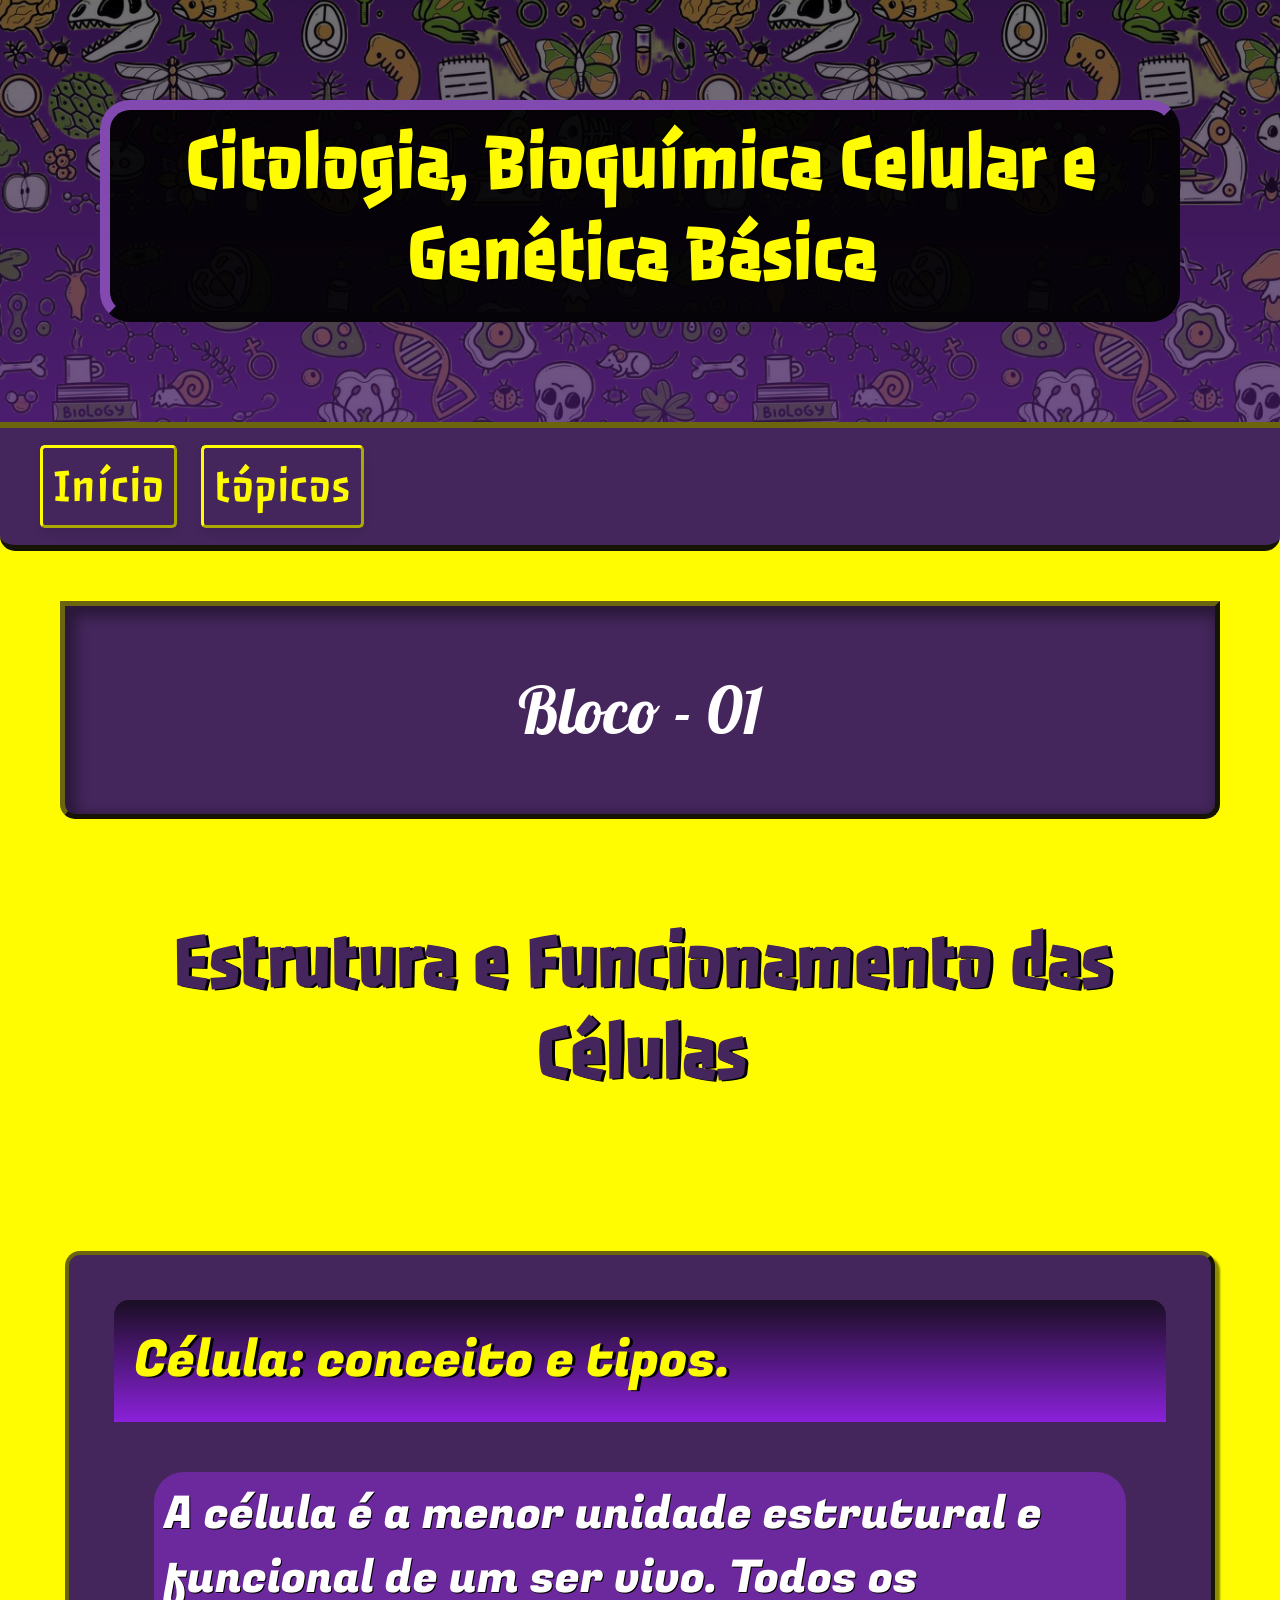
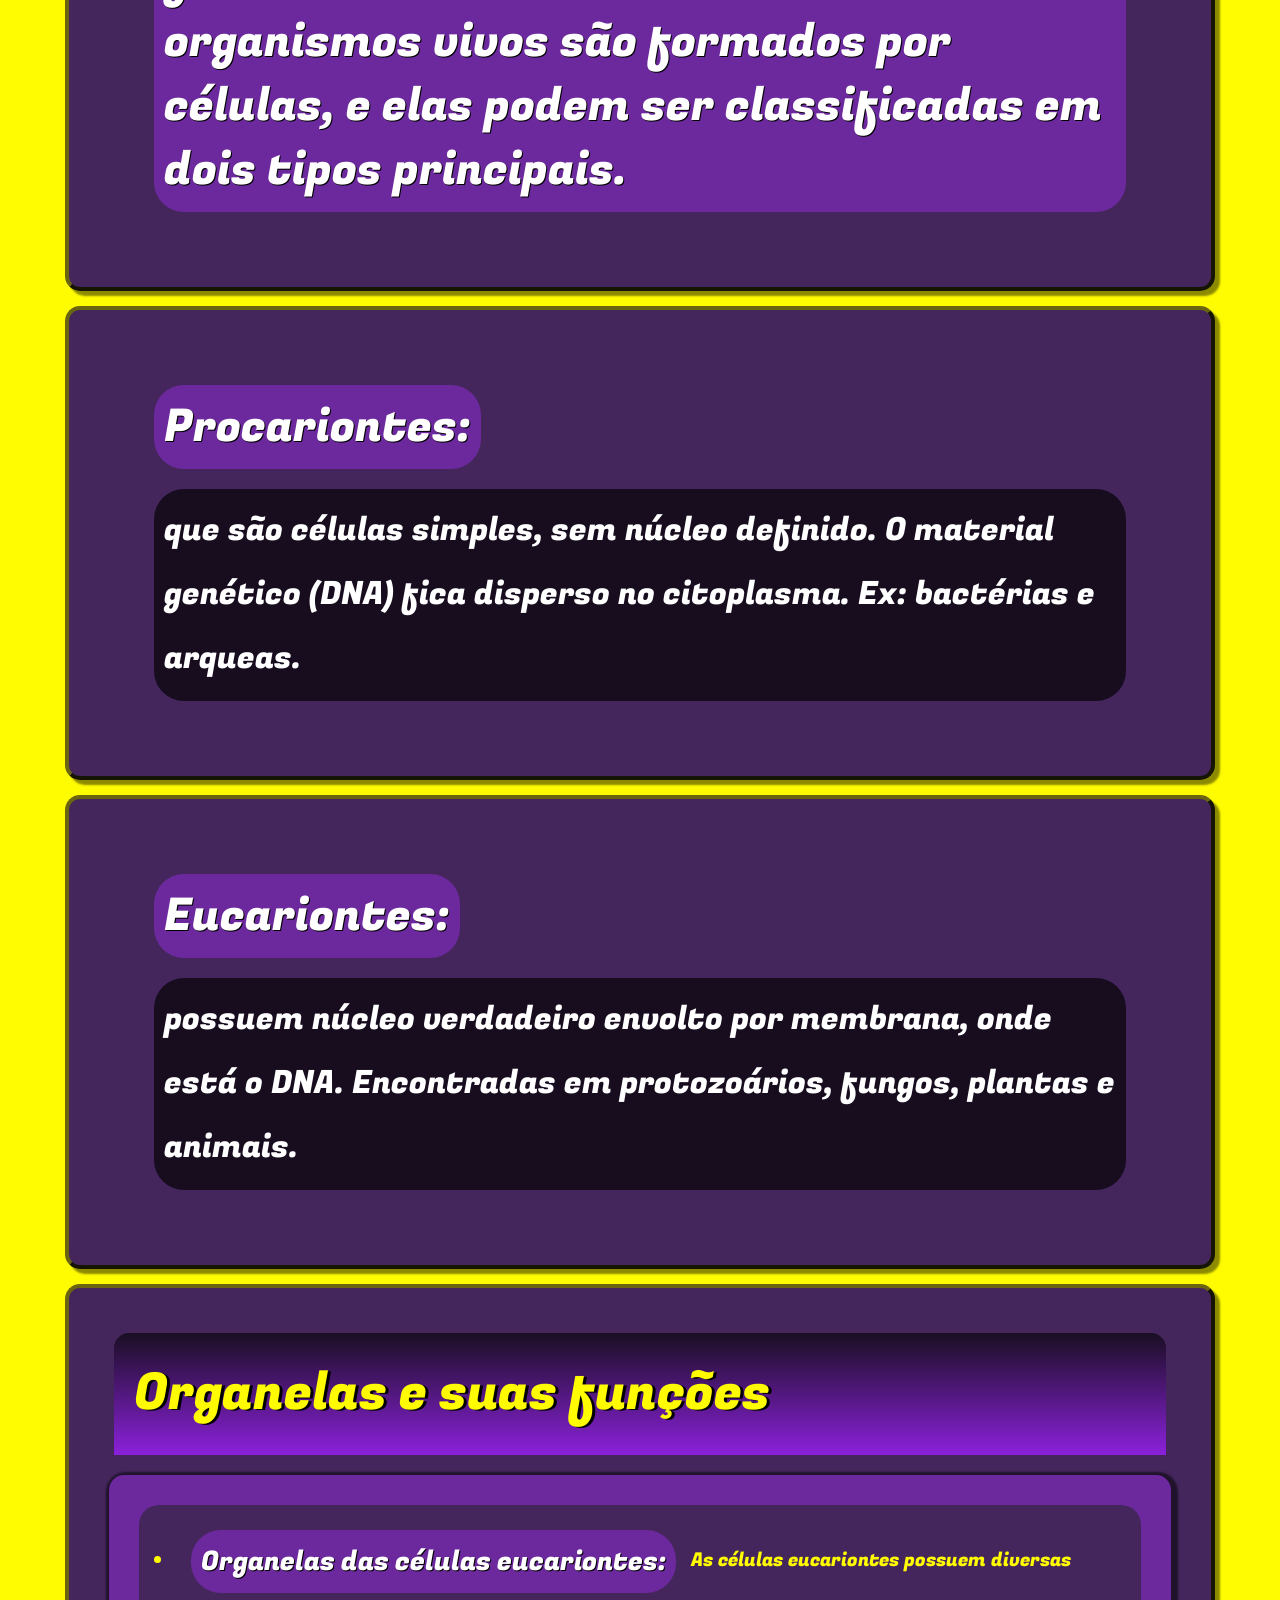
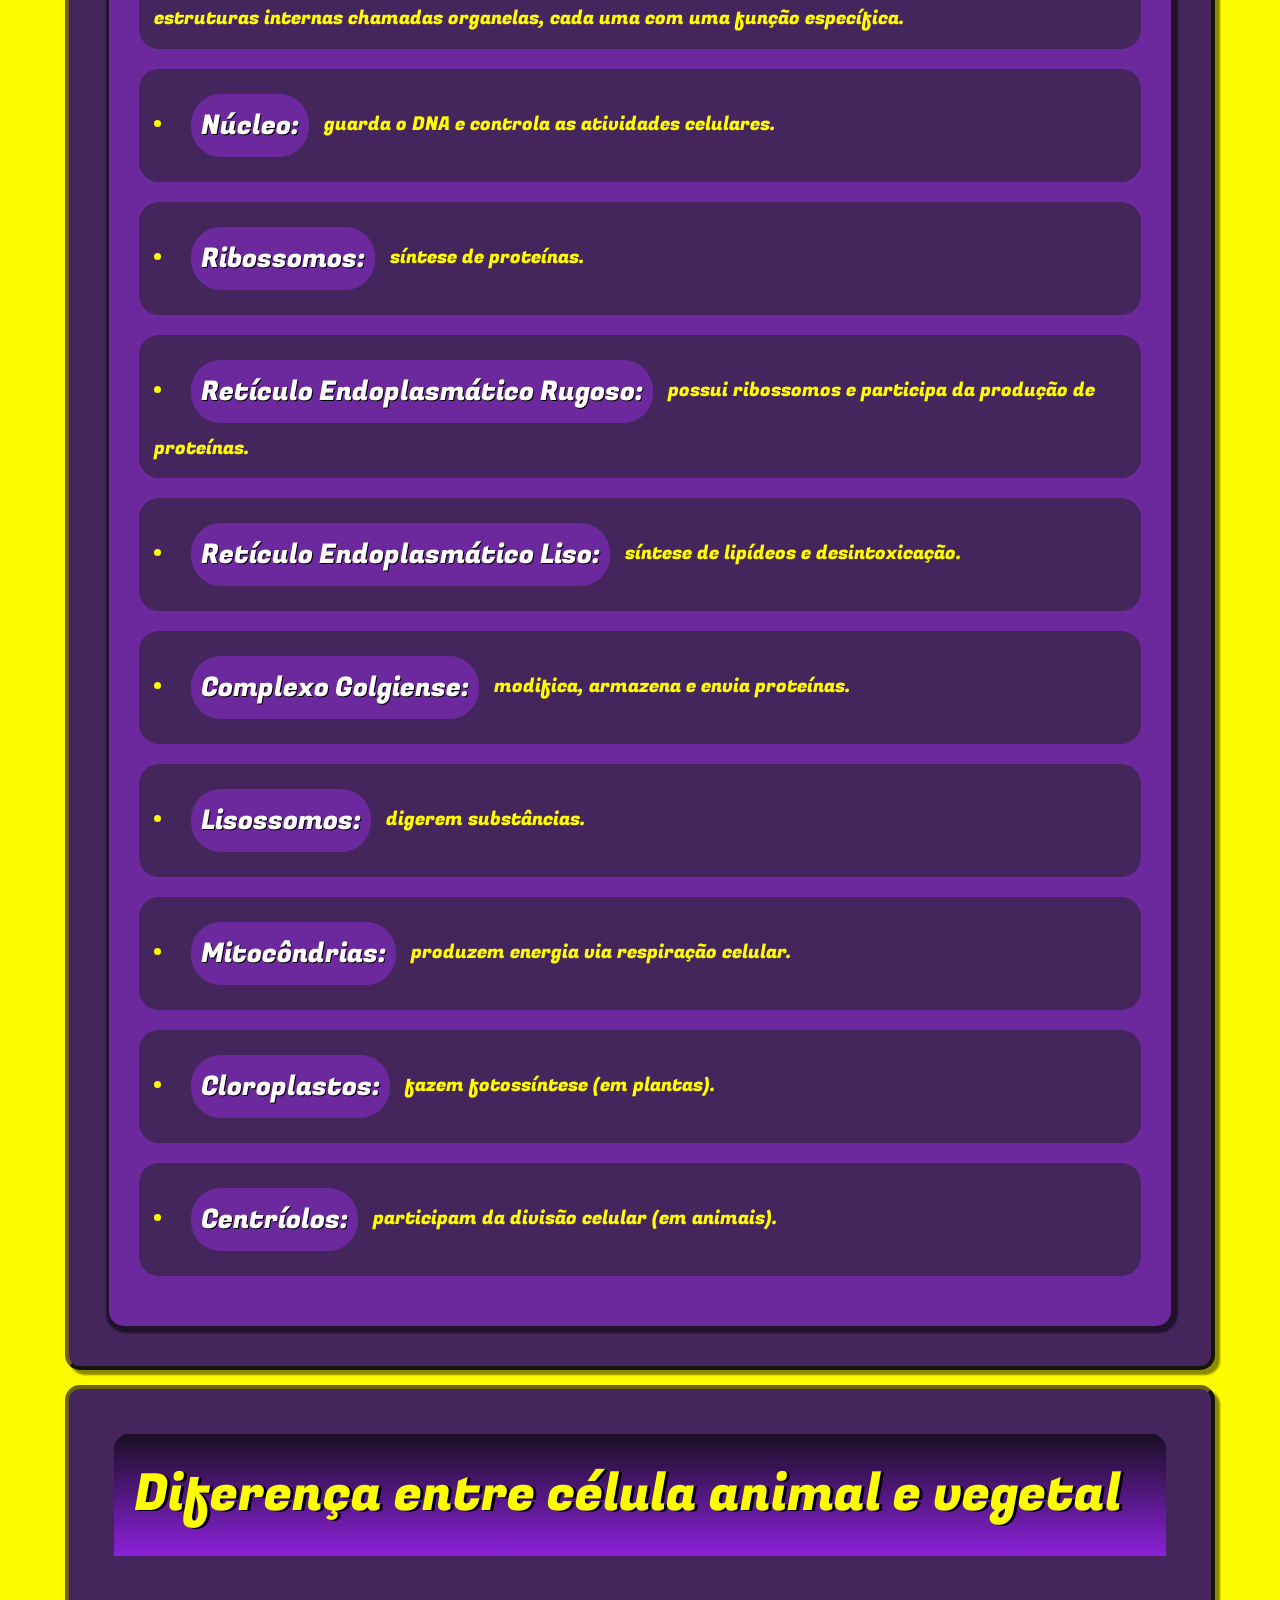
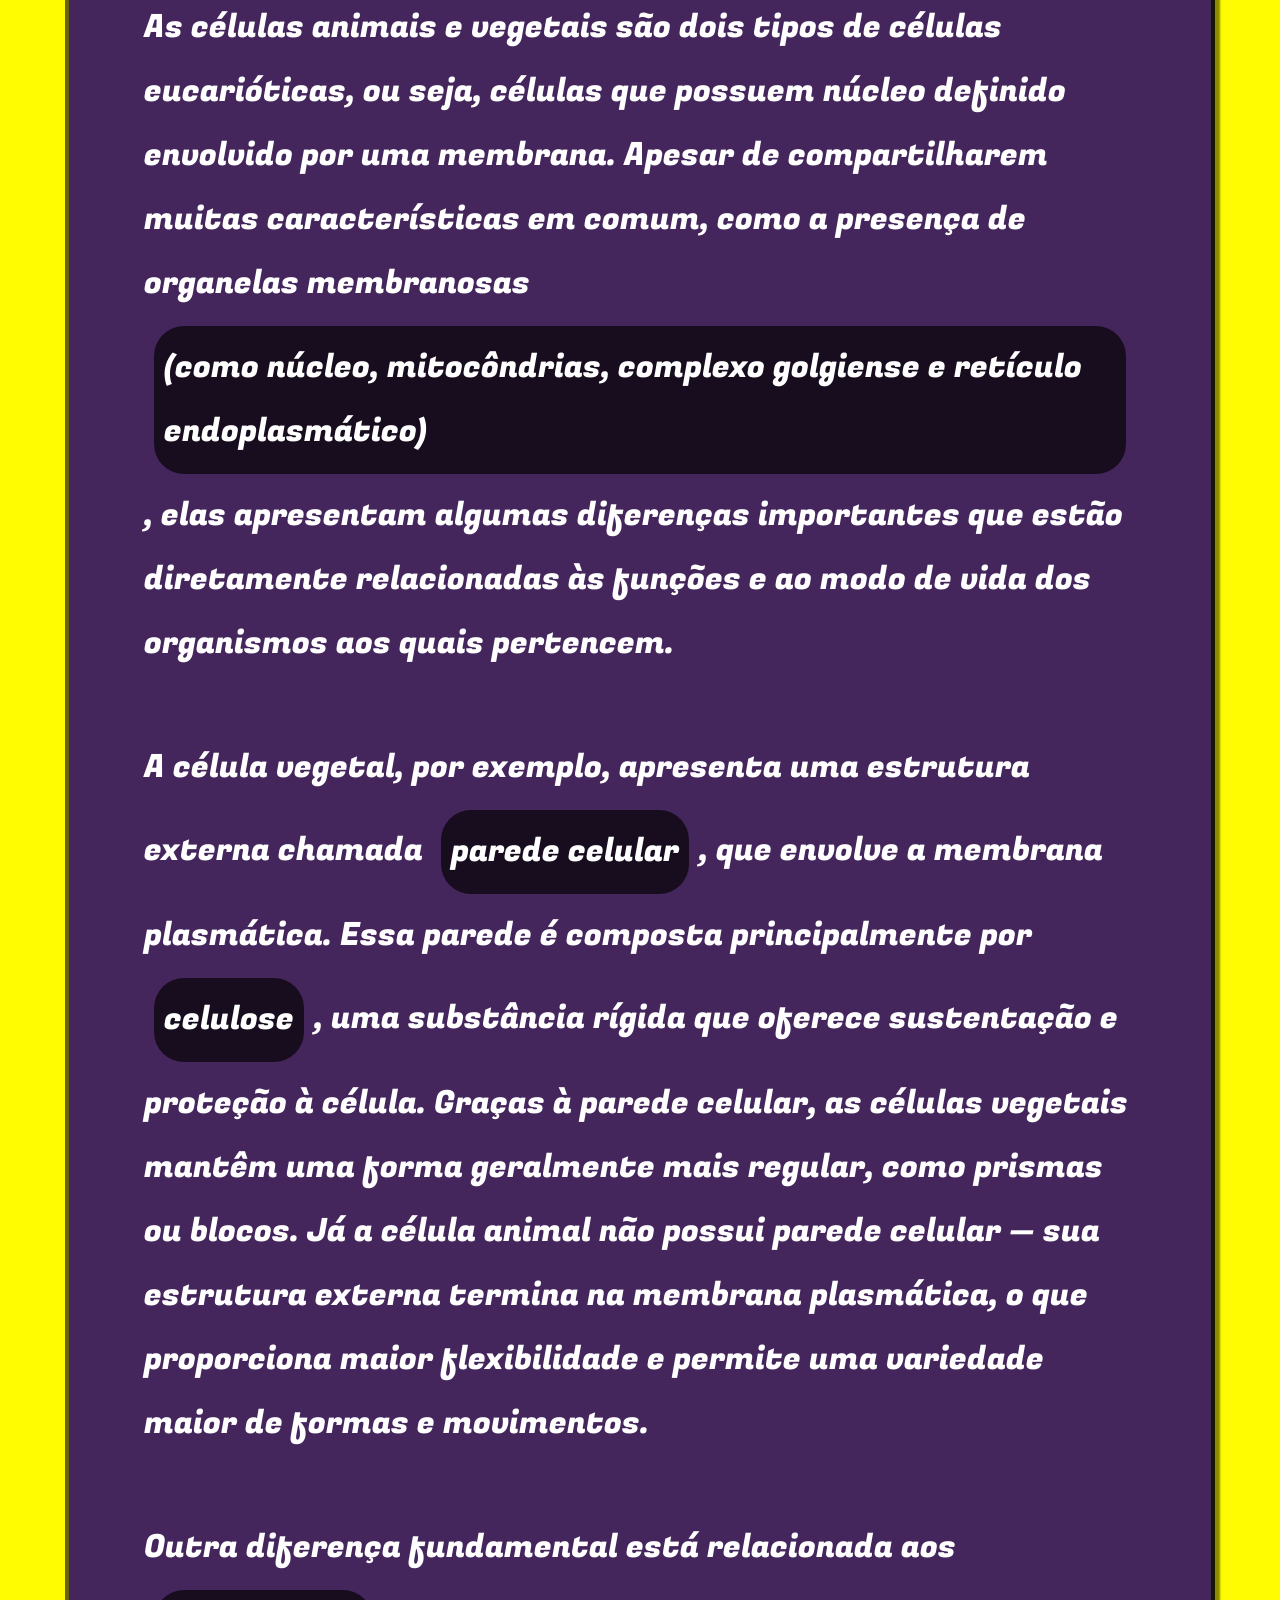
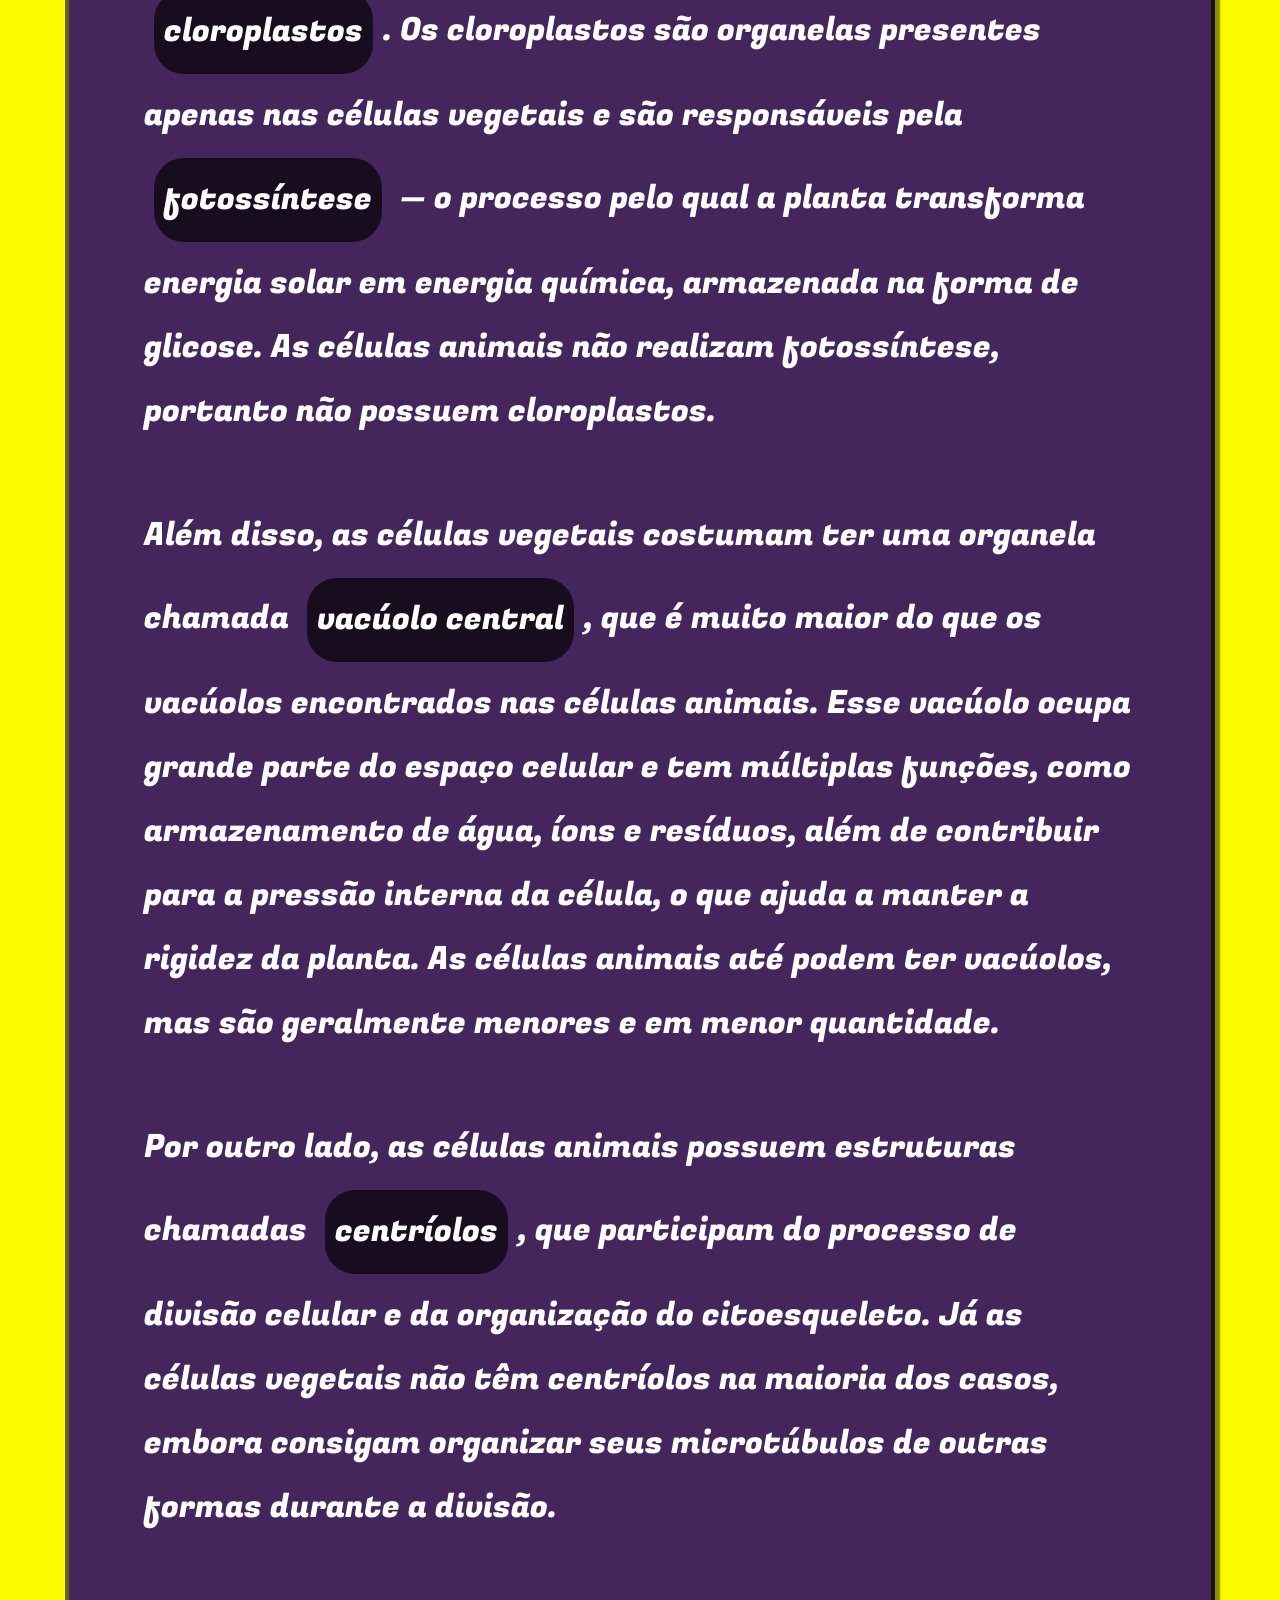
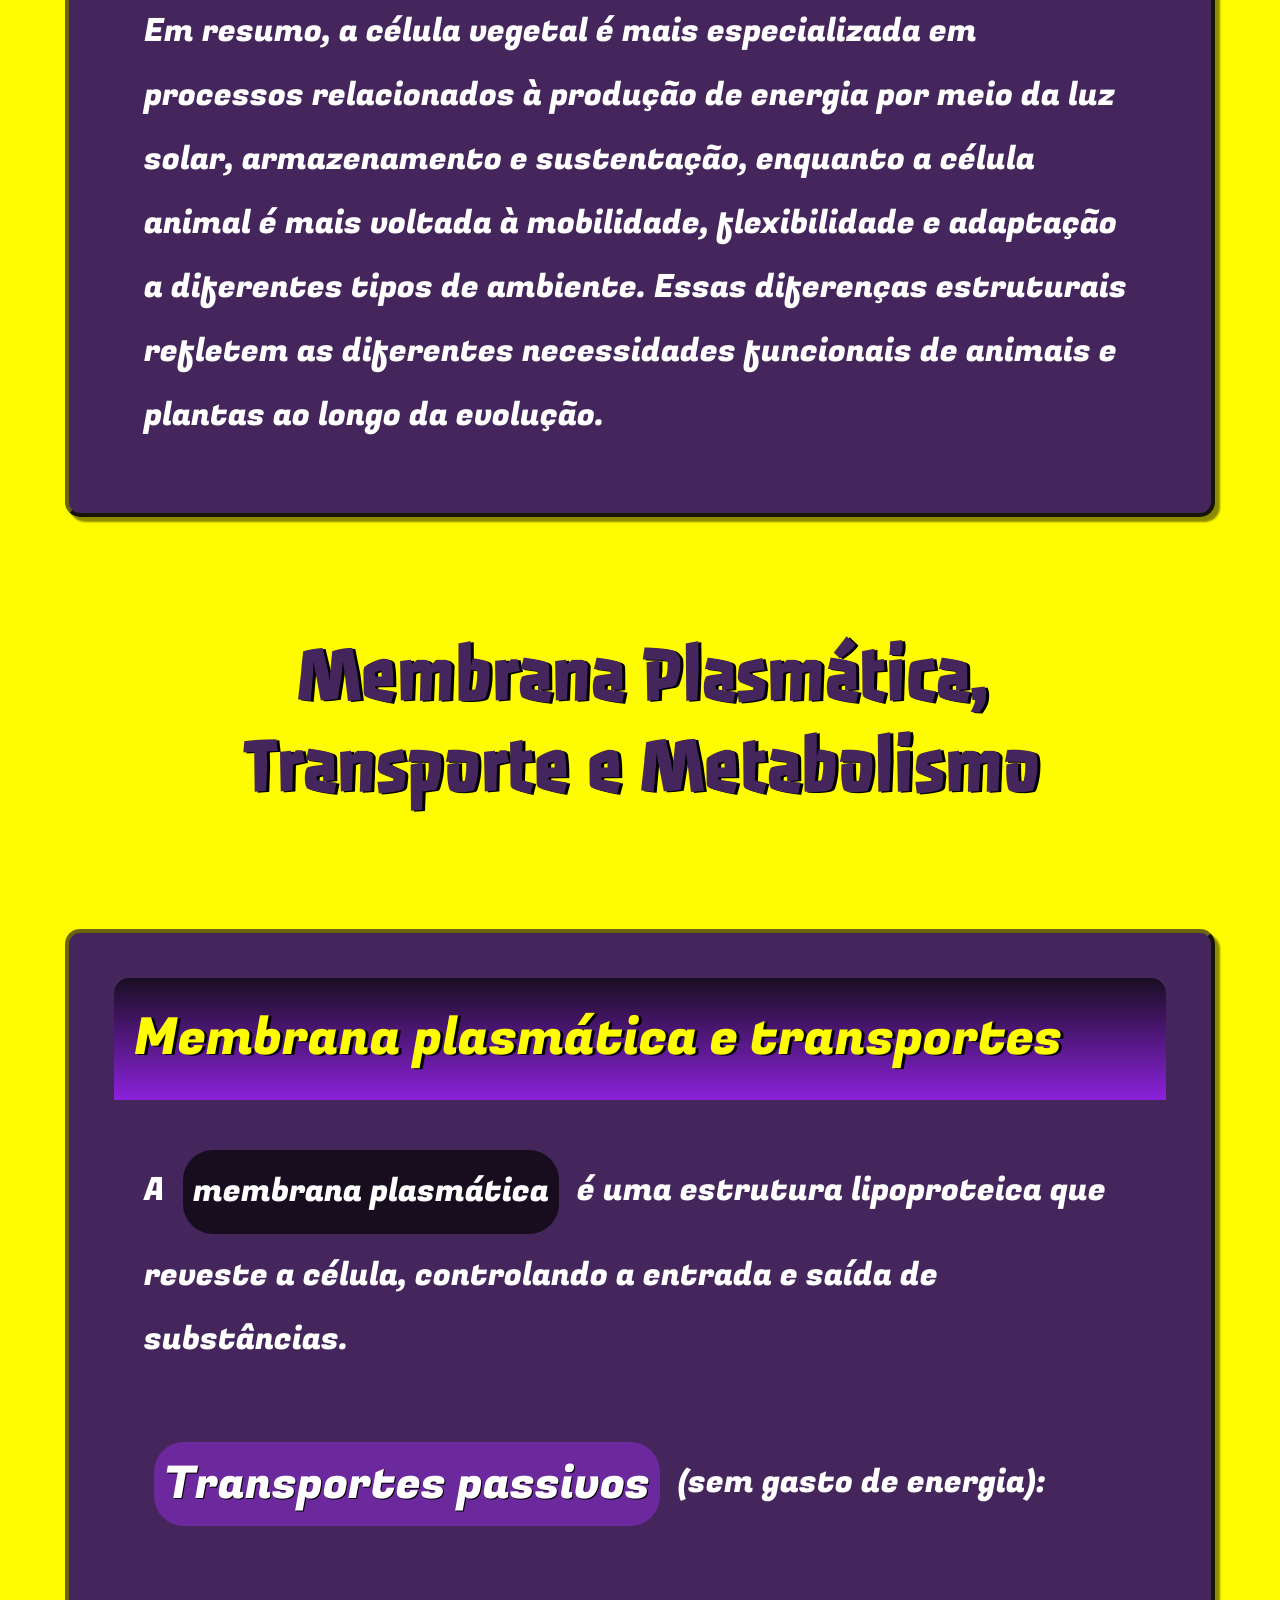
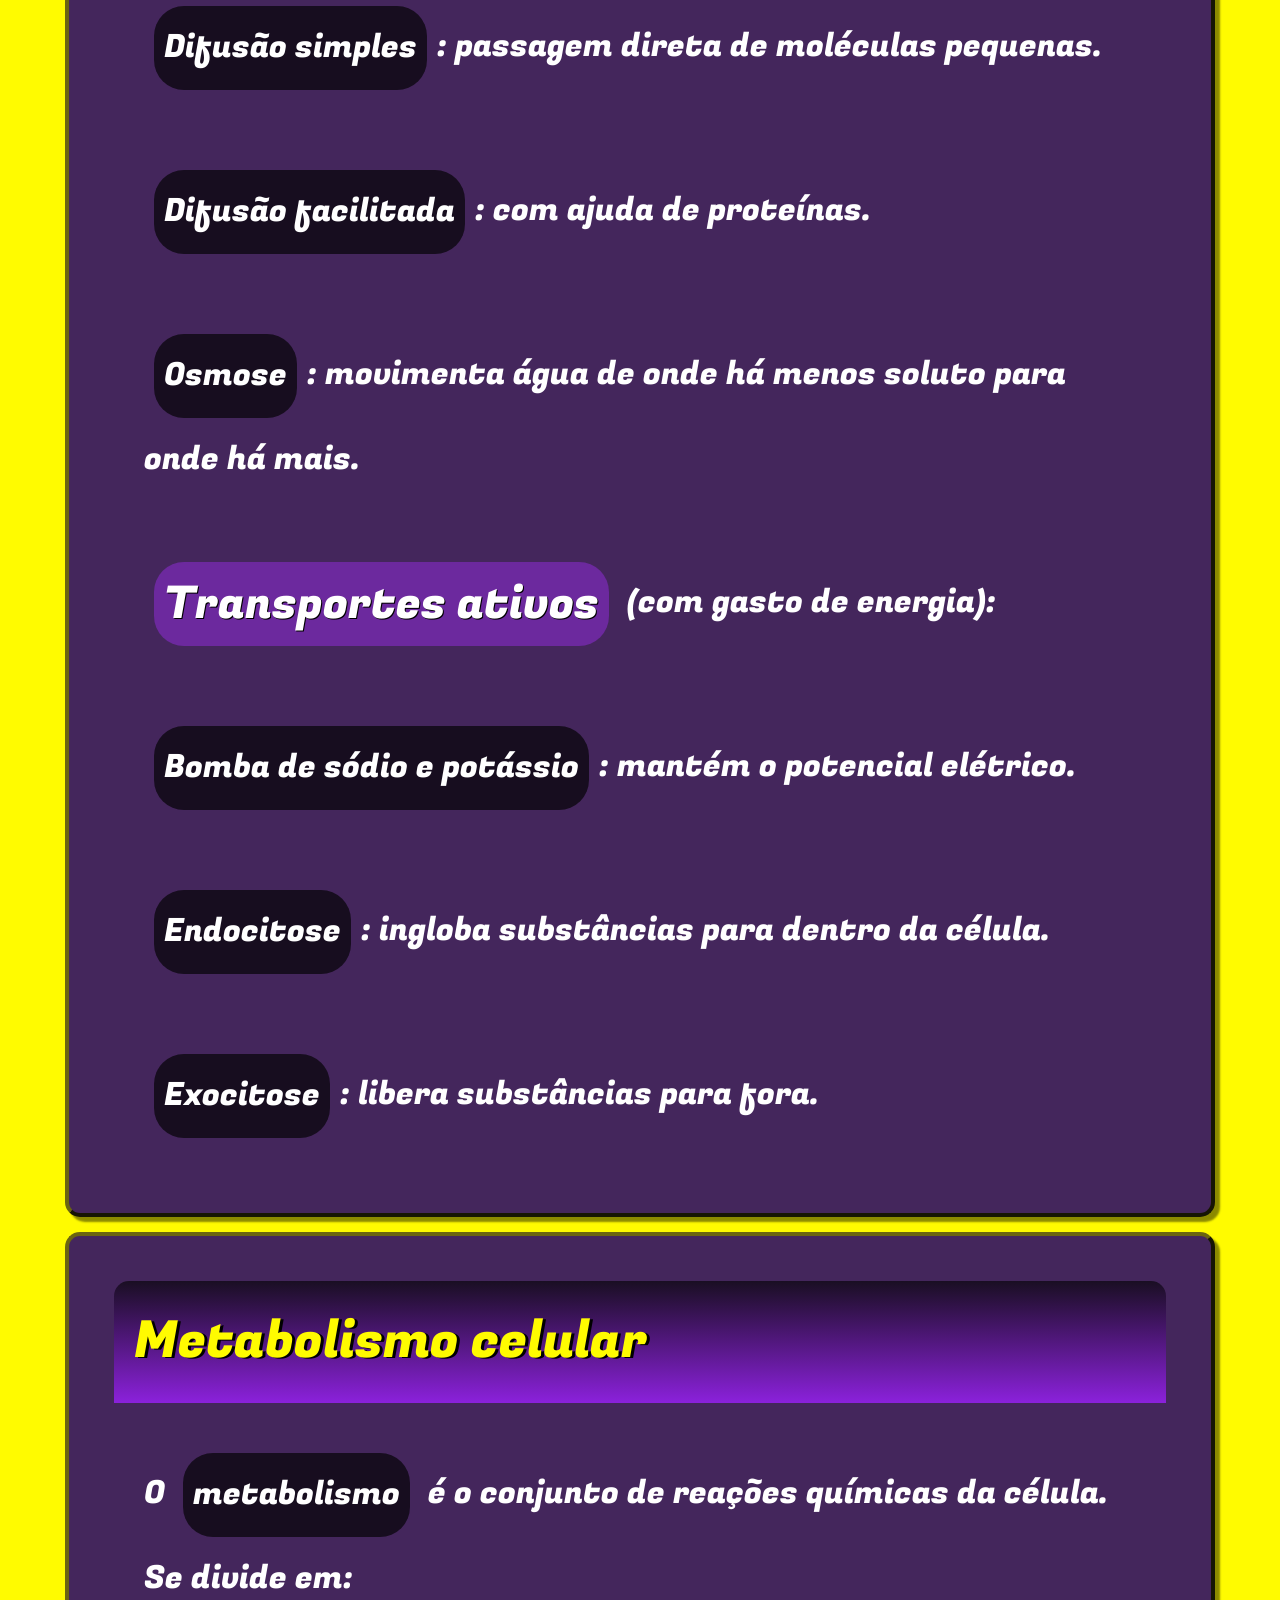
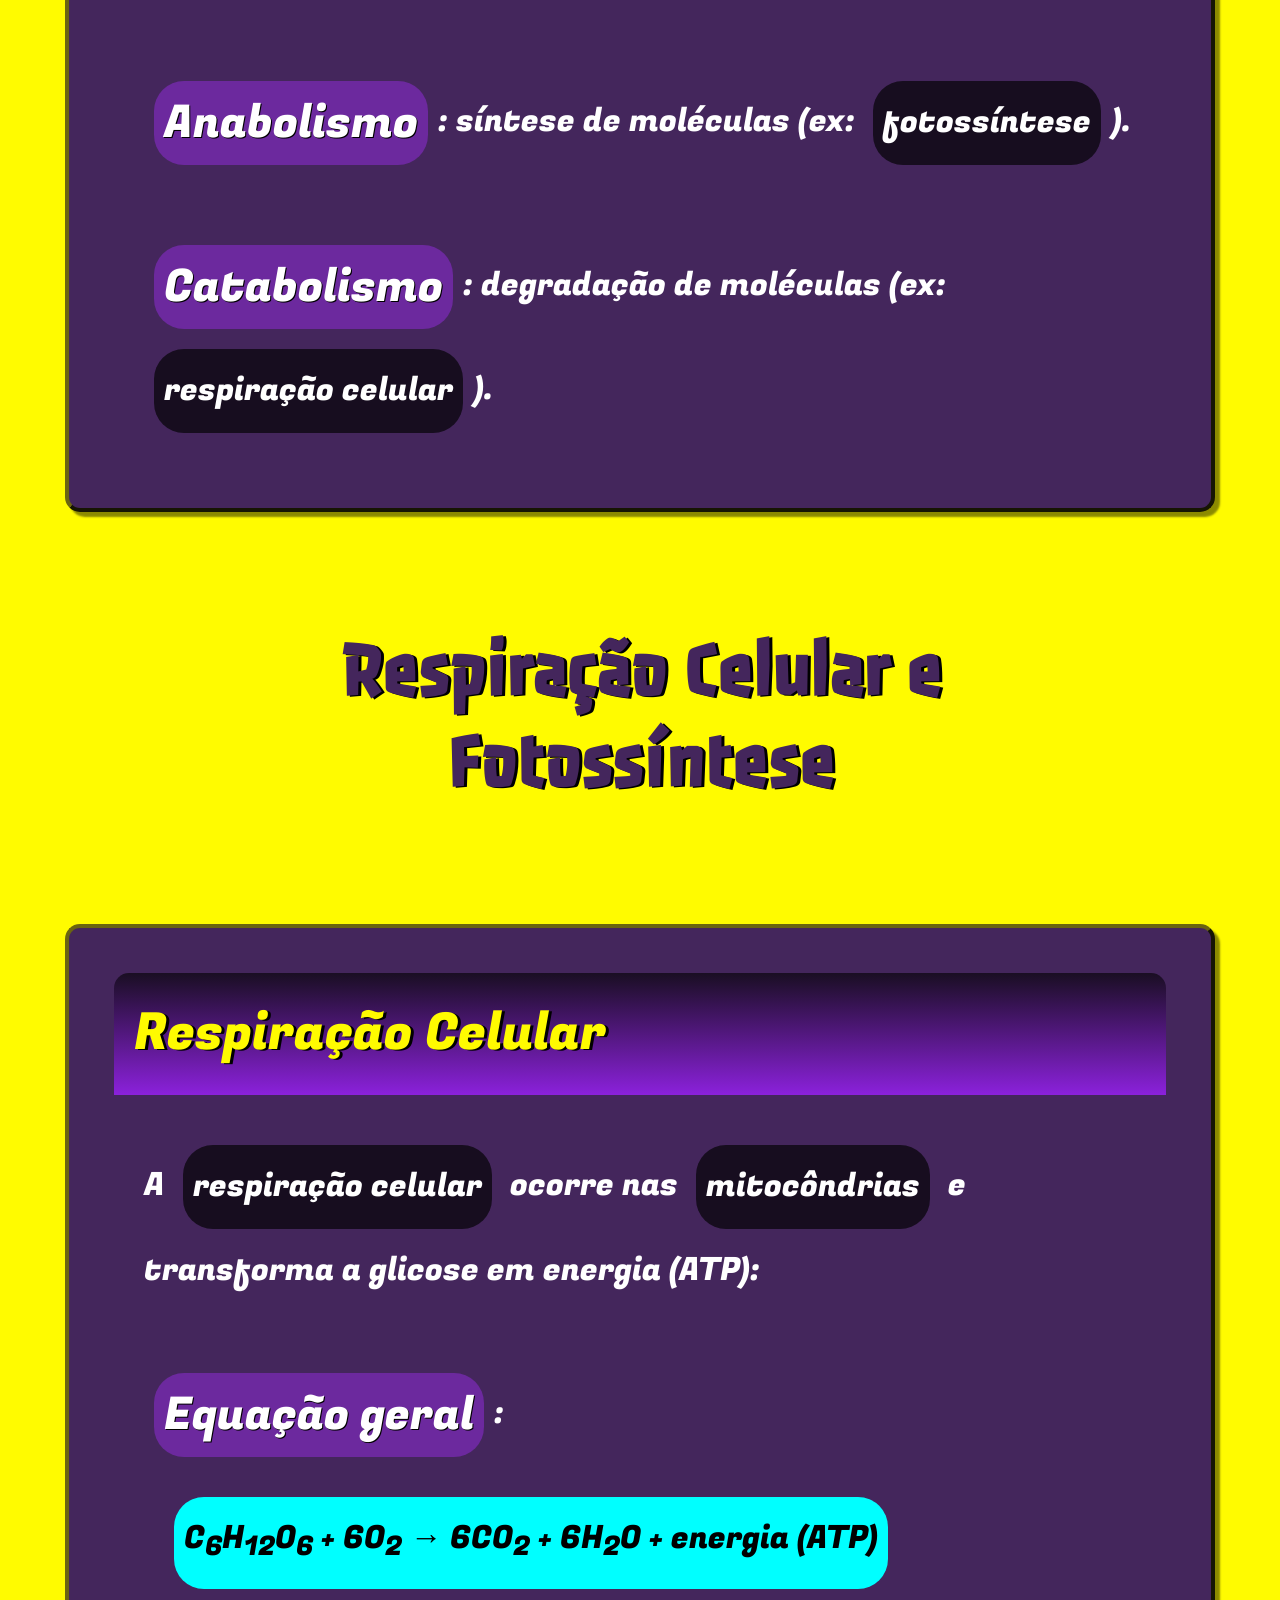
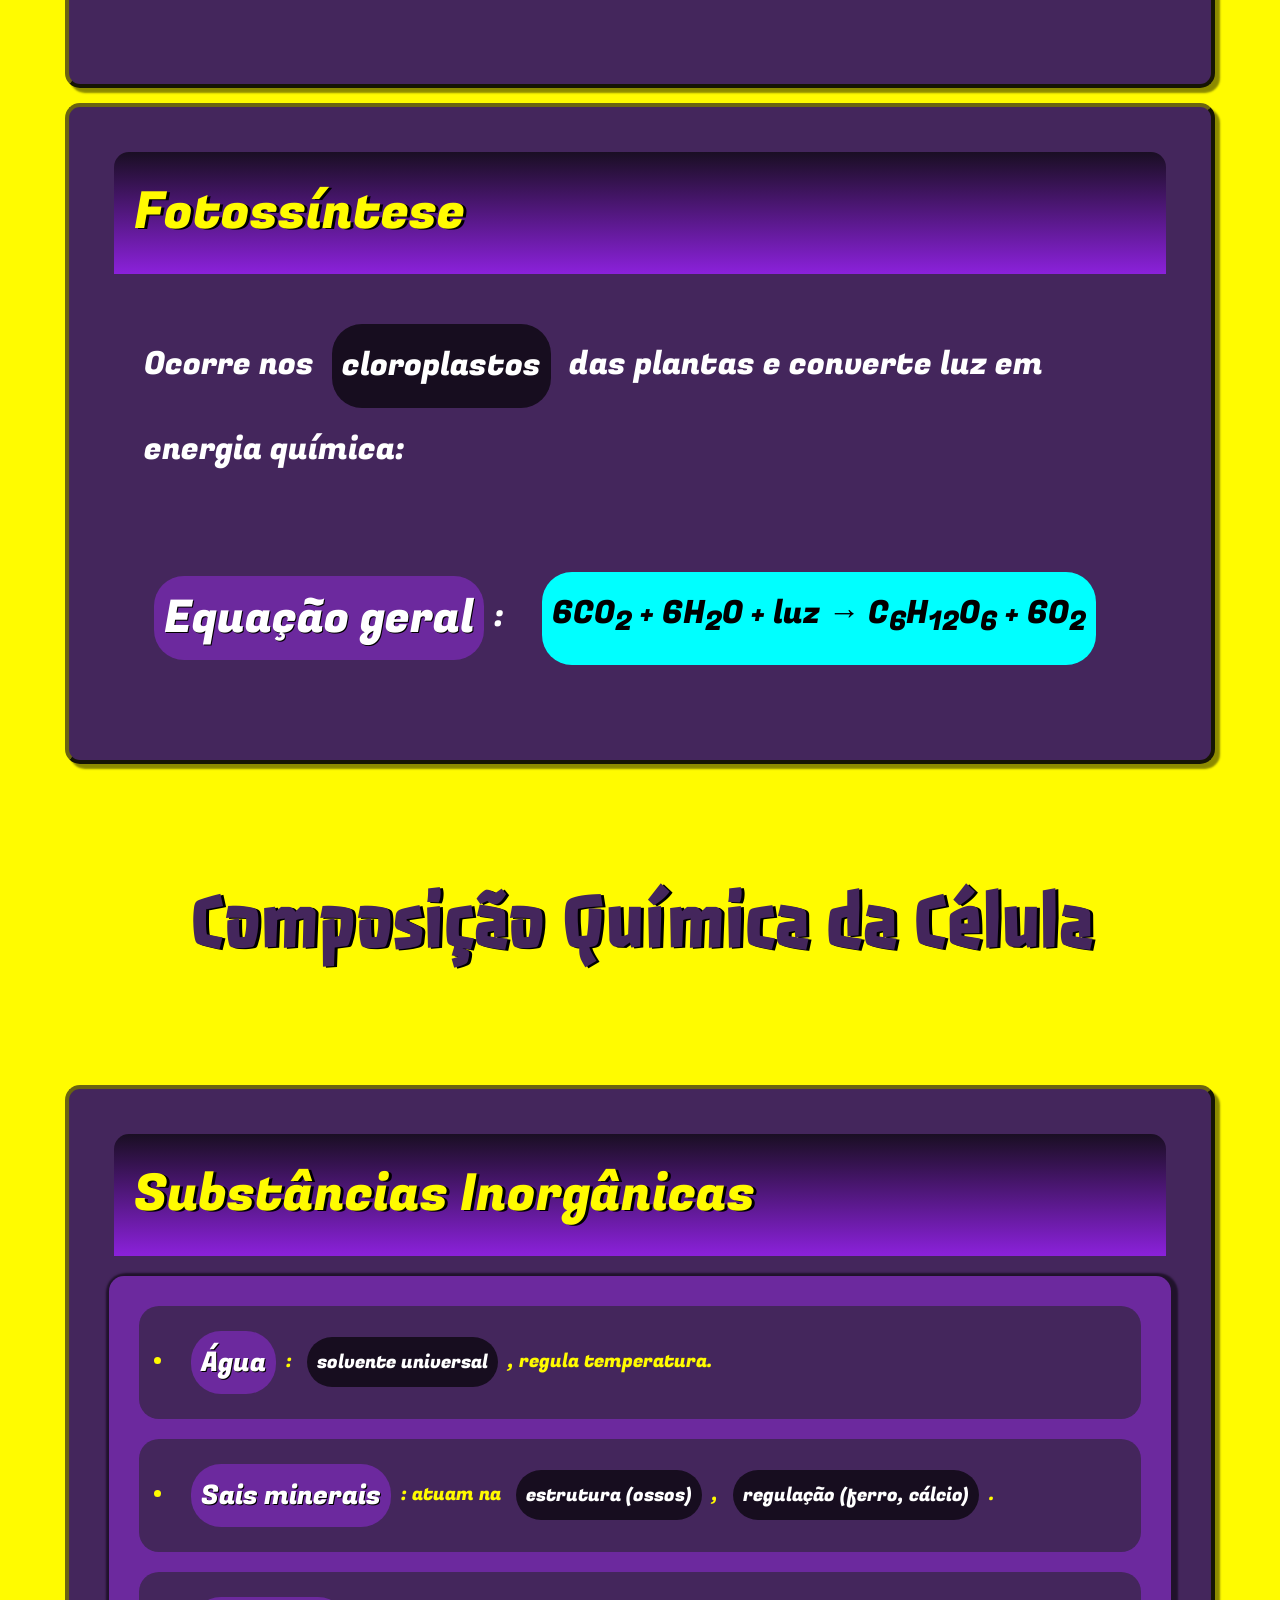
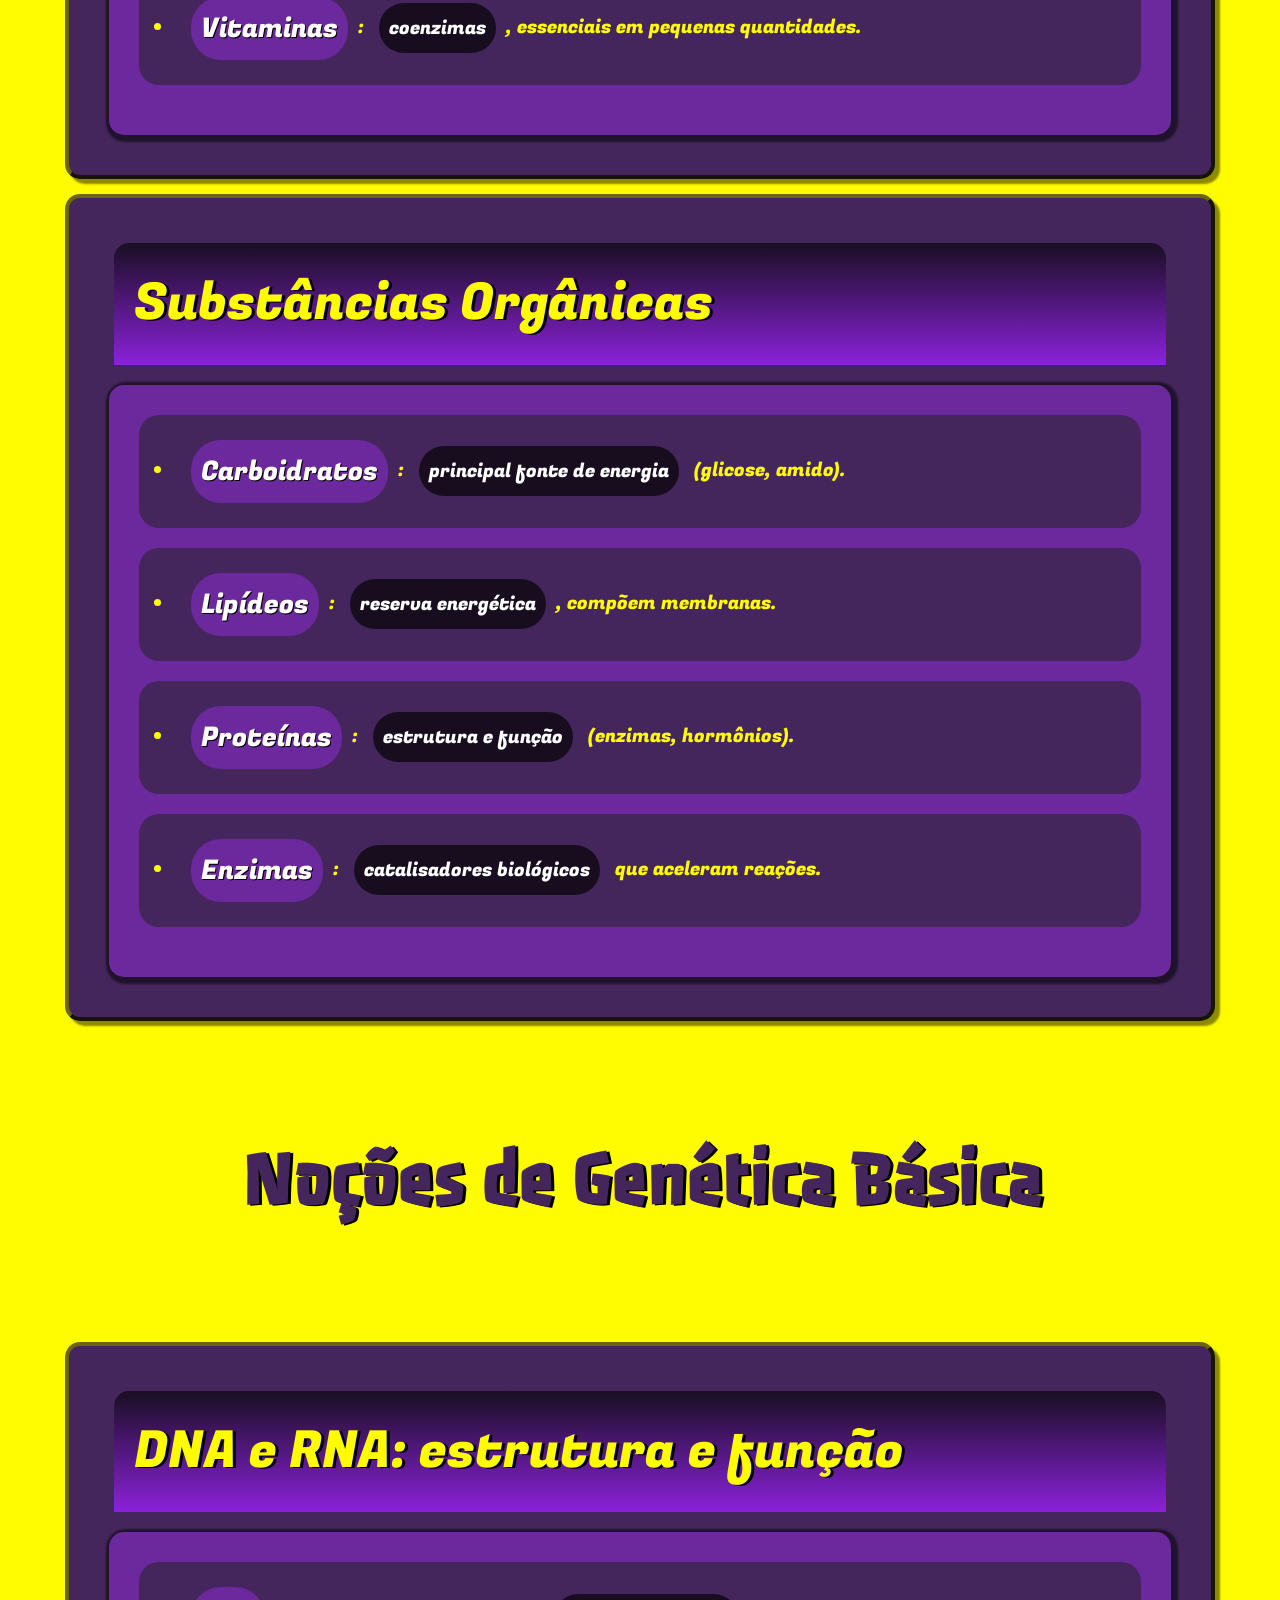
<file: biologia/bloco/01.html>
<!DOCTYPE html>
<html lang="pt-br">
<head>
  <meta charset="UTF-8">
  <meta name="viewport" content="width=device-width, initial-scale=1.0">
  <title>Caderno de Biologia</title>
  <link rel="stylesheet" href="../bloco/estilo/estilo1.css">
</head>
<body>

  <header>
    <h1 class="cabeçalho">Citologia, Bioquímica Celular e Genética Básica</h1>
  </header>

  <nav>
    <a href="../../index.html" class="navegador">Início</a>
    <a href="../biologia.html" class="navegador">tópicos</a>
  </nav>

  <section>
    <p id="marcabloco">Bloco - 01</p>
    <h2>Estrutura e Funcionamento das Células</h2>
  </section>

  <main>
      <article>
        <h3>Célula: conceito e tipos.</h3>
        <p class="conteudo">

          <strong class="t1">A célula é a menor unidade estrutural e funcional de um ser vivo. Todos os organismos vivos são formados por células, e elas podem ser classificadas em dois tipos principais.</strong>
        </p>
      </article>

      <article>
          <p class="conteudo">
            <strong class="t1">Procariontes:</strong> <strong class="t2">que são células simples, sem núcleo definido. O material genético (DNA) fica disperso no citoplasma.  Ex: bactérias e arqueas.</strong>
          
          </p>
      </article>

      <article>
        <p class="conteudo">
          <strong class="t1">Eucariontes:</strong> <strong class="t2">possuem núcleo verdadeiro envolto por membrana, onde está o DNA. Encontradas em protozoários, fungos, plantas e animais.</strong>
        </p>
    </article>

    <article>
      <h3>Organelas e suas funções</h3>
      <ul>
        <li><strong class="t1">Organelas das células eucariontes:</strong> As células eucariontes possuem diversas estruturas internas chamadas organelas, cada uma com uma função específica.</li>
        <li><strong class="t1">Núcleo:</strong> guarda o DNA e controla as atividades celulares.</li>
        <li><strong class="t1">Ribossomos:</strong> síntese de proteínas.</li>
        <li><strong class="t1">Retículo Endoplasmático Rugoso:</strong> possui ribossomos e participa da produção de proteínas.</li>
        <li><strong class="t1">Retículo Endoplasmático Liso:</strong> síntese de lipídeos e desintoxicação.</li>
        <li><strong class="t1">Complexo Golgiense:</strong> modifica, armazena e envia proteínas.</li>
        <li><strong class="t1">Lisossomos:</strong> digerem substâncias.</li>
        <li><strong class="t1">Mitocôndrias:</strong> produzem energia via respiração celular.</li>
        <li><strong class="t1">Cloroplastos:</strong> fazem fotossíntese (em plantas).</li>
        <li><strong class="t1">Centríolos:</strong> participam da divisão celular (em animais).</li>
      </ul>

    </article>

    <article>  
      <h3>Diferença entre célula animal e vegetal</h3>
        
      <p class="conteudo">
        As células animais e vegetais são dois tipos de células eucarióticas, ou seja, células que possuem núcleo definido envolvido por uma membrana. Apesar de compartilharem muitas características em comum, como a presença de organelas membranosas <strong class="t2">(como núcleo, mitocôndrias, complexo golgiense e retículo endoplasmático)</strong>, elas apresentam algumas diferenças importantes que estão diretamente relacionadas às funções e ao modo de vida dos organismos aos quais pertencem.
      </p>

      <p class="conteudo">
        A célula vegetal, por exemplo, apresenta uma estrutura externa chamada <strong class="t2">parede celular</strong>, que envolve a membrana plasmática. Essa parede é composta principalmente por <strong class="t2">celulose</strong>, uma substância rígida que oferece sustentação e proteção à célula. Graças à parede celular, as células vegetais mantêm uma forma geralmente mais regular, como prismas ou blocos. Já a célula animal não possui parede celular — sua estrutura externa termina na membrana plasmática, o que proporciona maior flexibilidade e permite uma variedade maior de formas e movimentos.
      </p>

      <p class="conteudo">
        Outra diferença fundamental está relacionada aos <strong class="t2">cloroplastos</strong>. Os cloroplastos são organelas presentes apenas nas células vegetais e são responsáveis pela <strong class="t2">fotossíntese</strong> — o processo pelo qual a planta transforma energia solar em energia química, armazenada na forma de glicose. As células animais não realizam fotossíntese, portanto não possuem cloroplastos.
      </p>

      <p class="conteudo">
        Além disso, as células vegetais costumam ter uma organela chamada <strong class="t2">vacúolo central</strong>, que é muito maior do que os vacúolos encontrados nas células animais. Esse vacúolo ocupa grande parte do espaço celular e tem múltiplas funções, como armazenamento de água, íons e resíduos, além de contribuir para a pressão interna da célula, o que ajuda a manter a rigidez da planta. As células animais até podem ter vacúolos, mas são geralmente menores e em menor quantidade.
      </p>

      <p class="conteudo">    
        Por outro lado, as células animais possuem estruturas chamadas <strong class="t2">centríolos</strong>, que participam do processo de divisão celular e da organização do citoesqueleto. Já as células vegetais não têm centríolos na maioria dos casos, embora consigam organizar seus microtúbulos de outras formas durante a divisão.
      </p>

      <p class="conteudo">     
        Em resumo, a célula vegetal é mais especializada em processos relacionados à produção de energia por meio da luz solar, armazenamento e sustentação, enquanto a célula animal é mais voltada à mobilidade, flexibilidade e adaptação a diferentes tipos de ambiente. Essas diferenças estruturais refletem as diferentes necessidades funcionais de animais e plantas ao longo da evolução.
      </p>
    </article>

    <h2>Membrana Plasmática, Transporte e Metabolismo</h2>

    <article>

      <h3>Membrana plasmática e transportes</h3>

      <p class="conteudo">
        A <strong class="t2">membrana plasmática</strong> é uma estrutura lipoproteica que reveste a célula, controlando a entrada e saída de substâncias.
      </p>

      <p class="conteudo">
        <strong class="t1">Transportes passivos</strong> (sem gasto de energia):
      </p>

      <p class="conteudo">
        <strong class="t2">Difusão simples</strong>: passagem direta de moléculas pequenas.
      </p>

      <p class="conteudo">
        <strong class="t2">Difusão facilitada</strong>: com ajuda de proteínas.
      </p>

      <p class="conteudo">
        <strong class="t2">Osmose</strong>: movimenta água de onde há menos soluto para onde há mais.
      </p>

      <p class="conteudo">
        <strong class="t1">Transportes ativos</strong> (com gasto de energia):
      </p>

      <p class="conteudo">
        <strong class="t2">Bomba de sódio e potássio</strong>: mantém o potencial elétrico.
      </p>

      <p class="conteudo">
        <strong class="t2">Endocitose</strong>: ingloba substâncias para dentro da célula.
      </p>

      <p class="conteudo">
        <strong class="t2">Exocitose</strong>: libera substâncias para fora.
      </p>
    </article>

    <article> 
      <h3>Metabolismo celular</h3>
      <p class="conteudo">
        O <strong class="t2">metabolismo</strong> é o conjunto de reações químicas da célula. Se divide em:
      </p>

      <p class="conteudo">
        <strong class="t1">Anabolismo</strong>: síntese de moléculas (ex: <strong class="t2">fotossíntese</strong>).
      </p>

      <p class="conteudo">
        <strong class="t1">Catabolismo</strong>: degradação de moléculas (ex: <strong class="t2">respiração celular</strong>).
      </p>
    </article>

      <h2>Respiração Celular e Fotossíntese</h2>

    <article>
      <h3>Respiração Celular</h3>
      <p class="conteudo">
        A <strong class="t2">respiração celular</strong> ocorre nas <strong class="t2">mitocôndrias</strong> e transforma a glicose em energia (ATP):
      </p>
      <p class="conteudo">
        <strong class="t1">Equação geral</strong>: 
        <strong class="t3">C<sub>6</sub>H<sub>12</sub>O<sub>6</sub> + 6O<sub>2</sub> → 6CO<sub>2</sub> + 6H<sub>2</sub>O + energia (ATP)</strong>
      </p>
    </article>

    <article>
      <h3>Fotossíntese</h3>
      <p class="conteudo">
        Ocorre nos <strong class="t2">cloroplastos</strong> das plantas e converte luz em energia química:
      </p>
      <p class="conteudo">
        <strong class="t1">Equação geral</strong>: 
        <strong class="t3">6CO<sub>2</sub> + 6H<sub>2</sub>O + luz → C<sub>6</sub>H<sub>12</sub>O<sub>6</sub> + 6O<sub>2</sub></strong>
      </p>
    </article>

    <h2>Composição Química da Célula</h2>

    <article>
      <h3>Substâncias Inorgânicas</h3>
      <ul>
        <li>
          <strong class="t1">Água</strong>: <strong class="t2">solvente universal</strong>, regula temperatura.
        </li>
        <li>
          <strong class="t1">Sais minerais</strong>: atuam na <strong class="t2">estrutura (ossos)</strong>, <strong class="t2">regulação (ferro, cálcio)</strong>.
        </li>
        <li>
          <strong class="t1">Vitaminas</strong>: <strong class="t2">coenzimas</strong>, essenciais em pequenas quantidades.
        </li>
      </ul>
    </article>

    <article>
      <h3>Substâncias Orgânicas</h3>
        <ul>
          <li>
            <strong class="t1">Carboidratos</strong>: <strong class="t2">principal fonte de energia</strong> (glicose, amido).
          </li>
          <li>
            <strong class="t1">Lipídeos</strong>: <strong class="t2">reserva energética</strong>, compõem membranas.
          </li>
          <li>
            <strong class="t1">Proteínas</strong>: <strong class="t2">estrutura e função</strong> (enzimas, hormônios).
          </li>
          <li>
            <strong class="t1">Enzimas</strong>: <strong class="t2">catalisadores biológicos</strong> que aceleram reações.
          </li>
      </ul>
    </article>

    <h2>Noções de Genética Básica</h2>

    <article>
      <h3>DNA e RNA: estrutura e função</h3>
      <ul>
        <li>
          <strong class="t1">DNA</strong> (ácido desoxirribonucleico): <strong class="t2">material genético</strong> que guarda as instruções da célula.
        </li>
        <li>
          <strong class="t1">RNA</strong> (ácido ribonucleico): <strong class="t2">participa da produção de proteínas</strong>.
        </li>
      </ul>
    </article>

    <article>
      <h3>Código Genético</h3>
      <p class="conteudo">
        O <strong class="t1">código genético</strong> é universal e define quais <strong class="t2">aminoácidos</strong> serão usados na formação das proteínas, baseado nas sequências de <strong class="t2">trincas (códons)</strong> do <strong class="t2">RNA mensageiro</strong>.
      </p>
    </article>

    <article>
      <h3>Síntese de Proteínas</h3>
        <ul>
          <li>
            <strong class="t1">1º - Transcrição</strong>: o DNA é "lido" e uma fita de <strong class="t2">RNA mensageiro</strong> é formada.
          </li>
        <li>
            <strong class="t1">2º - Tradução</strong>: o RNAm é lido pelos <strong class="t2">ribossomos</strong> e os <strong class="t2">aminoácidos</strong> são ligados formando proteínas.
          </li>
        </ul>
    </article>
  </main>


  <footer>
    <p class="rodape">site criado por <a href="" class="footer">Arjuna M. Giom</a></p>
  </footer>

</body>
</html>
</file>
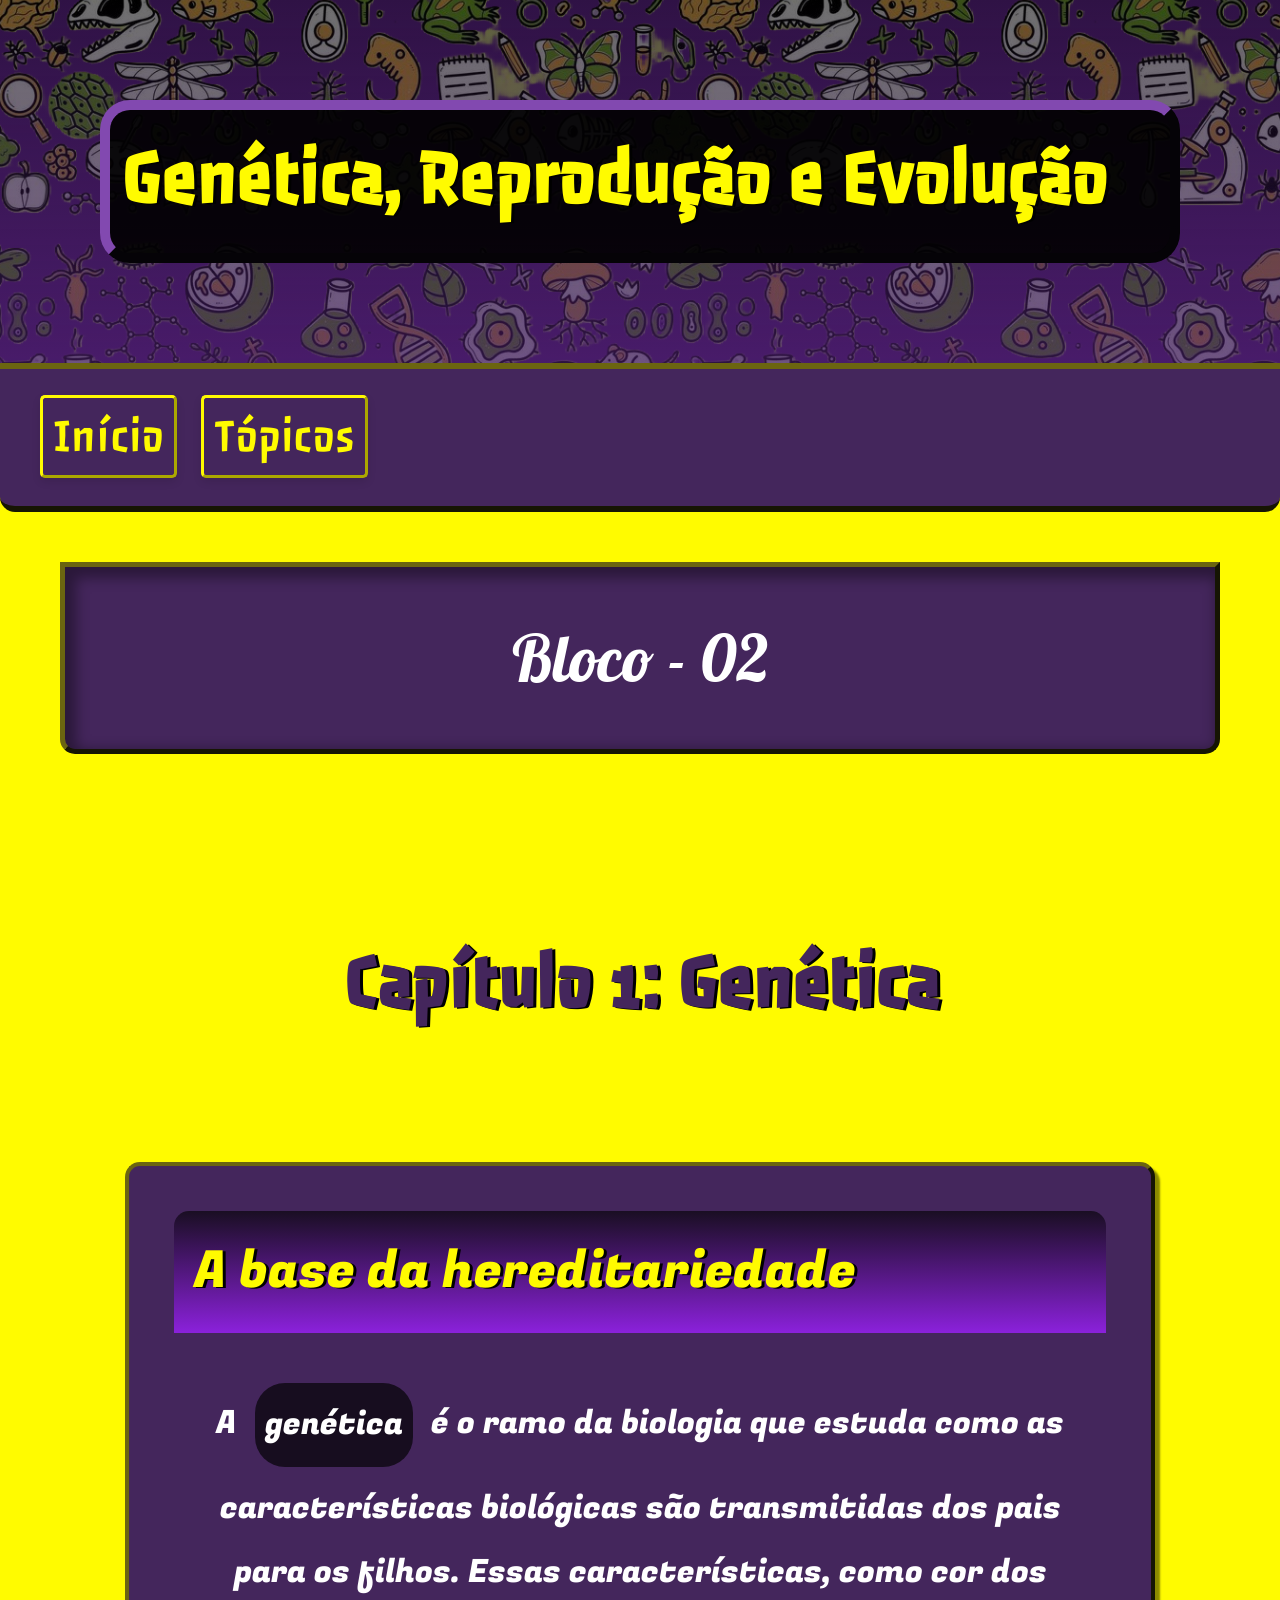
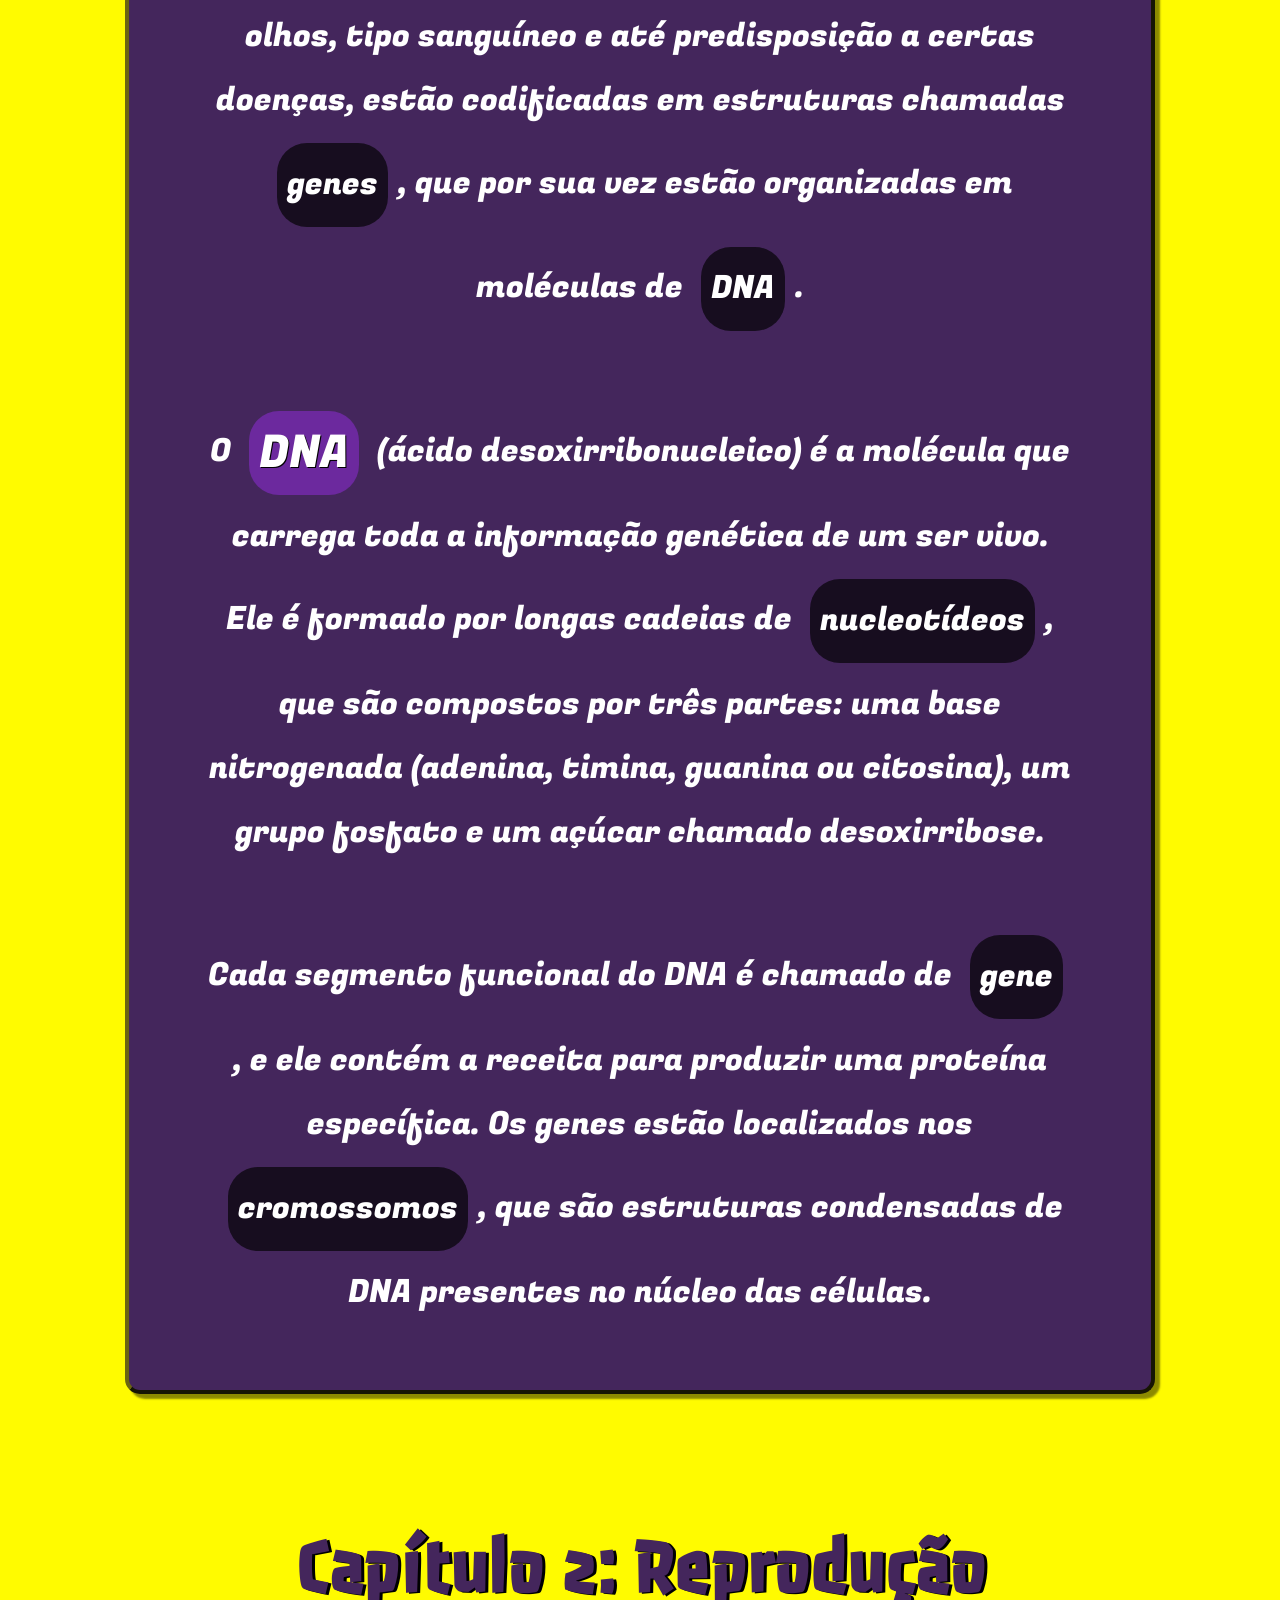
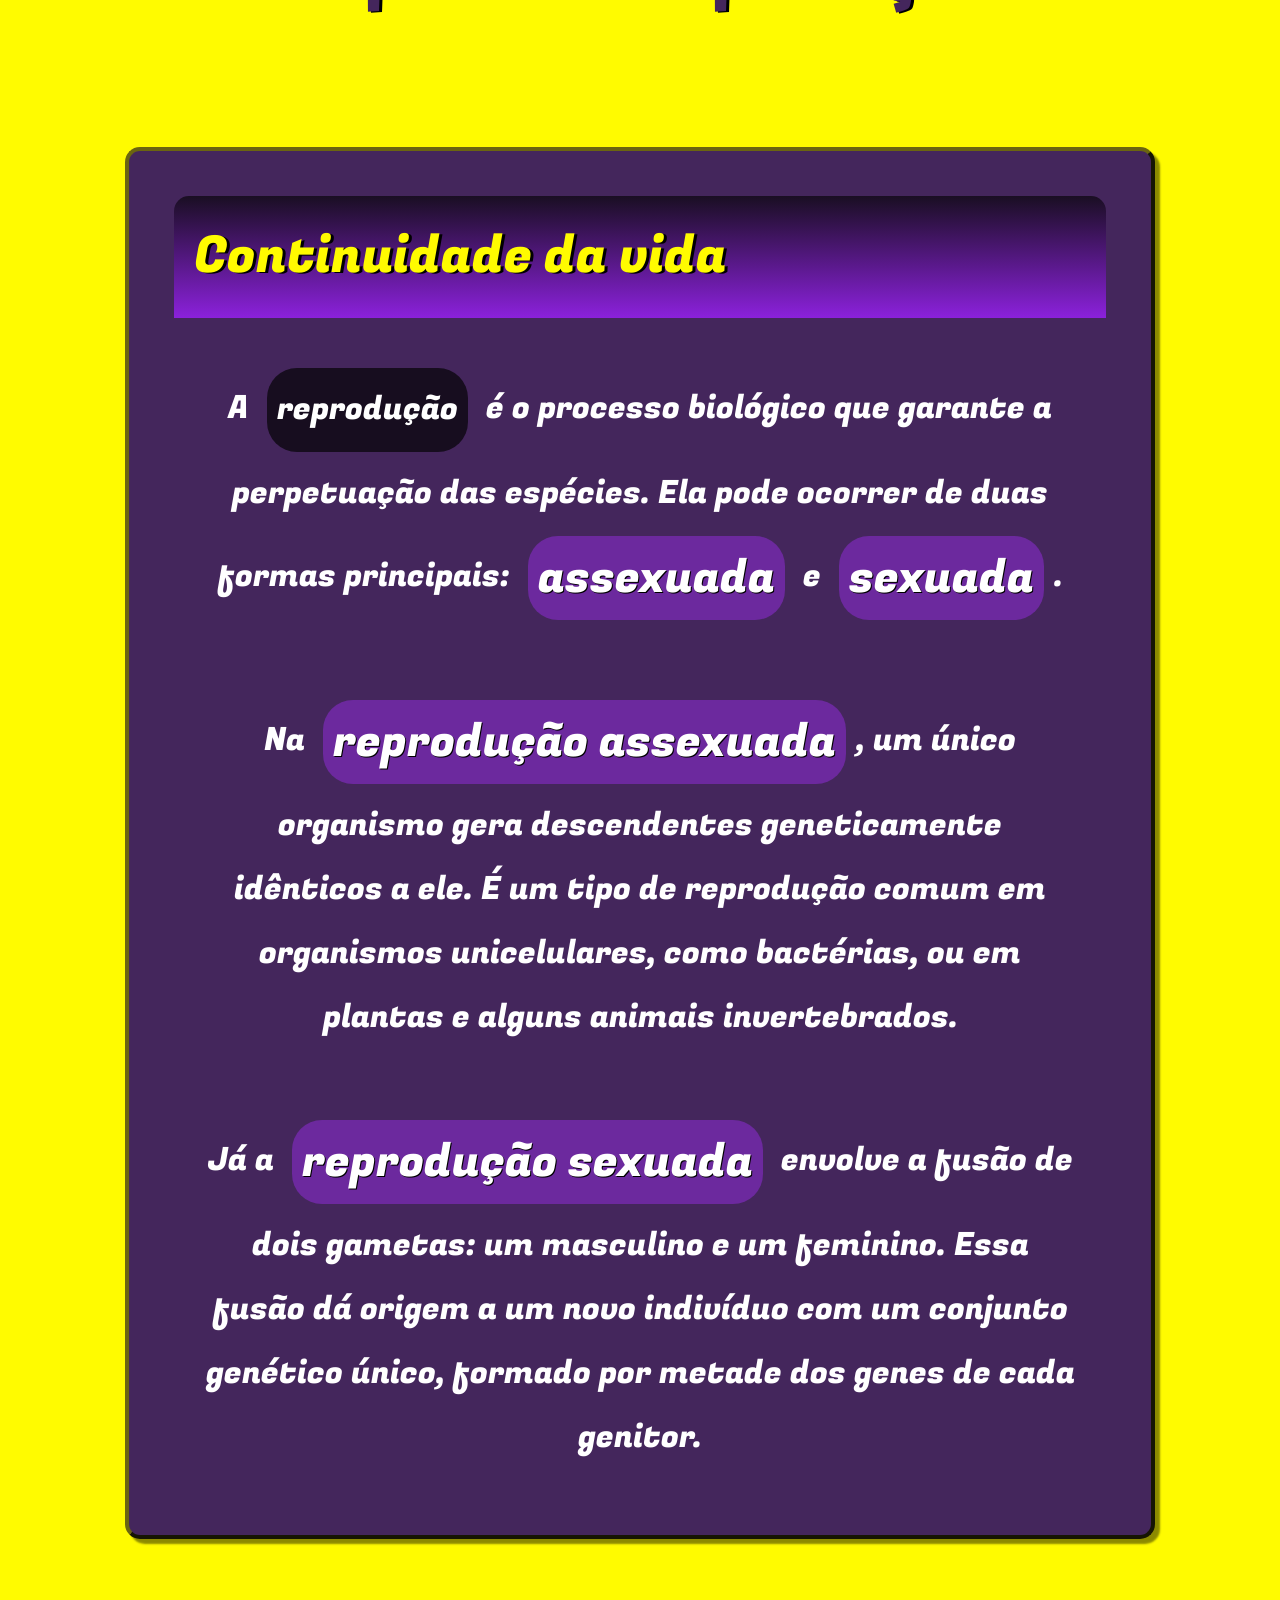
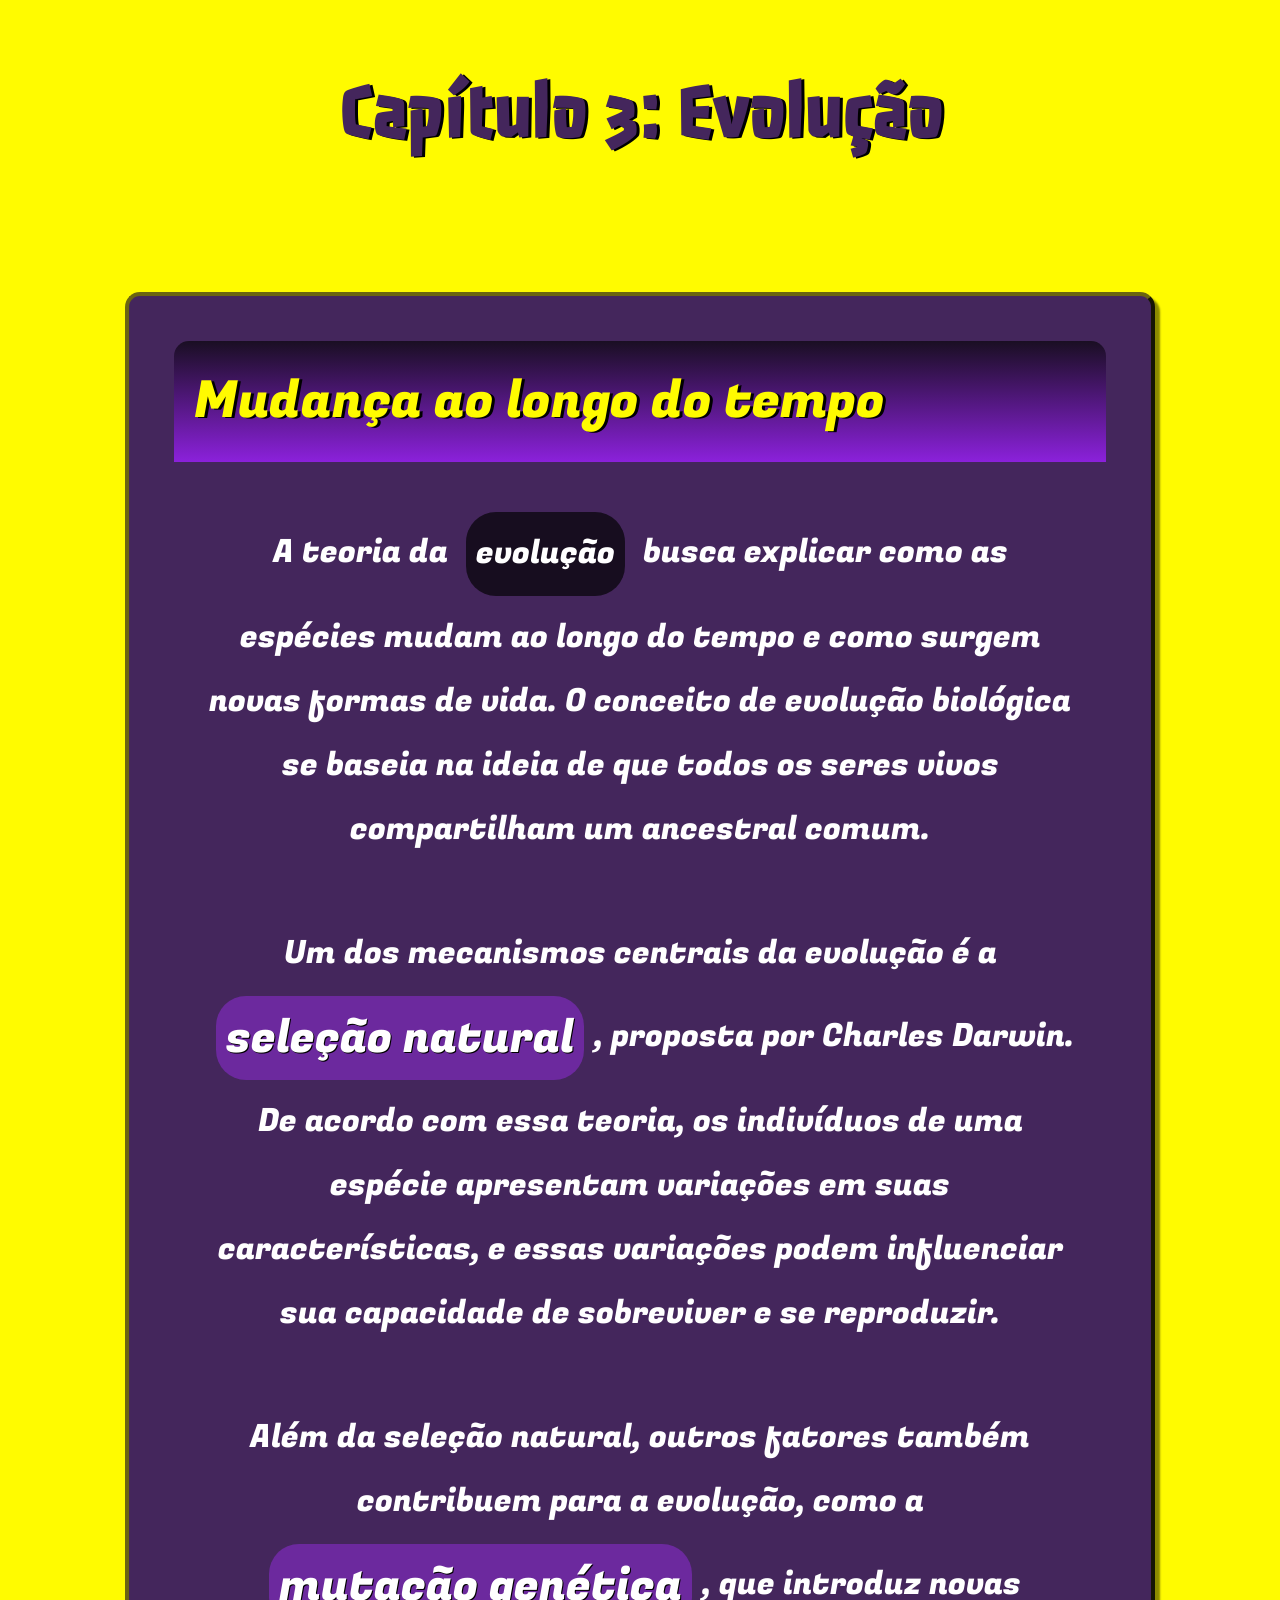
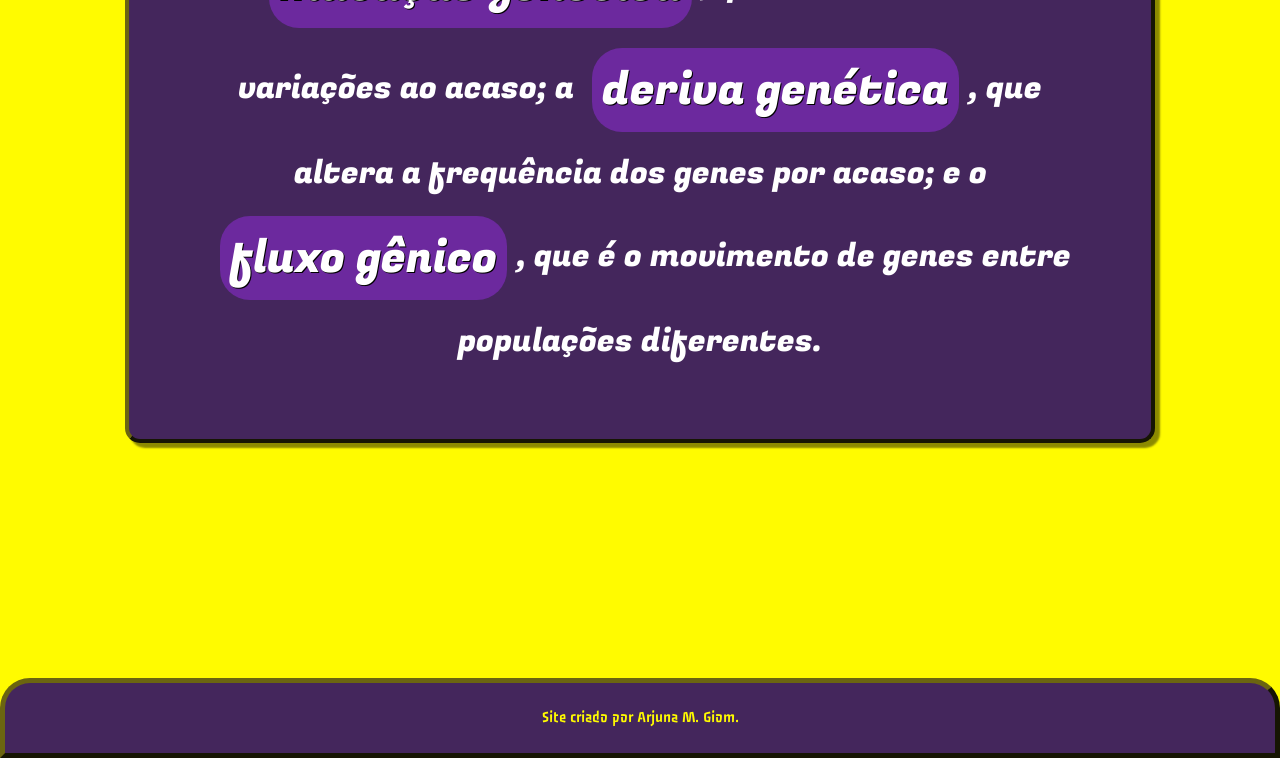
<file: biologia/bloco/02.html>
<!DOCTYPE html>
<html lang="pt-br">
<head>
  <meta charset="UTF-8">
  <meta name="viewport" content="width=device-width, initial-scale=1.0">
  <title>Caderno de Biologia</title>
  <link rel="stylesheet" href="../bloco/estilo/estilo2.css">
</head>
<body>

  <header>
    <h1 class="cabeçalho">Genética, Reprodução e Evolução</h1>
  </header>

  <nav>
    <a href="../../index.html" class="navegador">Início</a>
    <a href="../biologia.html" class="navegador">Tópicos</a>
  </nav>

  <section>
    <p id="marcabloco">Bloco - 02</p>
  </section>

  <main>
      <section class="imagem">
      <h2>Capítulo 1: Genética</h2>
      
      <article>
        <h3>A base da hereditariedade</h3>
        <p class="conteudo">
          A <strong class="t2">genética</strong> é o ramo da biologia que estuda como as características biológicas são transmitidas dos pais para os filhos. Essas características, como cor dos olhos, tipo sanguíneo e até predisposição a certas doenças, estão codificadas em estruturas chamadas <strong class="t2">genes</strong>, que por sua vez estão organizadas em moléculas de <strong class="t2">DNA</strong>.
        </p>
        
        <p class="conteudo">
          O <strong class="t1">DNA</strong> (ácido desoxirribonucleico) é a molécula que carrega toda a informação genética de um ser vivo. Ele é formado por longas cadeias de <strong class="t2">nucleotídeos</strong>, que são compostos por três partes: uma base nitrogenada (adenina, timina, guanina ou citosina), um grupo fosfato e um açúcar chamado desoxirribose.
        </p>

        <p class="conteudo">
          Cada segmento funcional do DNA é chamado de <strong class="t2">gene</strong>, e ele contém a receita para produzir uma proteína específica. Os genes estão localizados nos <strong class="t2">cromossomos</strong>, que são estruturas condensadas de DNA presentes no núcleo das células.
        </p>
      </article>

      <h2>Capítulo 2: Reprodução</h2>

      <article>
        <h3>Continuidade da vida</h3>
        <p class="conteudo">
          A <strong class="t2">reprodução</strong> é o processo biológico que garante a perpetuação das espécies. Ela pode ocorrer de duas formas principais: <strong class="t1">assexuada</strong> e <strong class="t1">sexuada</strong>.
        </p>

        <p class="conteudo">
          Na <strong class="t1">reprodução assexuada</strong>, um único organismo gera descendentes geneticamente idênticos a ele. É um tipo de reprodução comum em organismos unicelulares, como bactérias, ou em plantas e alguns animais invertebrados.
        </p>

        <p class="conteudo">
          Já a <strong class="t1">reprodução sexuada</strong> envolve a fusão de dois gametas: um masculino e um feminino. Essa fusão dá origem a um novo indivíduo com um conjunto genético único, formado por metade dos genes de cada genitor.
        </p>
      </article>

      <h2>Capítulo 3: Evolução</h2>

      <article>
        <h3>Mudança ao longo do tempo</h3>
        <p class="conteudo">
          A teoria da <strong class="t2">evolução</strong> busca explicar como as espécies mudam ao longo do tempo e como surgem novas formas de vida. O conceito de evolução biológica se baseia na ideia de que todos os seres vivos compartilham um ancestral comum.
        </p>

        <p class="conteudo">
          Um dos mecanismos centrais da evolução é a <strong class="t1">seleção natural</strong>, proposta por Charles Darwin. De acordo com essa teoria, os indivíduos de uma espécie apresentam variações em suas características, e essas variações podem influenciar sua capacidade de sobreviver e se reproduzir.
        </p>

        <p class="conteudo">
          Além da seleção natural, outros fatores também contribuem para a evolução, como a <strong class="t1">mutação genética</strong>, que introduz novas variações ao acaso; a <strong class="t1">deriva genética</strong>, que altera a frequência dos genes por acaso; e o <strong class="t1">fluxo gênico</strong>, que é o movimento de genes entre populações diferentes.
        </p>
      </article>
    </section>
  </main>

  <footer>
    <p class="rodape">Site criado por <a href="#" class="footer">Arjuna M. Giom</a>.</p>
  </footer>

</body>
</html>
</file>
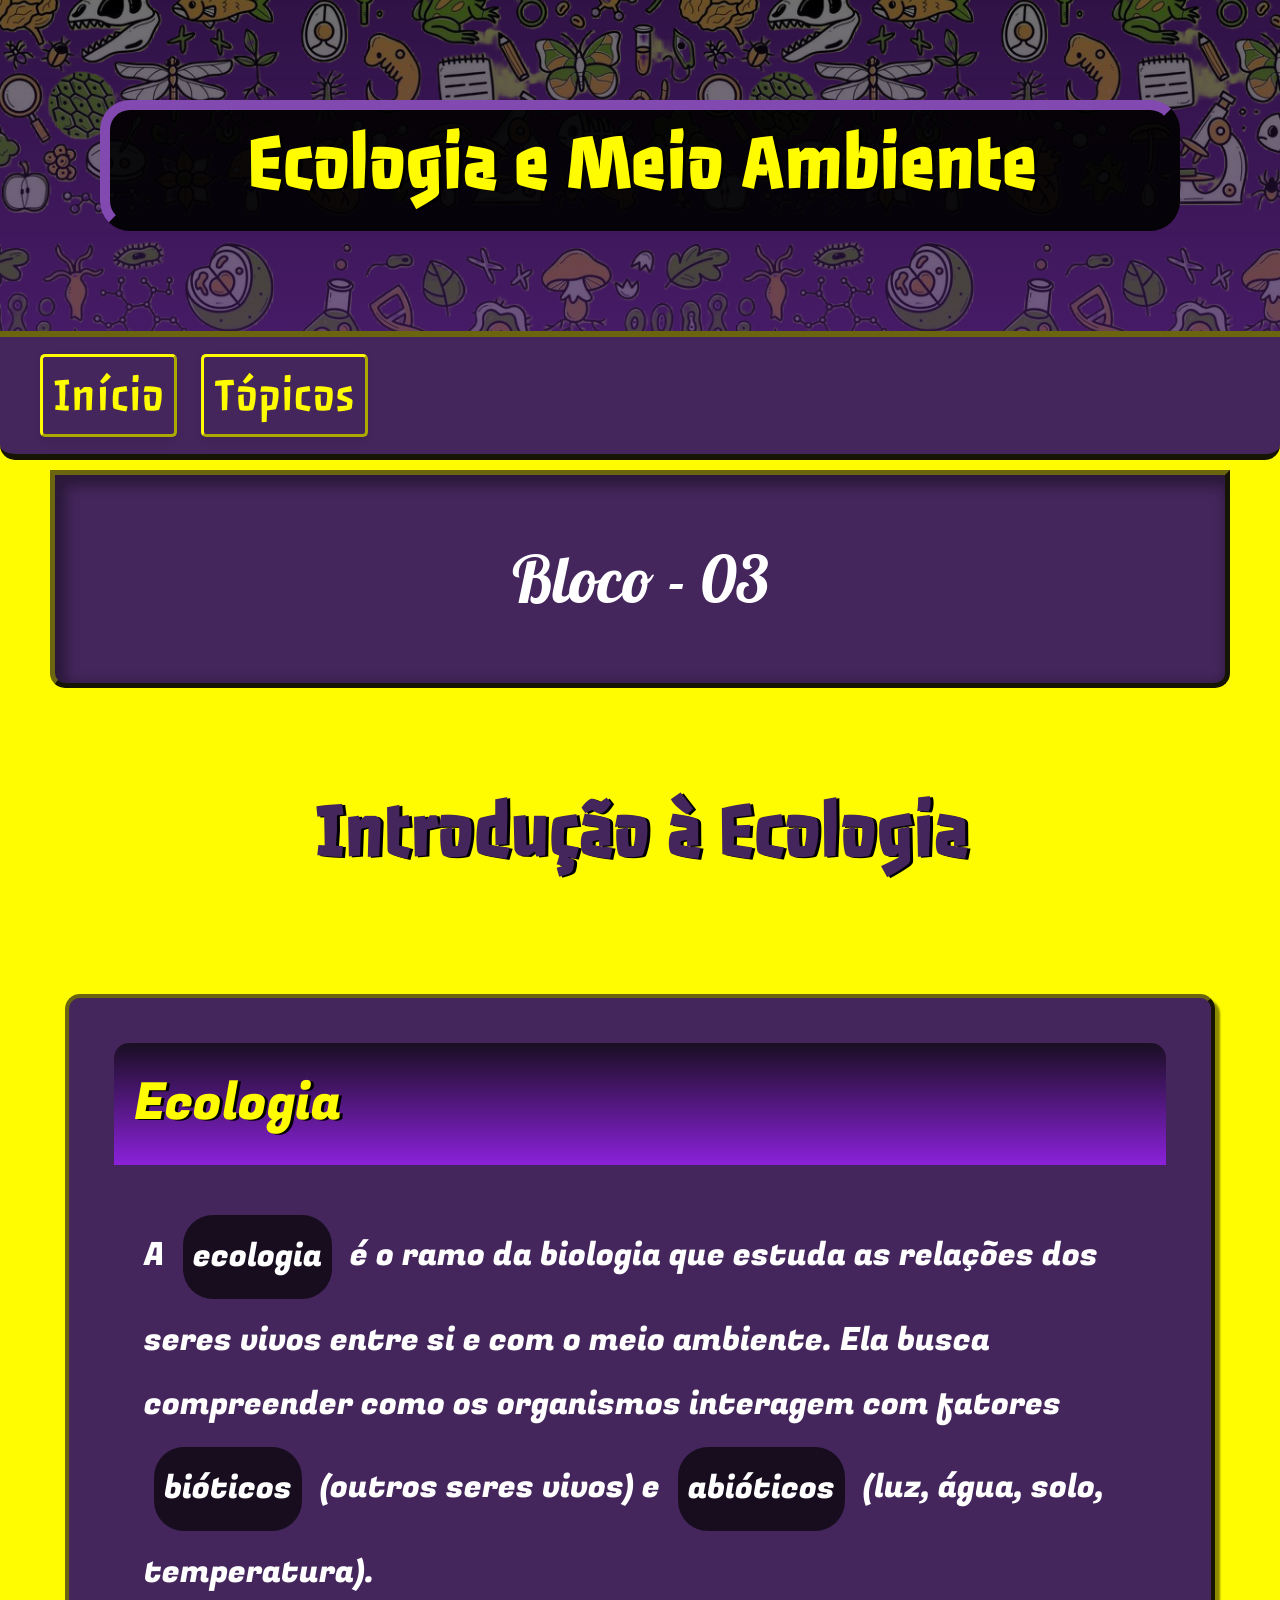
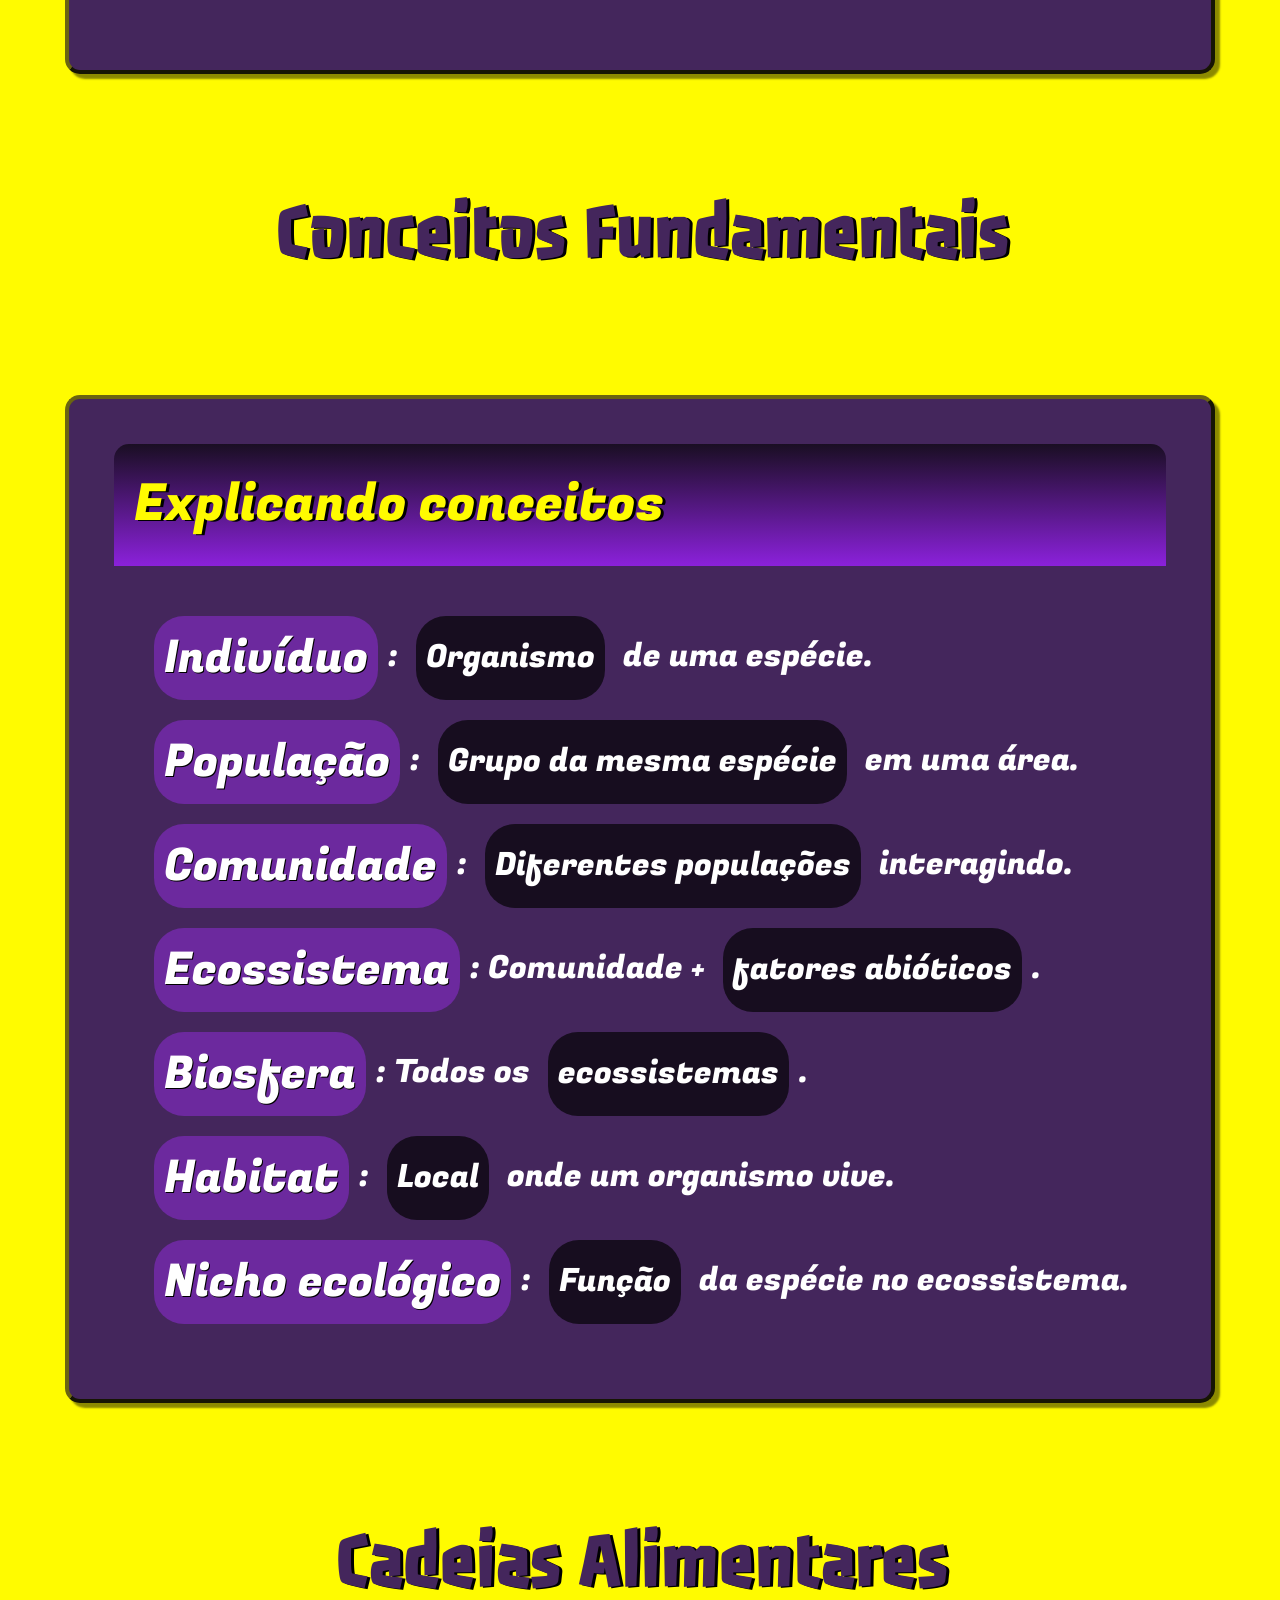
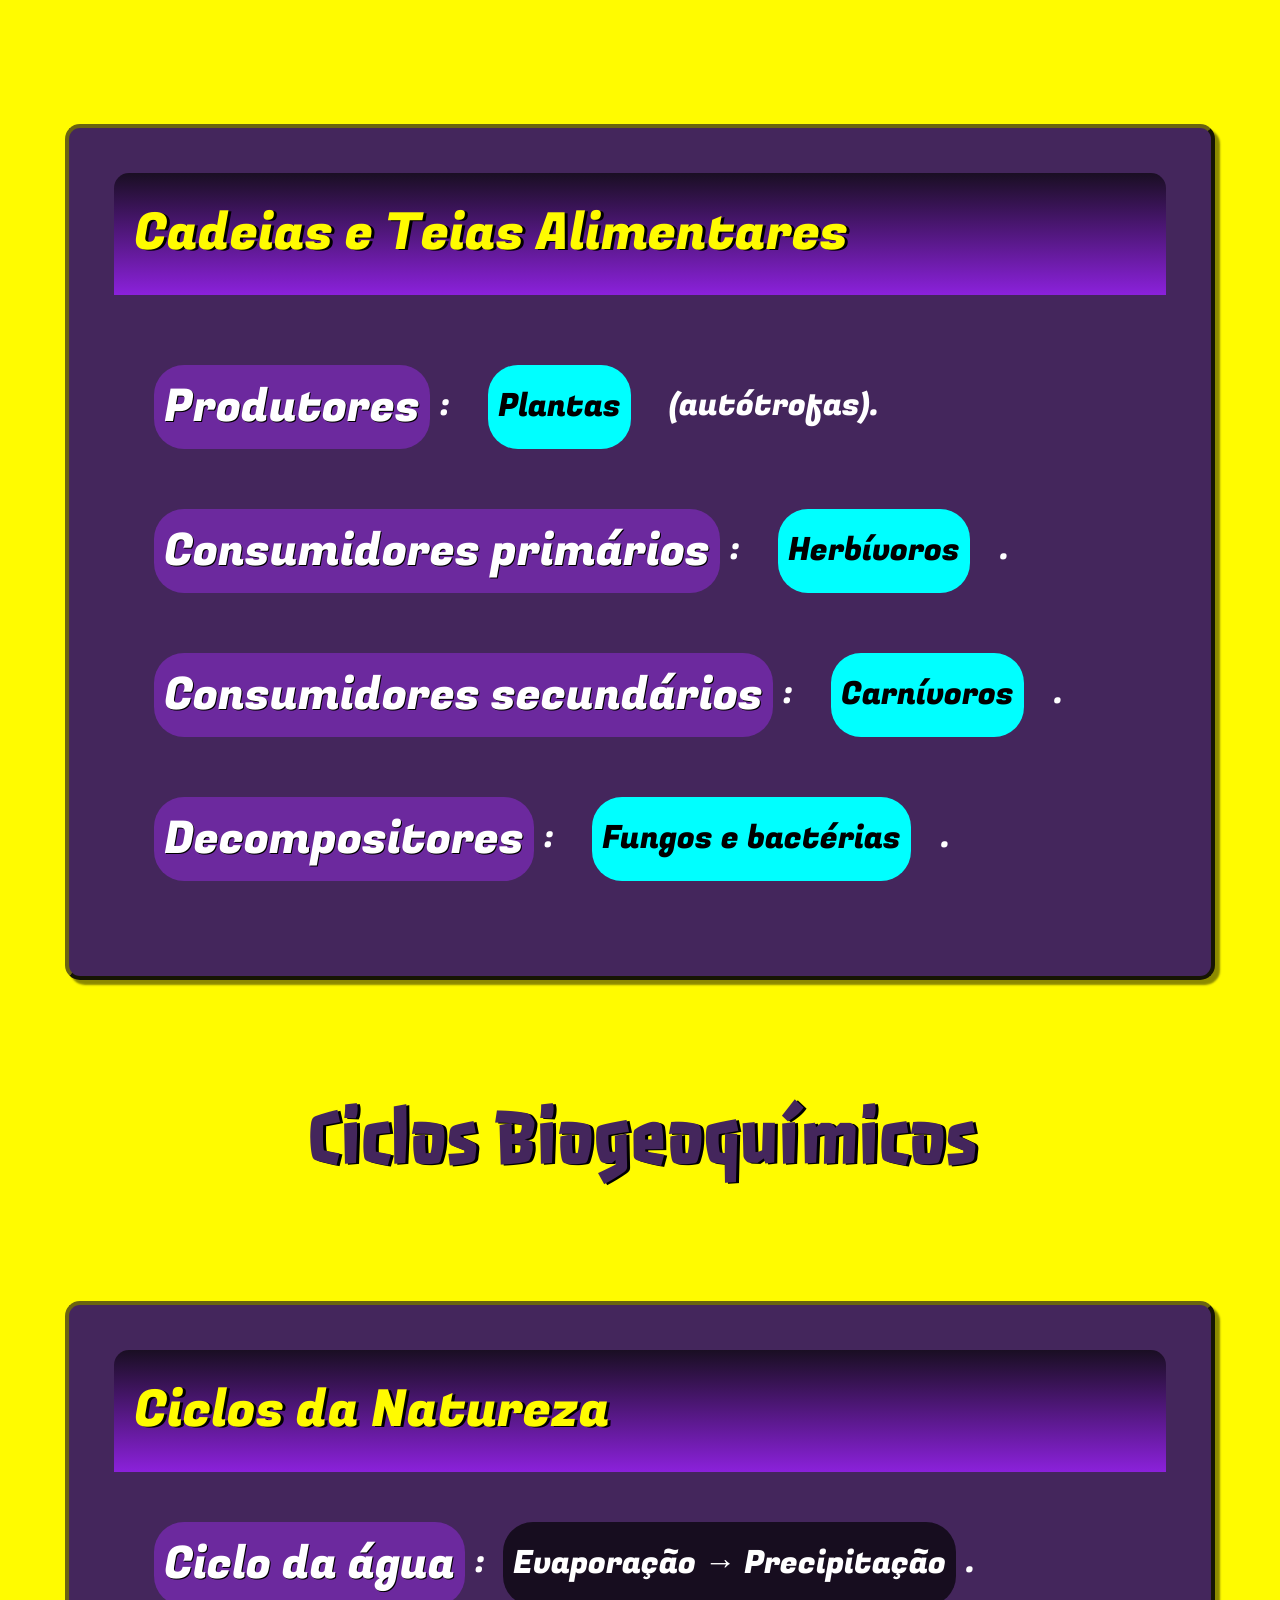
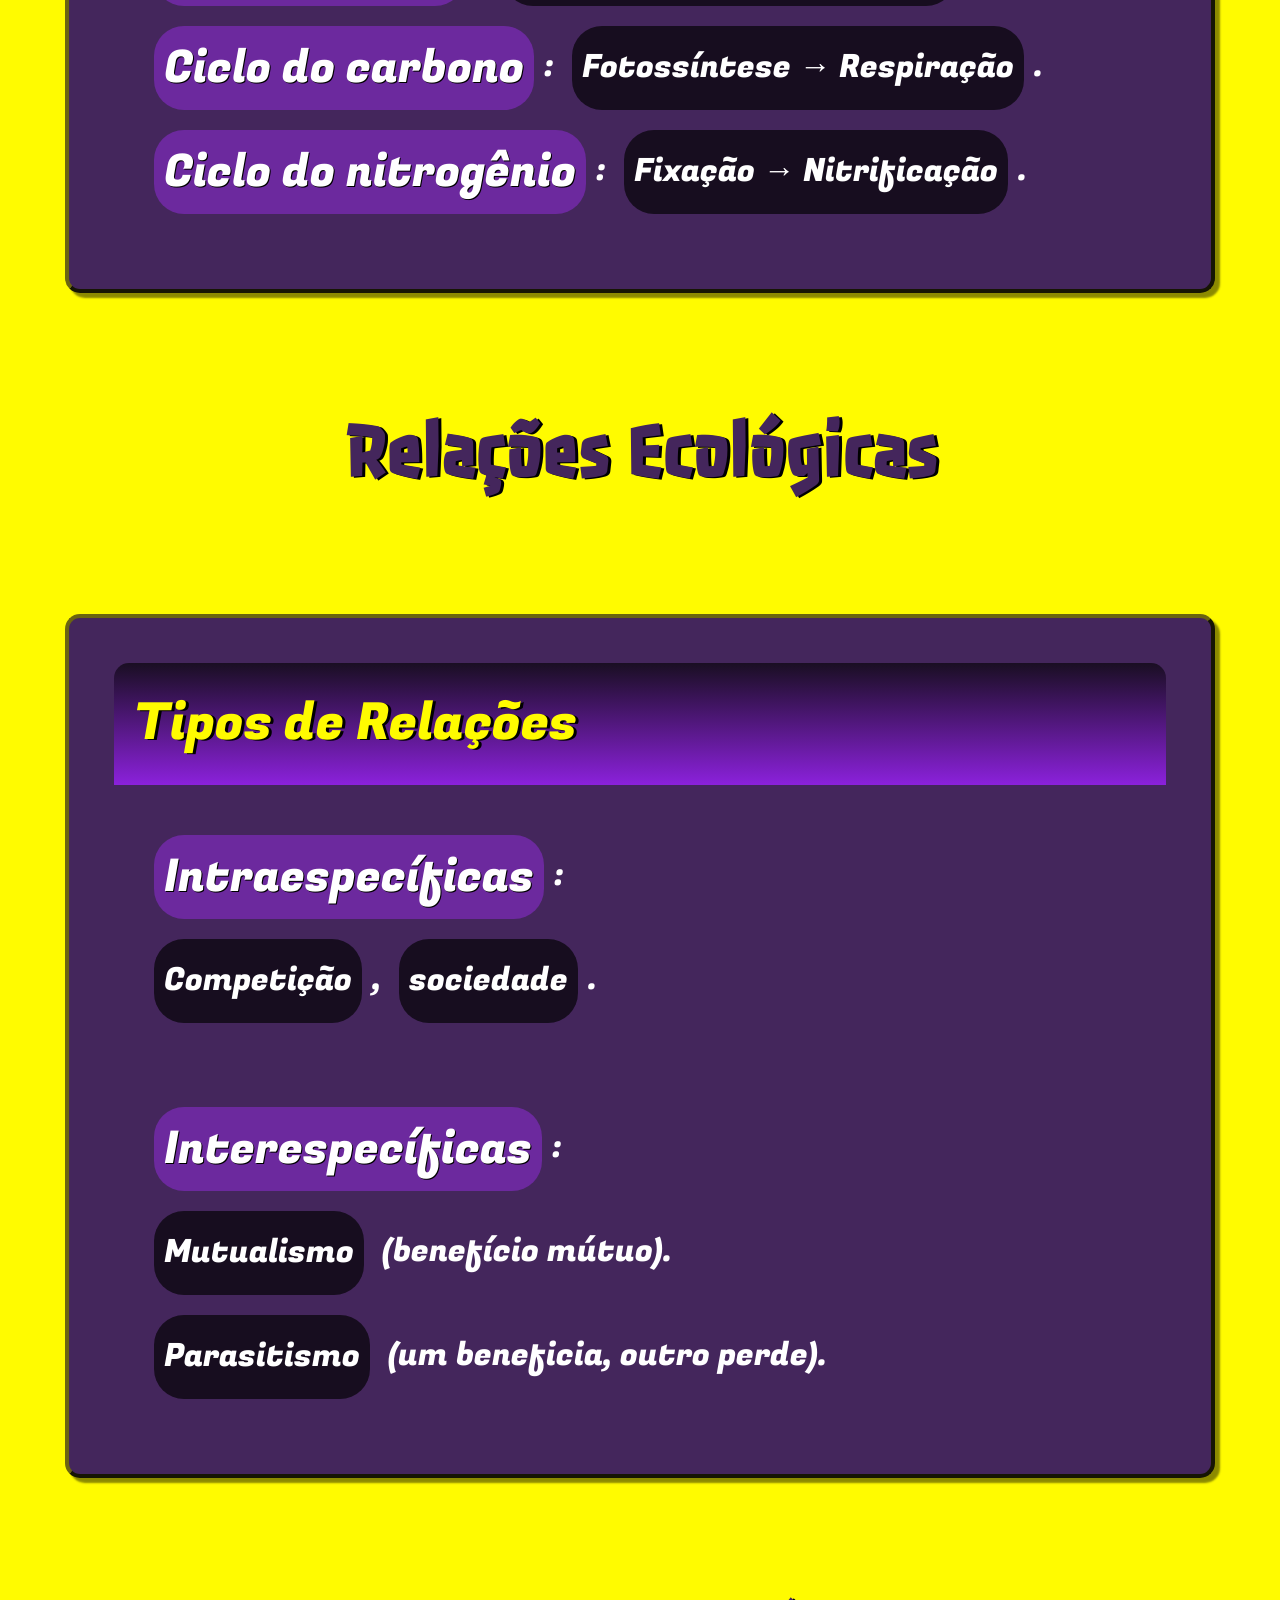
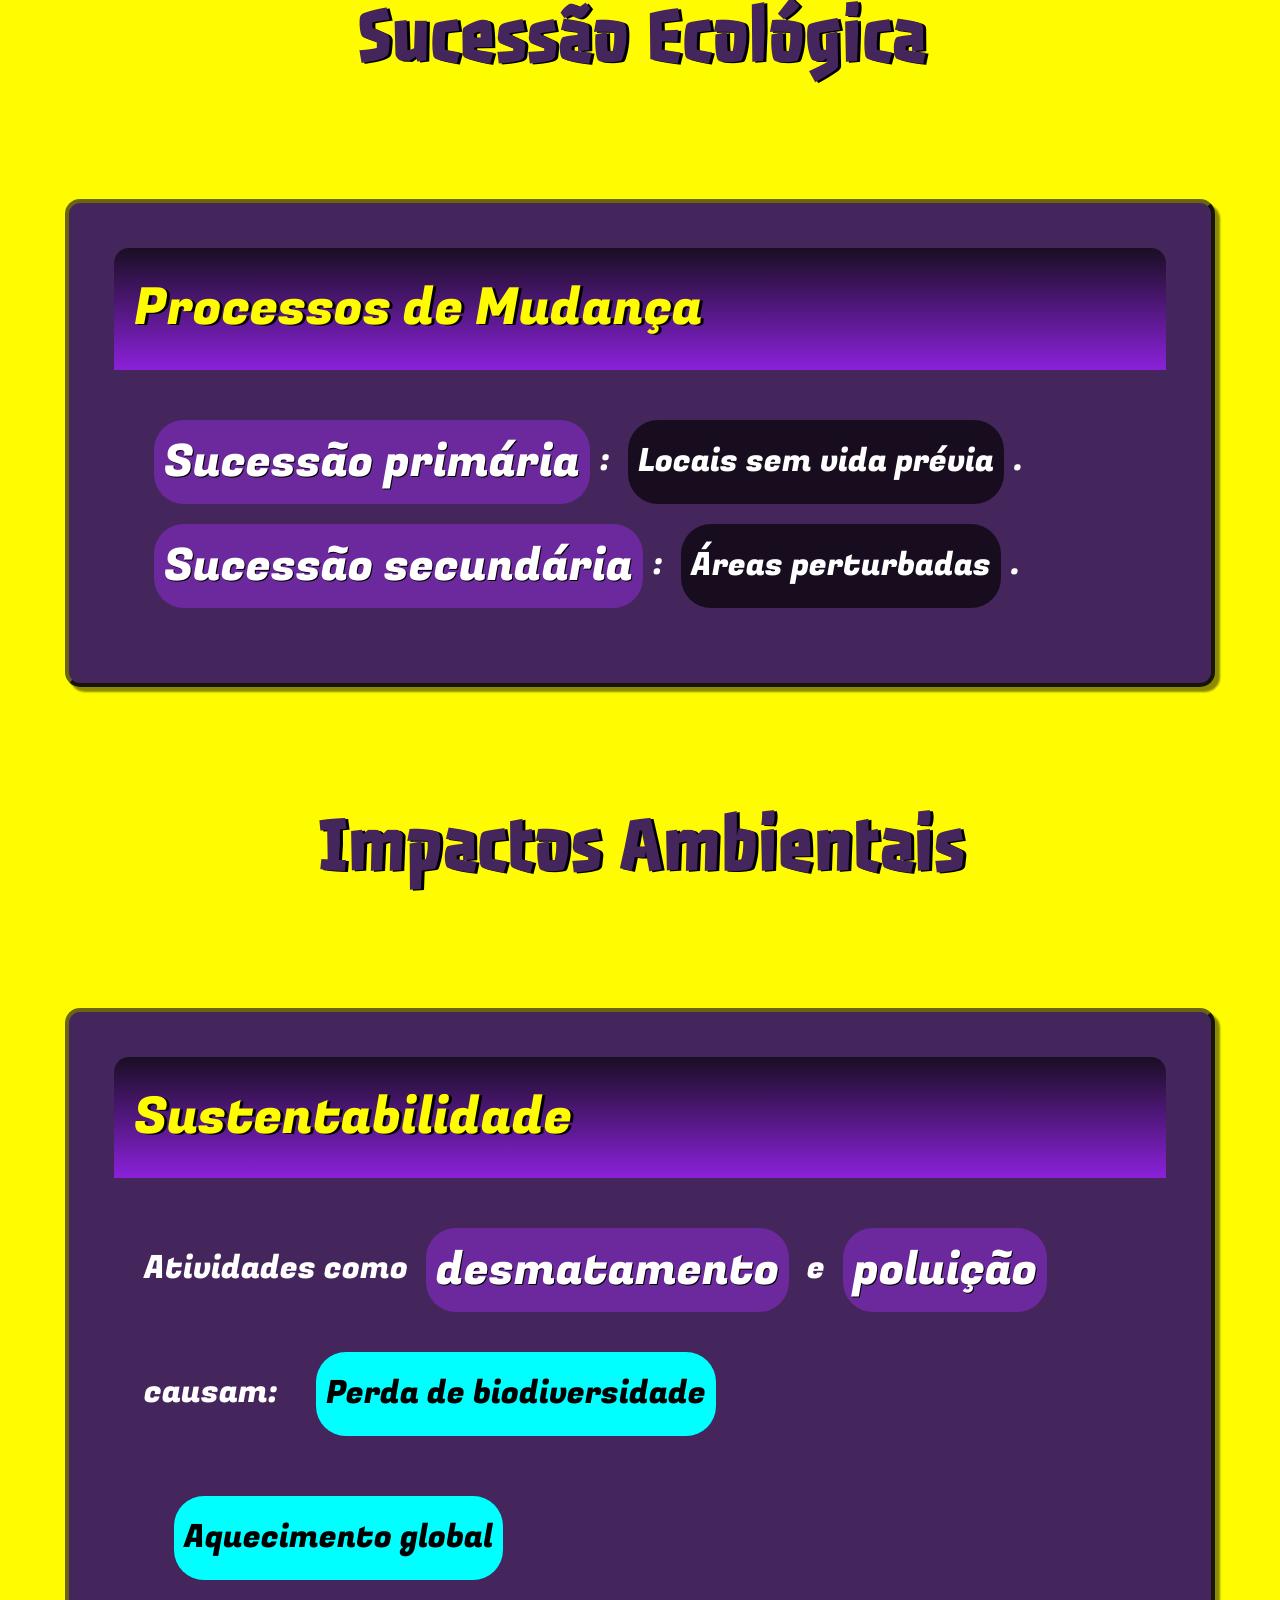
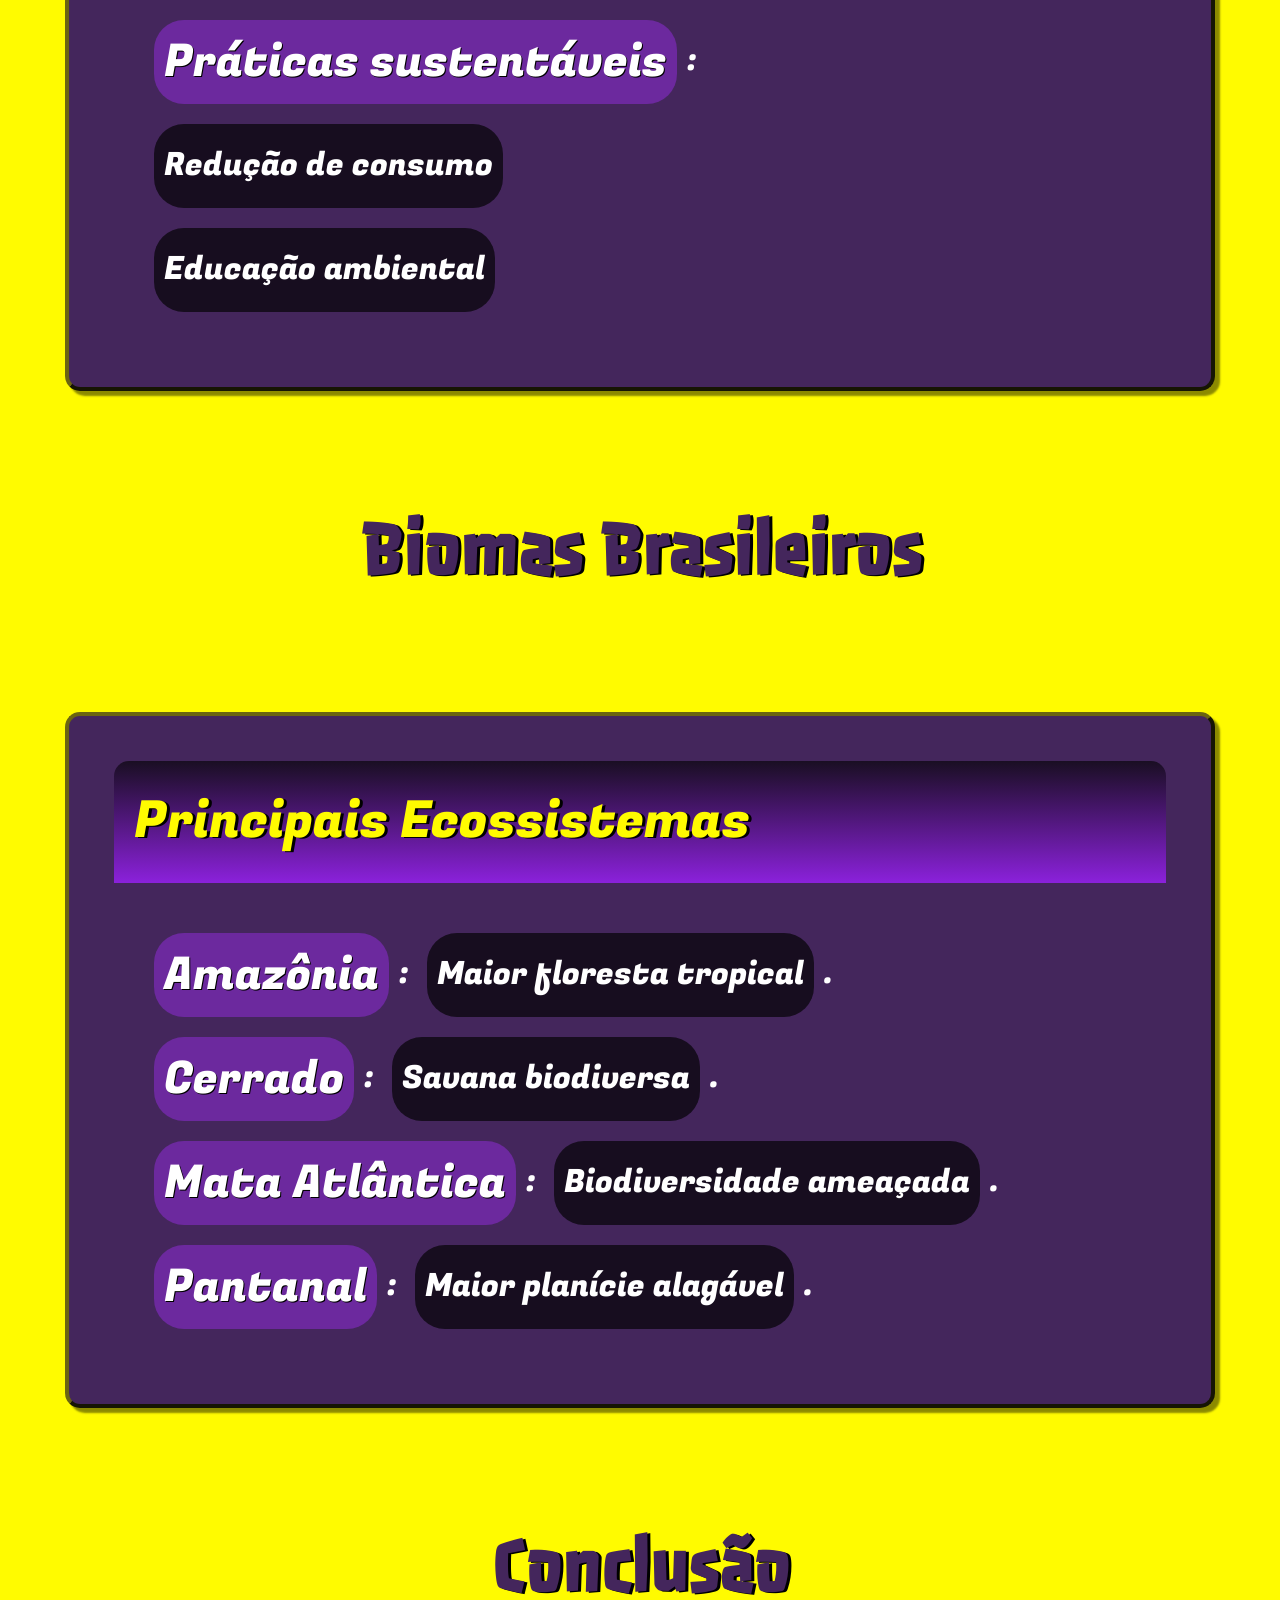
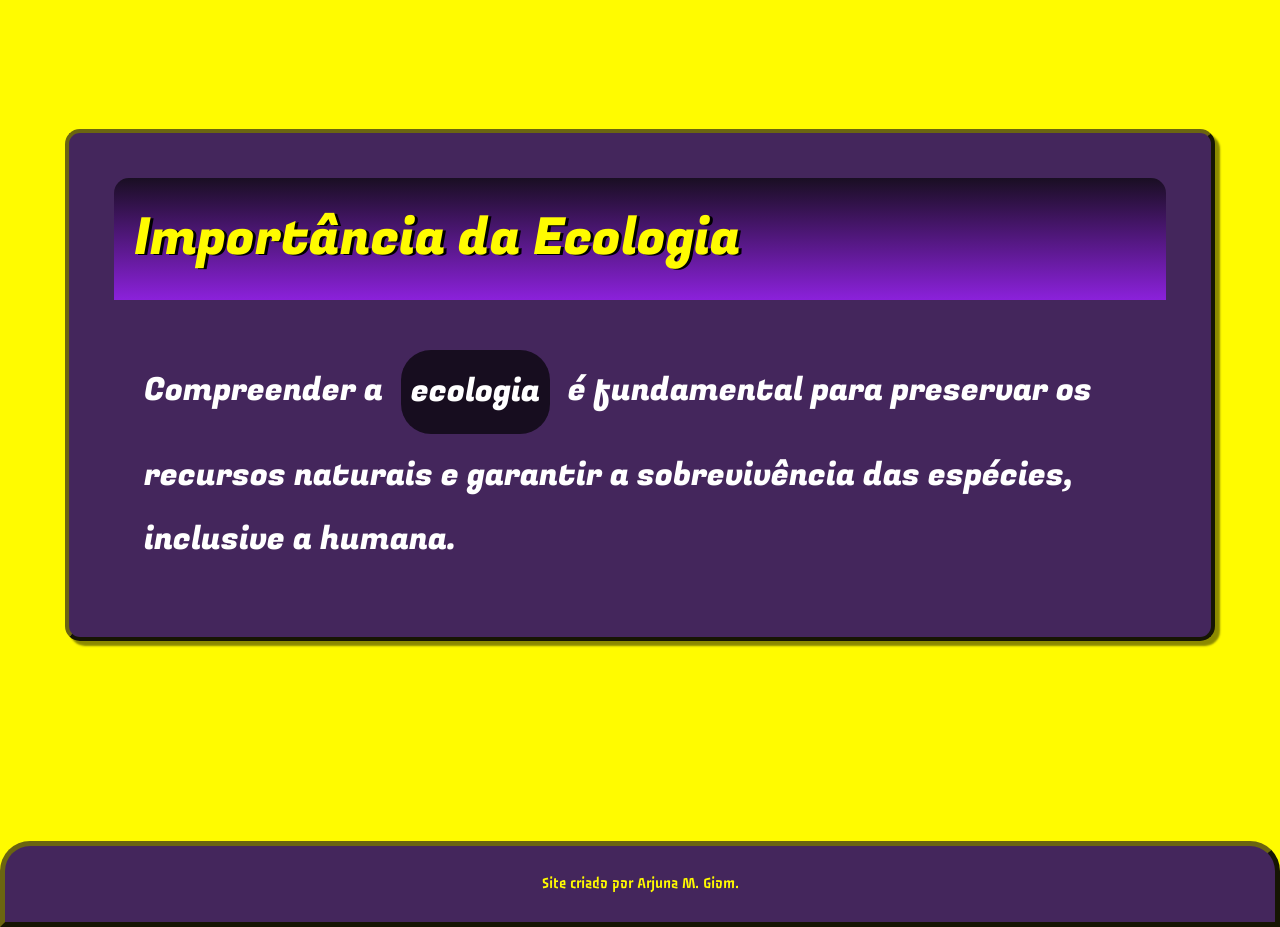
<file: biologia/bloco/03.html>
<!DOCTYPE html>
<html lang="pt-br">
<head>
  <meta charset="UTF-8">
  <meta name="viewport" content="width=device-width, initial-scale=1.0">
  <title>Caderno de Biologia</title>
  <link rel="stylesheet" href="../bloco/estilo/estilo3.css">
</head>
<body>

  <header>
    <h1 class="cabeçalho">Ecologia e Meio Ambiente</h1>
  </header>

  <nav>
    <a href="../../index.html" class="navegador">Início</a>
    <a href="../biologia.html" class="navegador">Tópicos</a>
  </nav>

  <main>
    <p id="marcabloco">Bloco - 03</p>

    <h2>Introdução à Ecologia</h2>
    <article>
      <h3>Ecologia</h3>
      <p class="conteudo">
        A <strong class="t2">ecologia</strong> é o ramo da biologia que estuda as relações dos seres vivos entre si e com o meio ambiente. Ela busca compreender como os organismos interagem com fatores <strong class="t2">bióticos</strong> (outros seres vivos) e <strong class="t2">abióticos</strong> (luz, água, solo, temperatura).
      </p>
    </article>

    <h2>Conceitos Fundamentais</h2>
    <article>
      <h3>Explicando conceitos</h3>
      <p class="conteudo">
        <strong class="t1">Indivíduo</strong>: <strong class="t2">Organismo</strong> de uma espécie.<br>
        <strong class="t1">População</strong>: <strong class="t2">Grupo da mesma espécie</strong> em uma área.<br>
        <strong class="t1">Comunidade</strong>: <strong class="t2">Diferentes populações</strong> interagindo.<br>
        <strong class="t1">Ecossistema</strong>: Comunidade + <strong class="t2">fatores abióticos</strong>.<br>
        <strong class="t1">Biosfera</strong>: Todos os <strong class="t2">ecossistemas</strong>.<br>
        <strong class="t1">Habitat</strong>: <strong class="t2">Local</strong> onde um organismo vive.<br>
        <strong class="t1">Nicho ecológico</strong>: <strong class="t2">Função</strong> da espécie no ecossistema.
      </p>
    </article>

    <h2>Cadeias Alimentares</h2>
    <article>
      <h3>Cadeias e Teias Alimentares</h3>
      <p class="conteudo">
        <strong class="t1">Produtores</strong>: <strong class="t3">Plantas</strong> (autótrofas).<br>
        <strong class="t1">Consumidores primários</strong>: <strong class="t3">Herbívoros</strong>.<br>
        <strong class="t1">Consumidores secundários</strong>: <strong class="t3">Carnívoros</strong>.<br>
        <strong class="t1">Decompositores</strong>: <strong class="t3">Fungos e bactérias</strong>.
      </p>
    </article>

    <h2>Ciclos Biogeoquímicos</h2>
    <article>
      <h3>Ciclos da Natureza</h3>
      <p class="conteudo">
        <strong class="t1">Ciclo da água</strong>: <strong class="t2">Evaporação → Precipitação</strong>.<br>
        <strong class="t1">Ciclo do carbono</strong>: <strong class="t2">Fotossíntese → Respiração</strong>.<br>
        <strong class="t1">Ciclo do nitrogênio</strong>: <strong class="t2">Fixação → Nitrificação</strong>.
      </p>
    </article>

    <h2>Relações Ecológicas</h2>
    <article>
      <h3>Tipos de Relações</h3>
      <p class="conteudo">
        <strong class="t1">Intraespecíficas</strong>:<br>
        <strong class="t2">Competição</strong>, <strong class="t2">sociedade</strong>.<br><br>
        <strong class="t1">Interespecíficas</strong>:<br>
        <strong class="t2">Mutualismo</strong> (benefício mútuo).<br>
        <strong class="t2">Parasitismo</strong> (um beneficia, outro perde).
      </p>
    </article>

    <h2>Sucessão Ecológica</h2>
    <article>
      <h3>Processos de Mudança</h3>
      <p class="conteudo">
        <strong class="t1">Sucessão primária</strong>: <strong class="t2">Locais sem vida prévia</strong>.<br>
        <strong class="t1">Sucessão secundária</strong>: <strong class="t2">Áreas perturbadas</strong>.
      </p>
    </article>

    <h2>Impactos Ambientais</h2>
    <article>
      <h3>Sustentabilidade</h3>
      <p class="conteudo">
        Atividades como <strong class="t1">desmatamento</strong> e <strong class="t1">poluição</strong> causam:
        <strong class="t3">Perda de biodiversidade</strong>
        <strong class="t3">Aquecimento global</strong><br>
        <strong class="t1">Práticas sustentáveis</strong>:<br>
        <strong class="t2">Redução de consumo</strong><br>
        <strong class="t2">Educação ambiental</strong>
      </p>
    </article>

    <h2>Biomas Brasileiros</h2>
    <article>
      <h3>Principais Ecossistemas</h3>
      <p class="conteudo">
        <strong class="t1">Amazônia</strong>: <strong class="t2">Maior floresta tropical</strong>.<br>
        <strong class="t1">Cerrado</strong>: <strong class="t2">Savana biodiversa</strong>.<br>
        <strong class="t1">Mata Atlântica</strong>: <strong class="t2">Biodiversidade ameaçada</strong>.<br>
        <strong class="t1">Pantanal</strong>: <strong class="t2">Maior planície alagável</strong>.
      </p>
    </article>

    <h2>Conclusão</h2>
    <article>
      <h3>Importância da Ecologia</h3>
      <p class="conteudo">
        Compreender a <strong class="t2">ecologia</strong> é fundamental para preservar os recursos naturais e garantir a sobrevivência das espécies, inclusive a humana.
      </p>
    </article>
  </main>

  <footer>
    <p class="rodape">Site criado por <a href="#" class="footer">Arjuna M. Giom</a>.</p>
  </footer>

</body>
</html>
</file>
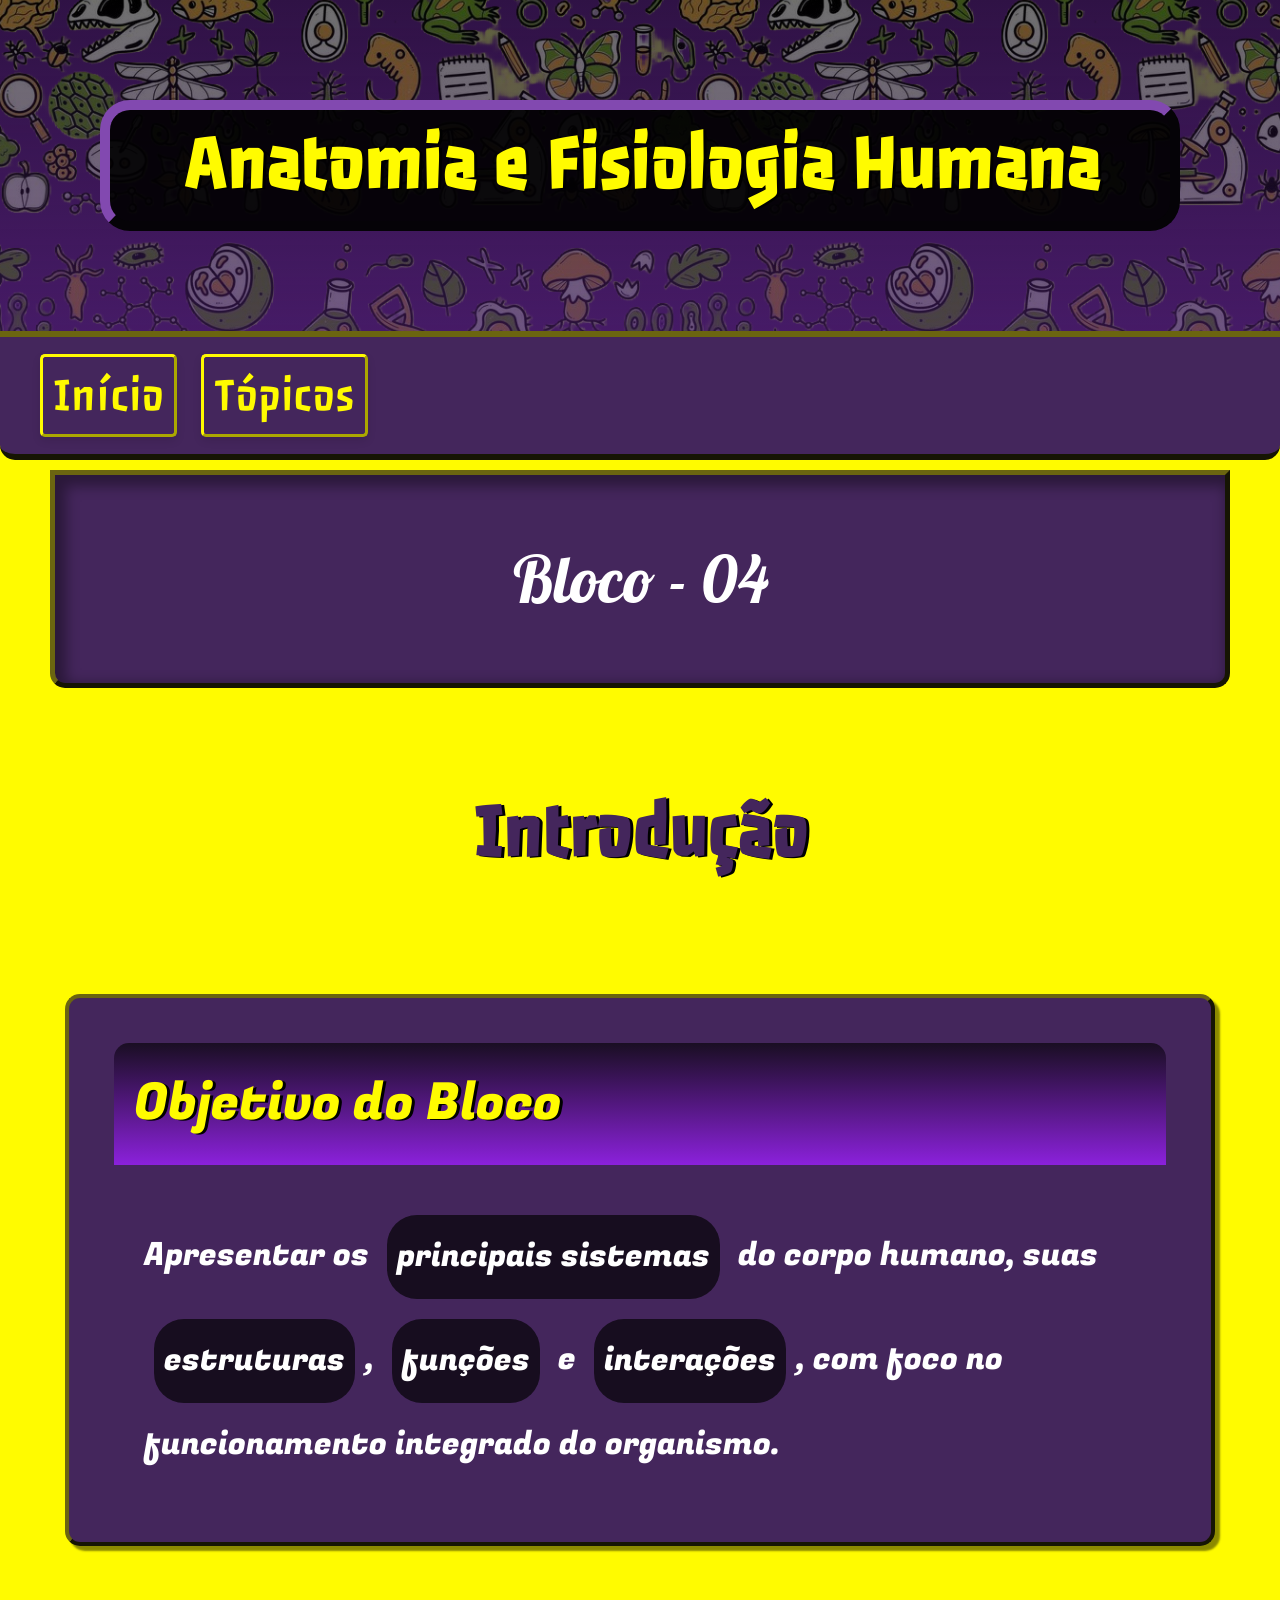
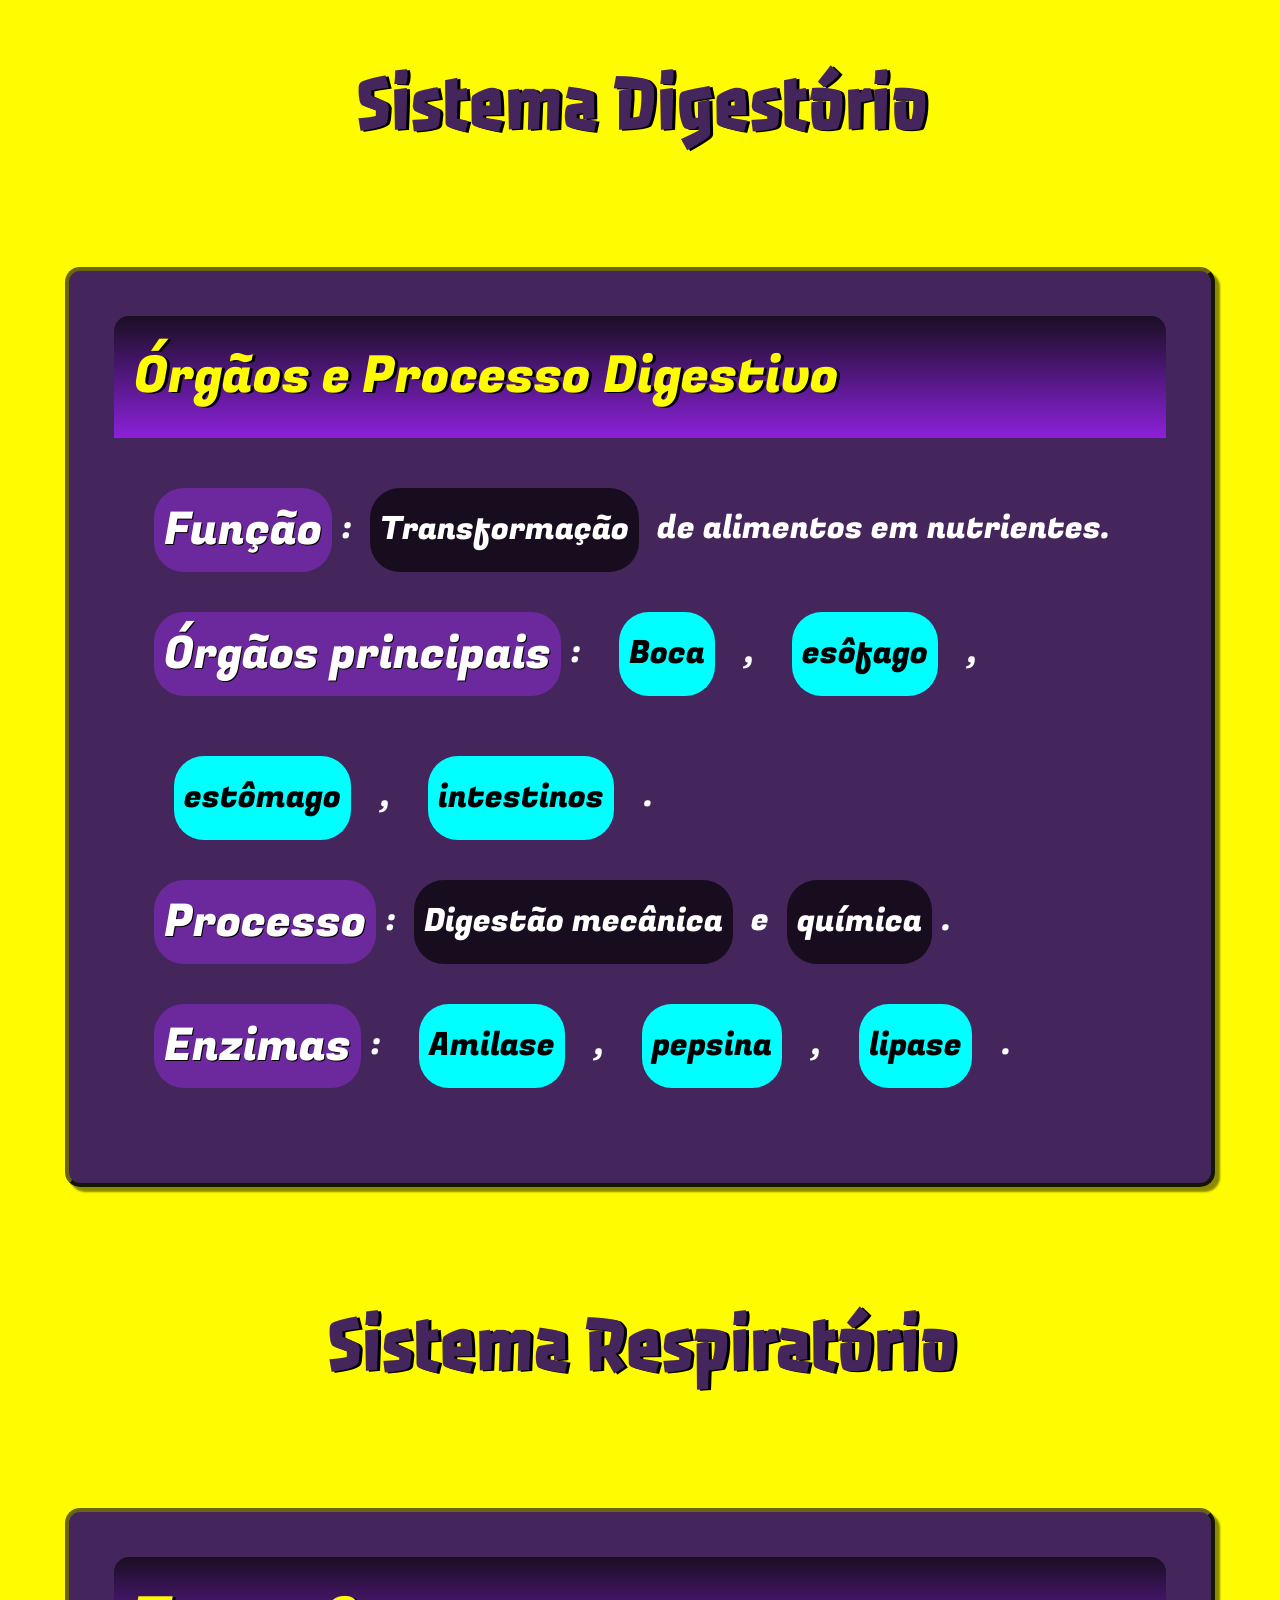
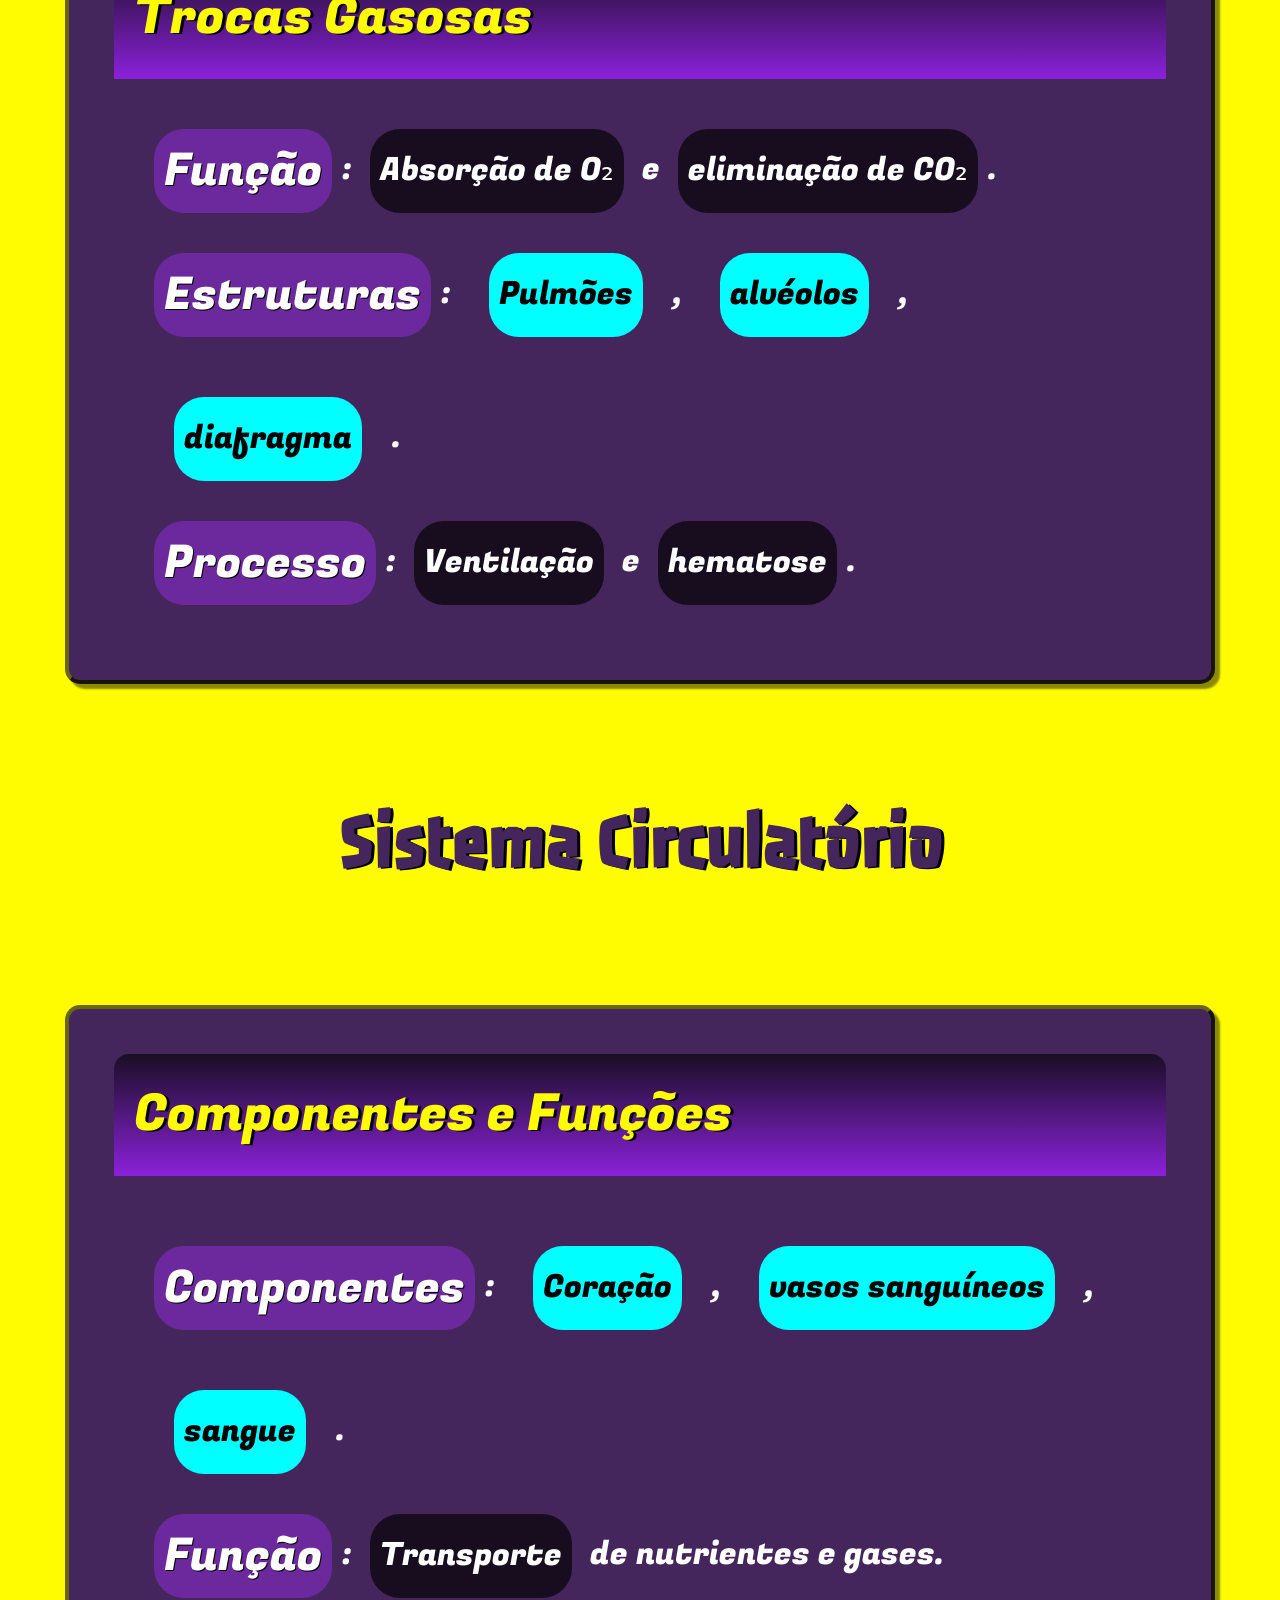
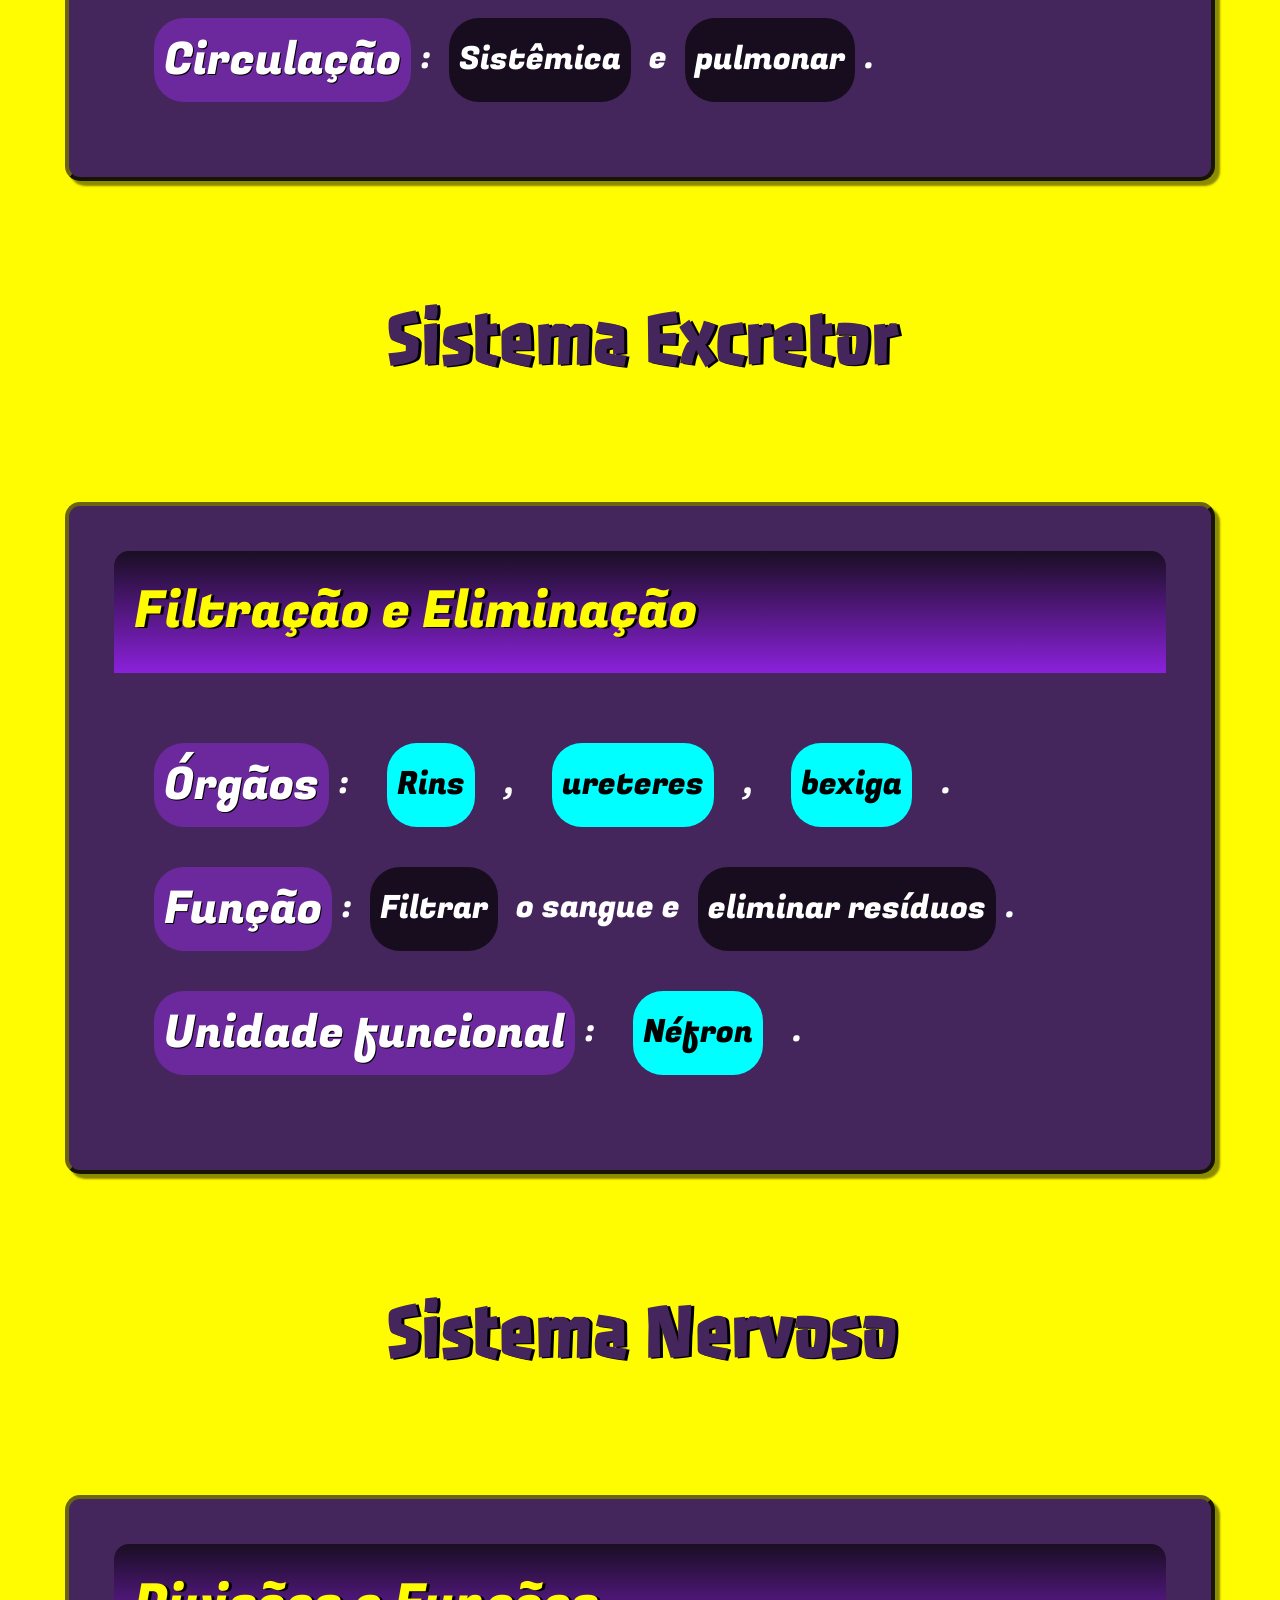
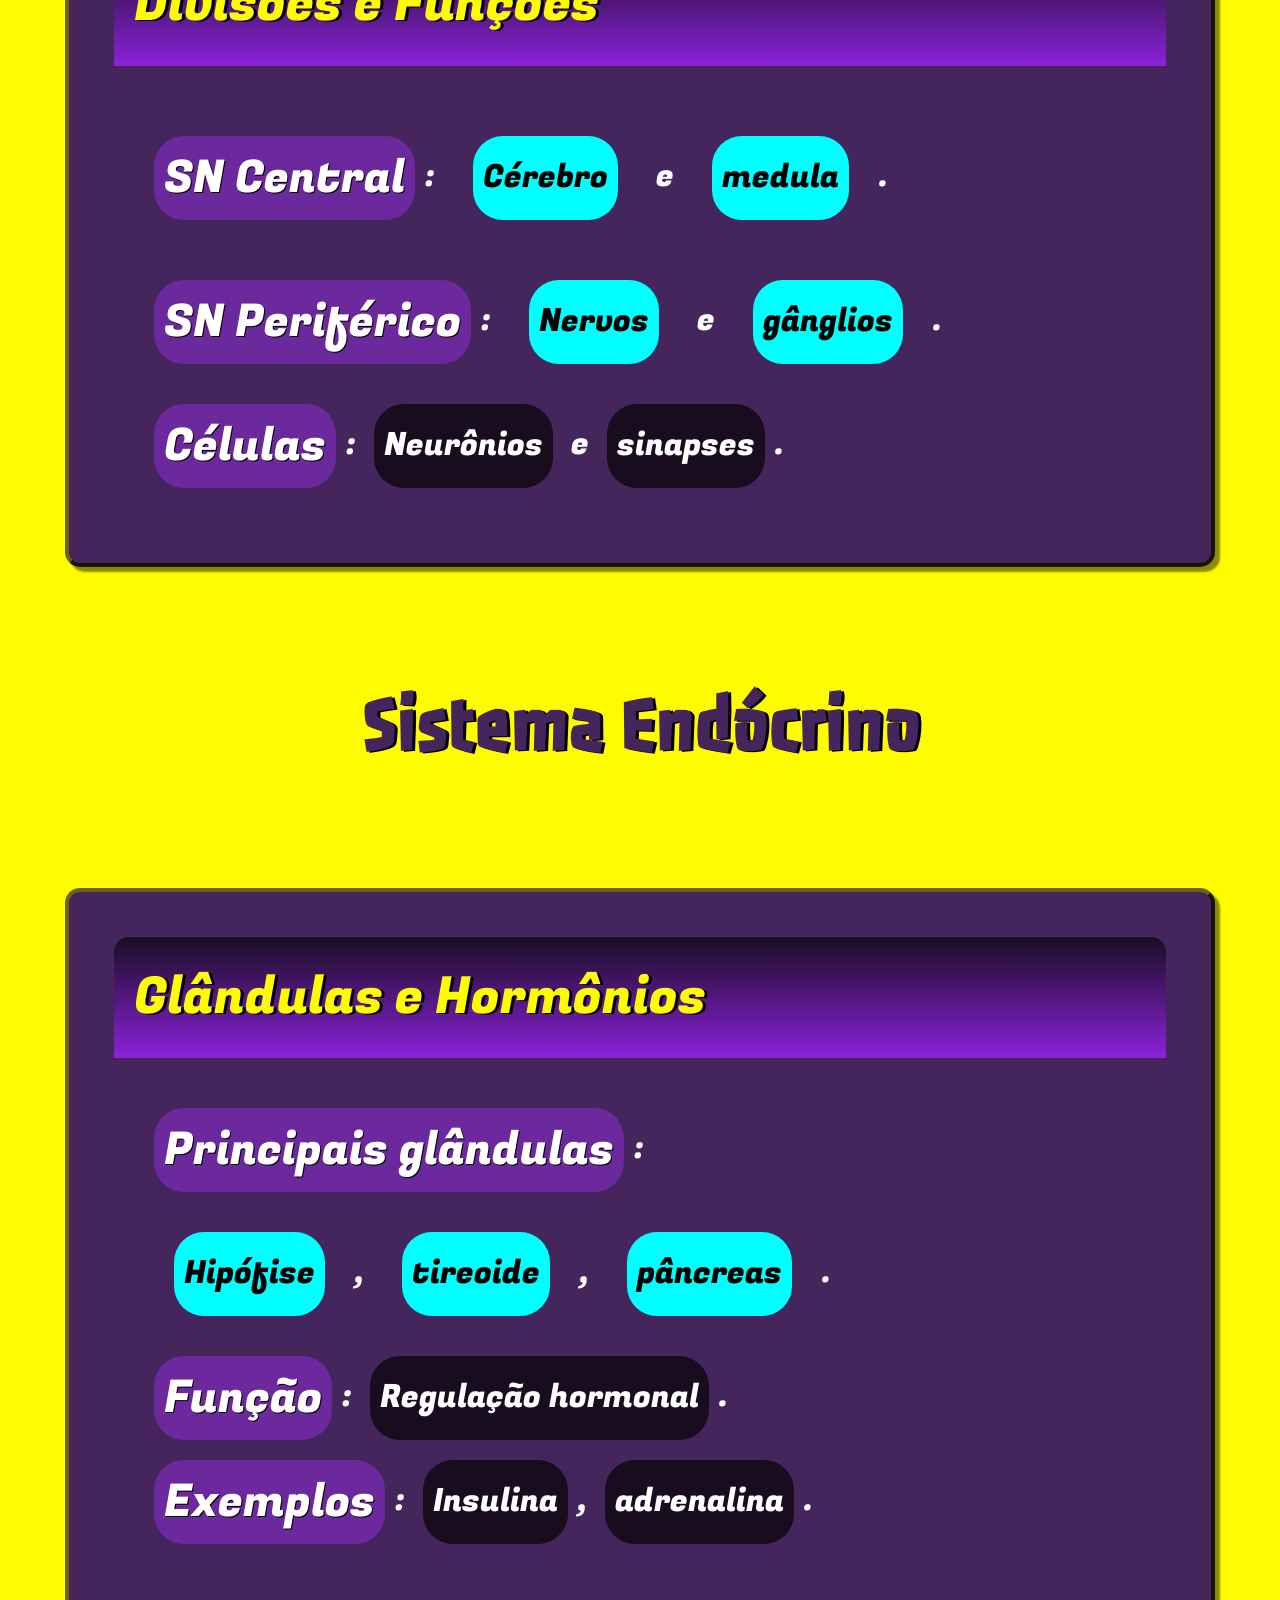
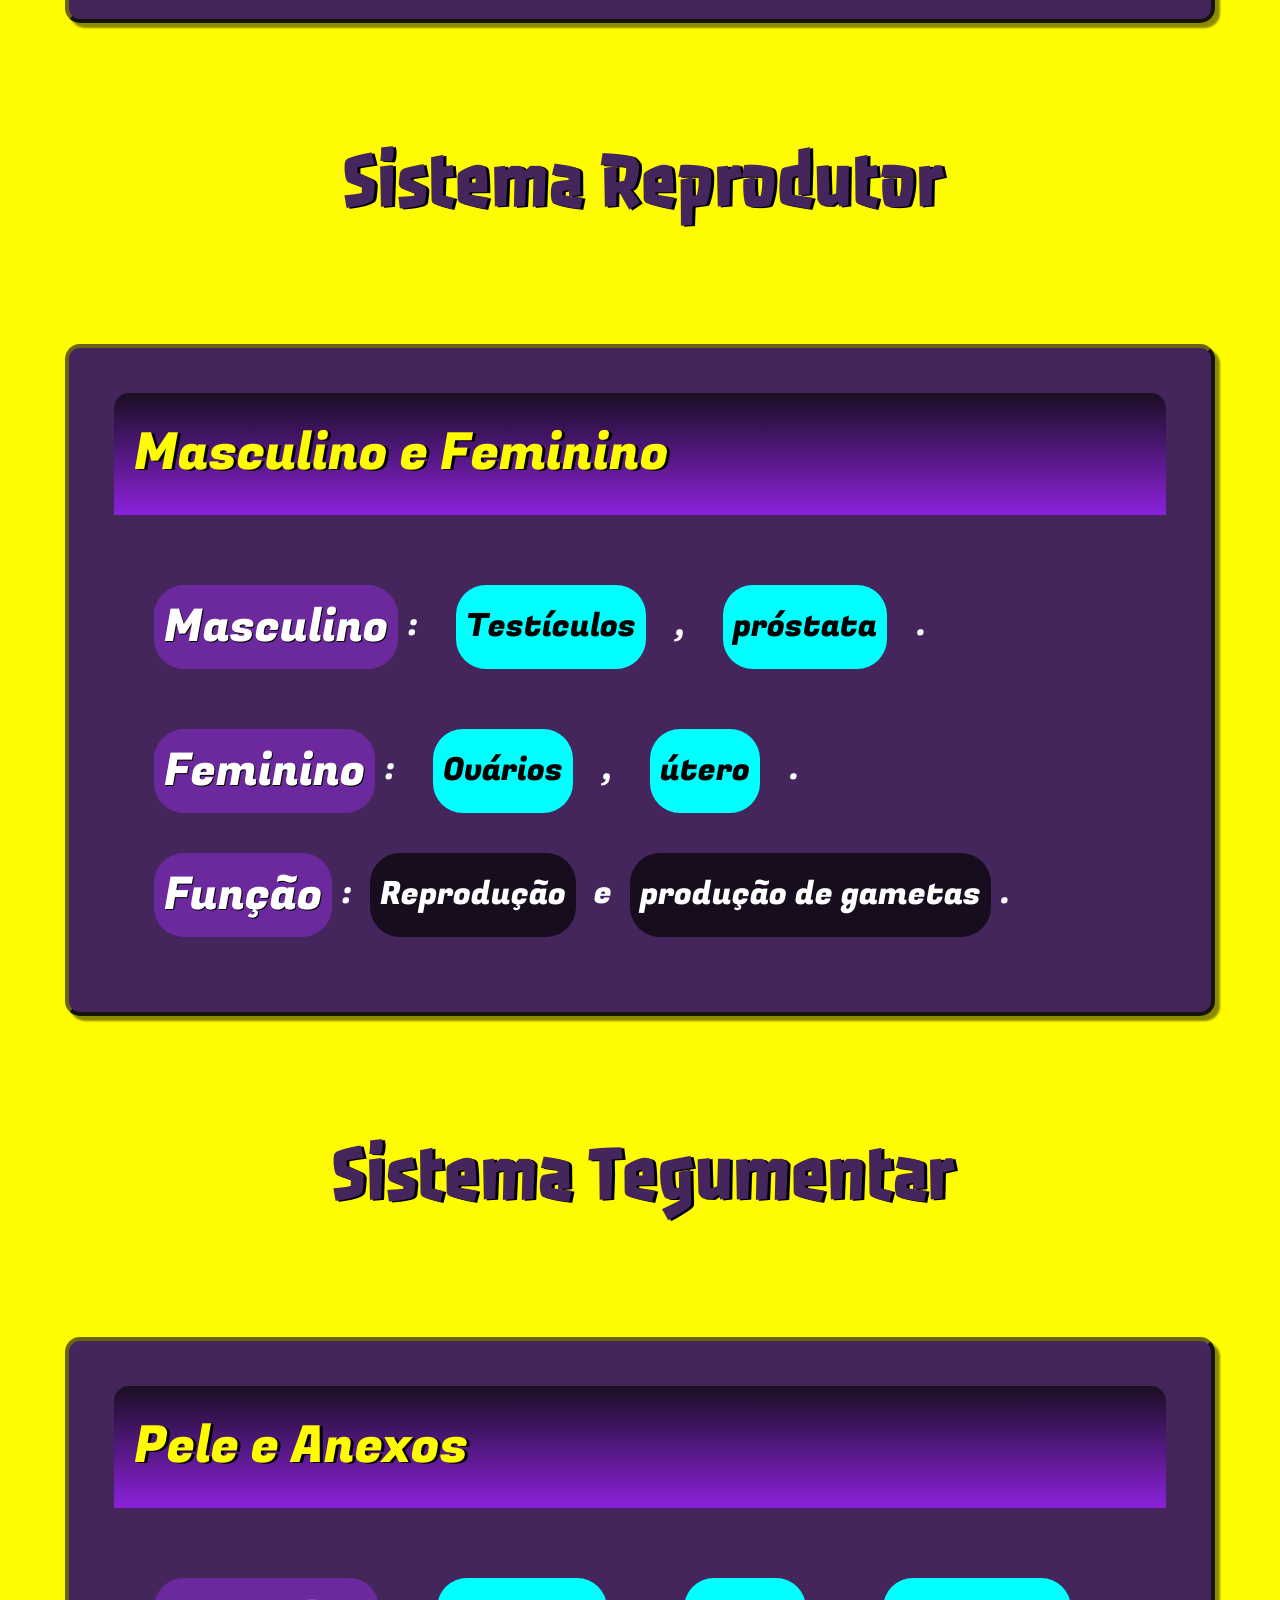
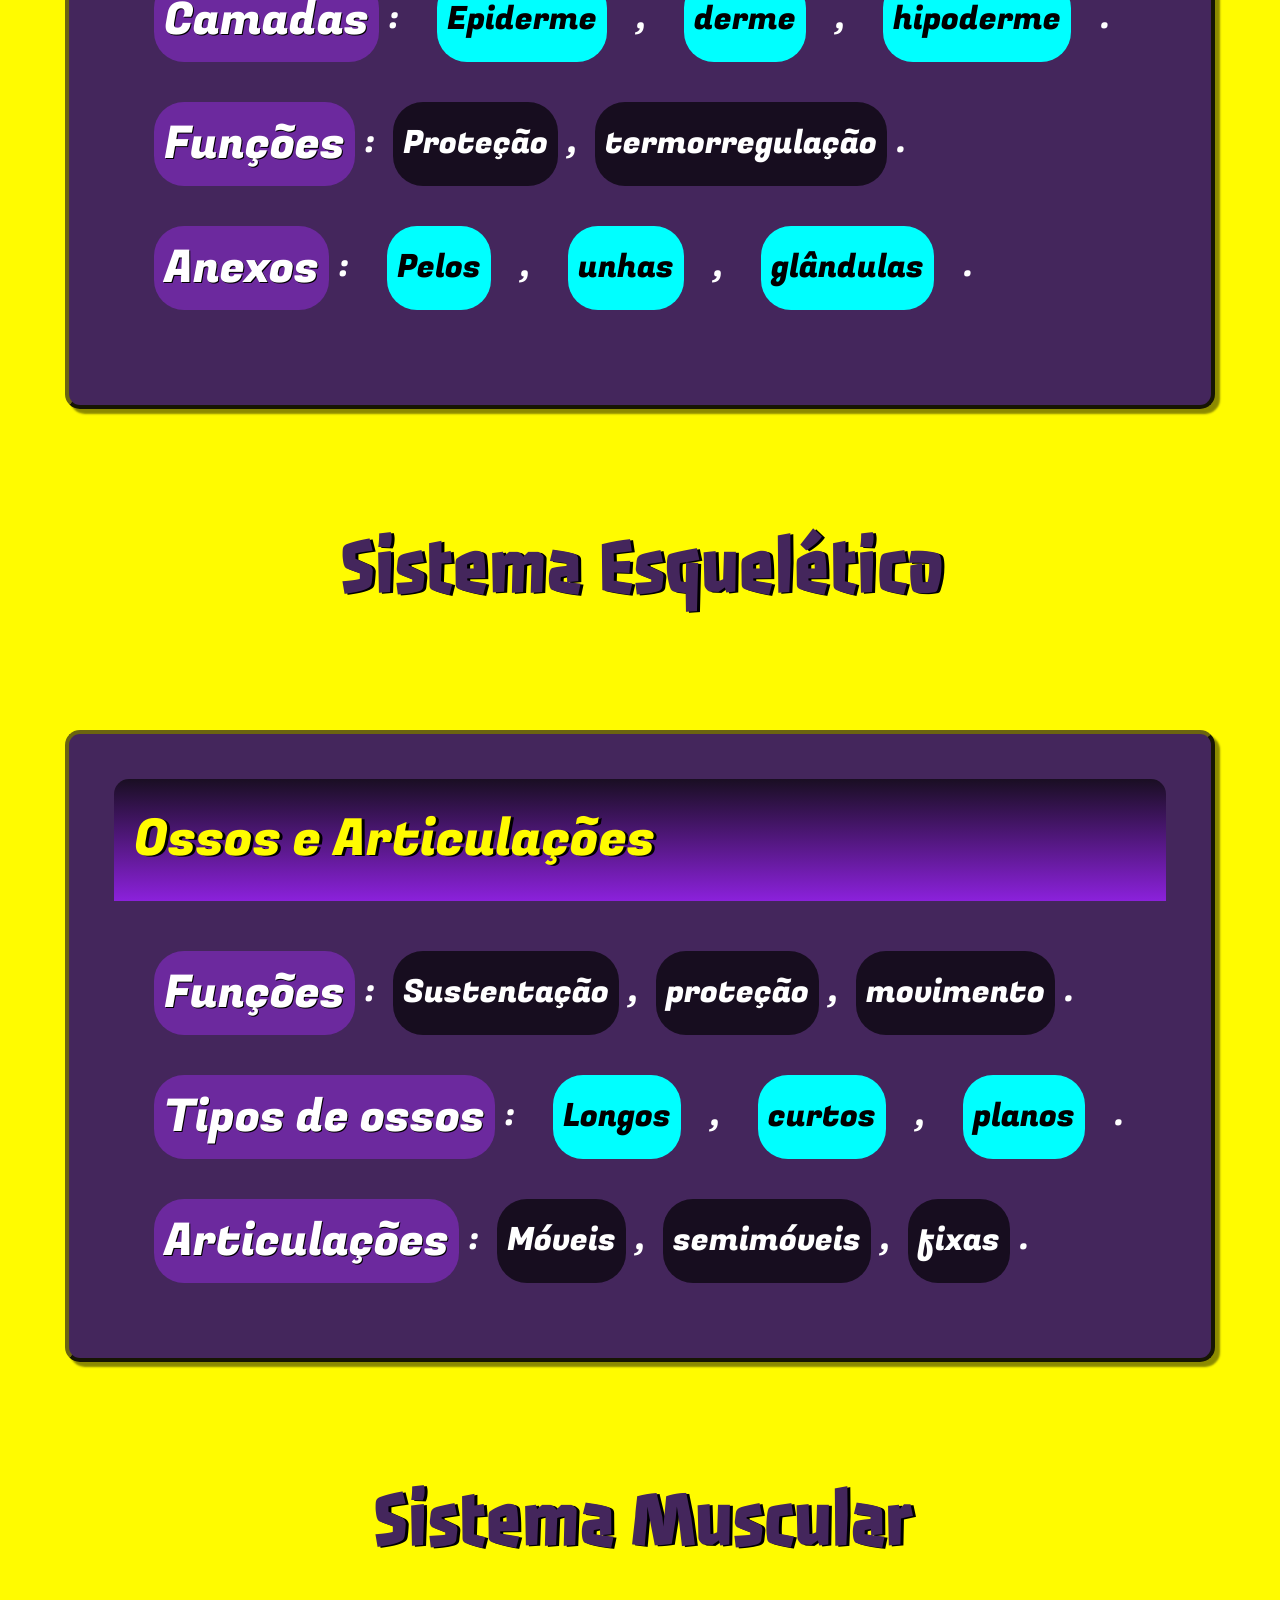
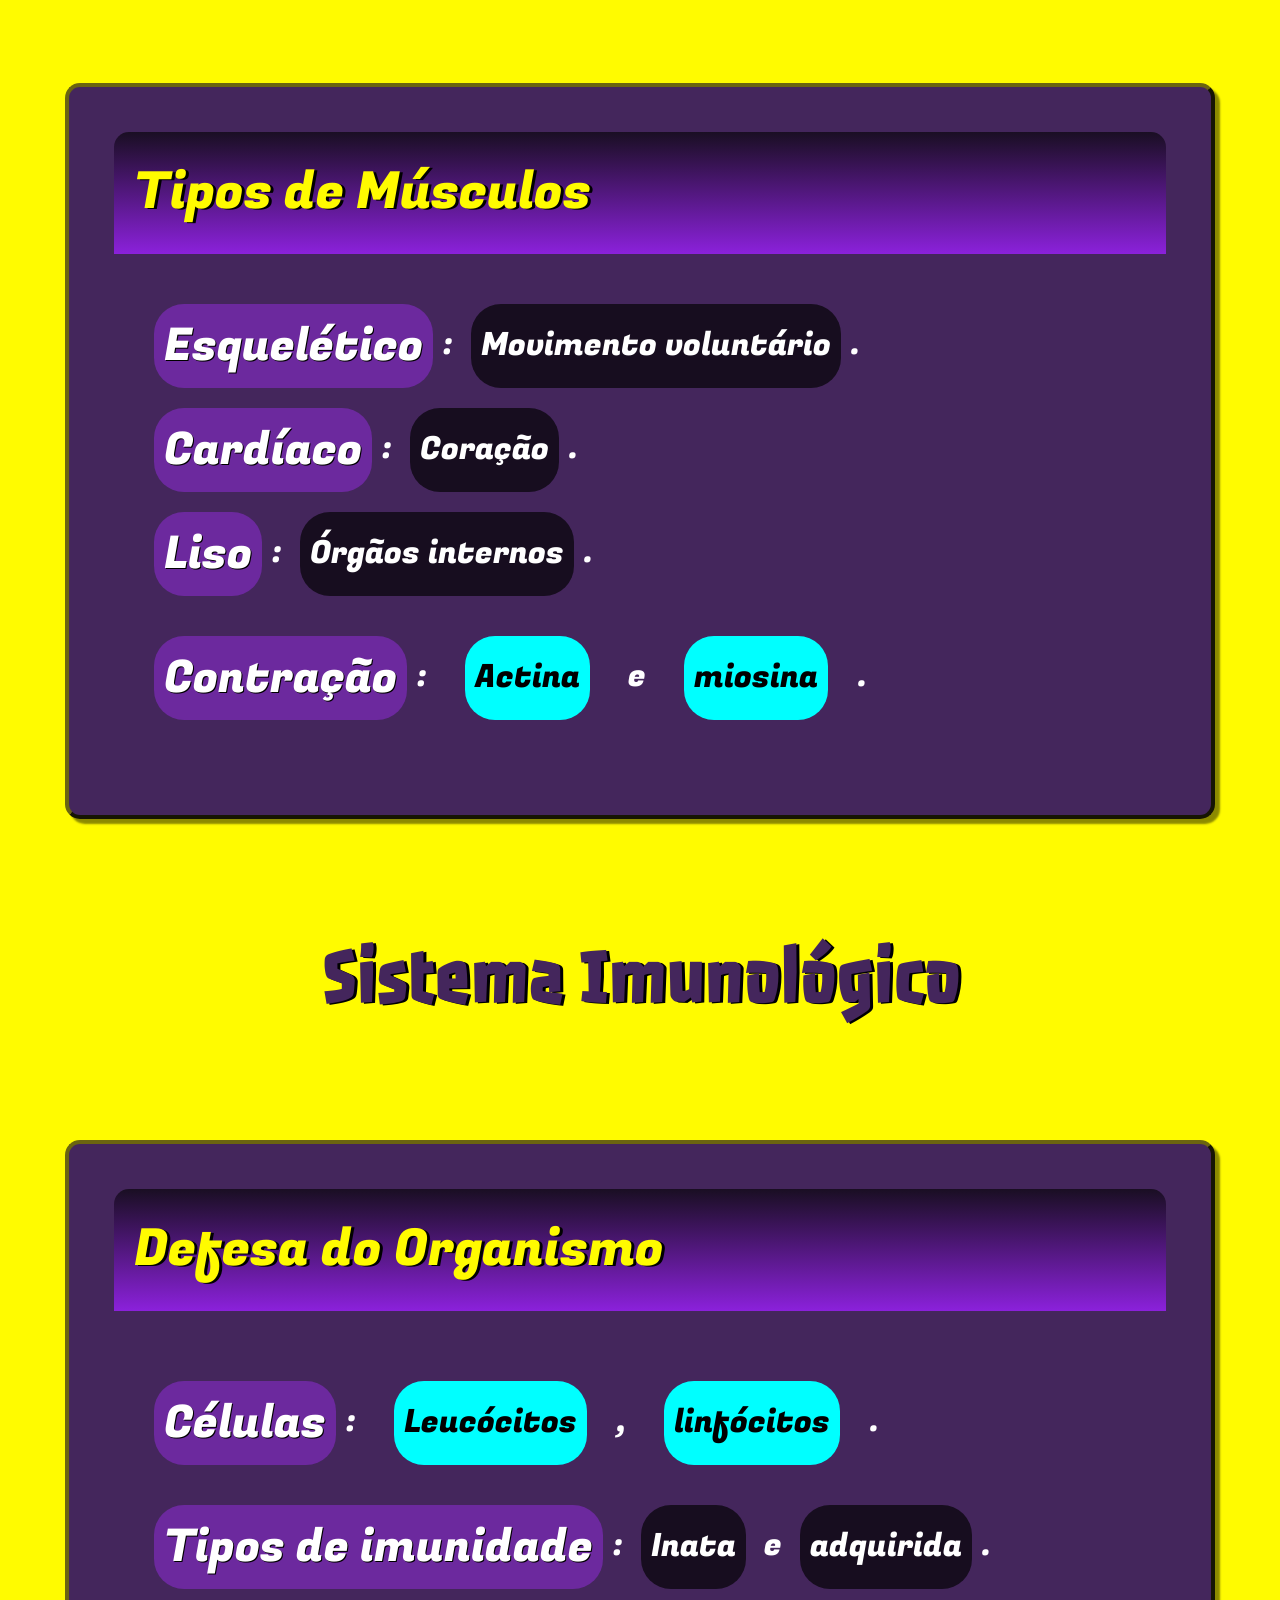
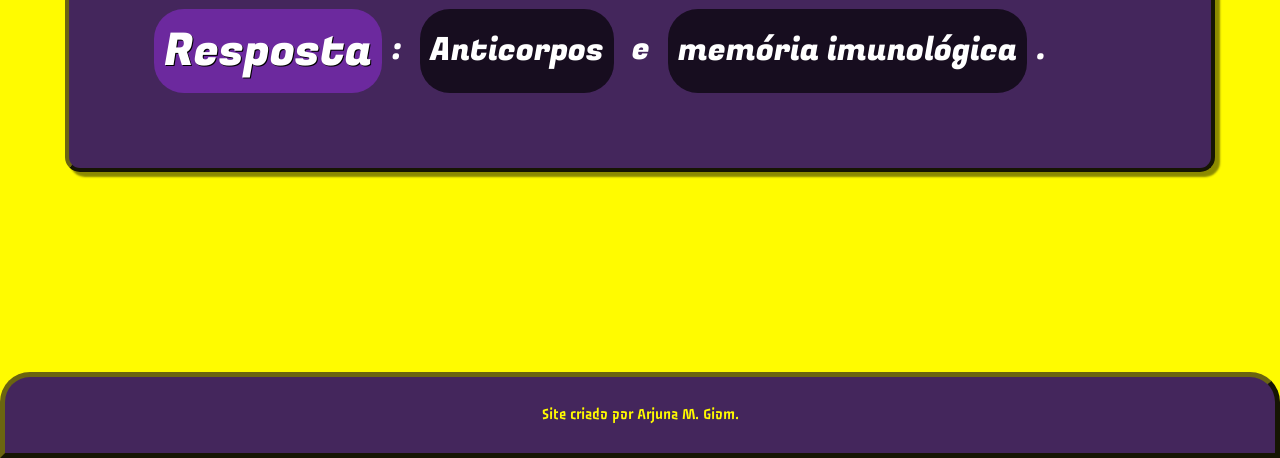
<file: biologia/bloco/04.html>
<!DOCTYPE html>
<html lang="pt-br">
<head>
  <meta charset="UTF-8">
  <meta name="viewport" content="width=device-width, initial-scale=1.0">
  <title>Caderno de Biologia</title>
  <link rel="stylesheet" href="../bloco/estilo/estilo4.css">
</head>
<body>

    <header>
        <h1 class="cabeçalho">Anatomia e Fisiologia Humana</h1>
    </header>

    <nav>
        <a href="../../index.html" class="navegador">Início</a>
        <a href="../biologia.html" class="navegador">Tópicos</a>
    </nav>

    <main>
        <p id="marcabloco">Bloco - 04</p>
    </main>

  <h2>Introdução</h2>

  <main>
    <article>
      <h3>Objetivo do Bloco</h3>
      <p class="conteudo">
        Apresentar os <strong class="t2">principais sistemas</strong> do corpo humano, suas <strong class="t2">estruturas</strong>, <strong class="t2">funções</strong> e <strong class="t2">interações</strong>, com foco no funcionamento integrado do organismo.
      </p>
    </article>

    <h2>Sistema Digestório</h2>
    <article>
      <h3>Órgãos e Processo Digestivo</h3>
      <p class="conteudo">
        <strong class="t1">Função</strong>: <strong class="t2">Transformação</strong> de alimentos em nutrientes.<br>
        <strong class="t1">Órgãos principais</strong>: <strong class="t3">Boca</strong>, <strong class="t3">esôfago</strong>, <strong class="t3">estômago</strong>, <strong class="t3">intestinos</strong>.<br>
        <strong class="t1">Processo</strong>: <strong class="t2">Digestão mecânica</strong> e <strong class="t2">química</strong>.<br>
        <strong class="t1">Enzimas</strong>: <strong class="t3">Amilase</strong>, <strong class="t3">pepsina</strong>, <strong class="t3">lipase</strong>.
      </p>
    </article>

    <h2>Sistema Respiratório</h2>
    <article>
      <h3>Trocas Gasosas</h3>
      <p class="conteudo">
        <strong class="t1">Função</strong>: <strong class="t2">Absorção de O₂</strong> e <strong class="t2">eliminação de CO₂</strong>.<br>
        <strong class="t1">Estruturas</strong>: <strong class="t3">Pulmões</strong>, <strong class="t3">alvéolos</strong>, <strong class="t3">diafragma</strong>.<br>
        <strong class="t1">Processo</strong>: <strong class="t2">Ventilação</strong> e <strong class="t2">hematose</strong>.
      </p>
    </article>

    <h2>Sistema Circulatório</h2>
    <article>
      <h3>Componentes e Funções</h3>
      <p class="conteudo">
        <strong class="t1">Componentes</strong>: <strong class="t3">Coração</strong>, <strong class="t3">vasos sanguíneos</strong>, <strong class="t3">sangue</strong>.<br>
        <strong class="t1">Função</strong>: <strong class="t2">Transporte</strong> de nutrientes e gases.<br>
        <strong class="t1">Circulação</strong>: <strong class="t2">Sistêmica</strong> e <strong class="t2">pulmonar</strong>.
      </p>
    </article>

    <h2>Sistema Excretor</h2>
    <article>
      <h3>Filtração e Eliminação</h3>
      <p class="conteudo">
        <strong class="t1">Órgãos</strong>: <strong class="t3">Rins</strong>, <strong class="t3">ureteres</strong>, <strong class="t3">bexiga</strong>.<br>
        <strong class="t1">Função</strong>: <strong class="t2">Filtrar</strong> o sangue e <strong class="t2">eliminar resíduos</strong>.<br>
        <strong class="t1">Unidade funcional</strong>: <strong class="t3">Néfron</strong>.
      </p>
    </article>

    <h2>Sistema Nervoso</h2>
    <article>
      <h3>Divisões e Funções</h3>
      <p class="conteudo">
        <strong class="t1">SN Central</strong>: <strong class="t3">Cérebro</strong> e <strong class="t3">medula</strong>.<br>
        <strong class="t1">SN Periférico</strong>: <strong class="t3">Nervos</strong> e <strong class="t3">gânglios</strong>.<br>
        <strong class="t1">Células</strong>: <strong class="t2">Neurônios</strong> e <strong class="t2">sinapses</strong>.
      </p>
    </article>

    <h2>Sistema Endócrino</h2>
    <article>
      <h3>Glândulas e Hormônios</h3>
      <p class="conteudo">
        <strong class="t1">Principais glândulas</strong>:<br>
        <strong class="t3">Hipófise</strong>, <strong class="t3">tireoide</strong>, <strong class="t3">pâncreas</strong>.<br>
        <strong class="t1">Função</strong>: <strong class="t2">Regulação hormonal</strong>.<br>
        <strong class="t1">Exemplos</strong>: <strong class="t2">Insulina</strong>, <strong class="t2">adrenalina</strong>.
      </p>
    </article>

    <h2>Sistema Reprodutor</h2>
    <article>
      <h3>Masculino e Feminino</h3>
      <p class="conteudo">
        <strong class="t1">Masculino</strong>: <strong class="t3">Testículos</strong>, <strong class="t3">próstata</strong>.<br>
        <strong class="t1">Feminino</strong>: <strong class="t3">Ovários</strong>, <strong class="t3">útero</strong>.<br>
        <strong class="t1">Função</strong>: <strong class="t2">Reprodução</strong> e <strong class="t2">produção de gametas</strong>.
      </p>
    </article>

    <h2>Sistema Tegumentar</h2>
    <article>
      <h3>Pele e Anexos</h3>
      <p class="conteudo">
        <strong class="t1">Camadas</strong>: <strong class="t3">Epiderme</strong>, <strong class="t3">derme</strong>, <strong class="t3">hipoderme</strong>.<br>
        <strong class="t1">Funções</strong>: <strong class="t2">Proteção</strong>, <strong class="t2">termorregulação</strong>.<br>
        <strong class="t1">Anexos</strong>: <strong class="t3">Pelos</strong>, <strong class="t3">unhas</strong>, <strong class="t3">glândulas</strong>.
      </p>
    </article>

    <h2>Sistema Esquelético</h2>
    <article>
      <h3>Ossos e Articulações</h3>
      <p class="conteudo">
        <strong class="t1">Funções</strong>: <strong class="t2">Sustentação</strong>, <strong class="t2">proteção</strong>, <strong class="t2">movimento</strong>.<br>
        <strong class="t1">Tipos de ossos</strong>: <strong class="t3">Longos</strong>, <strong class="t3">curtos</strong>, <strong class="t3">planos</strong>.<br>
        <strong class="t1">Articulações</strong>: <strong class="t2">Móveis</strong>, <strong class="t2">semimóveis</strong>, <strong class="t2">fixas</strong>.
      </p>
    </article>

    <h2>Sistema Muscular</h2>
    <article>
      <h3>Tipos de Músculos</h3>
      <p class="conteudo">
        <strong class="t1">Esquelético</strong>: <strong class="t2">Movimento voluntário</strong>.<br>
        <strong class="t1">Cardíaco</strong>: <strong class="t2">Coração</strong>.<br>
        <strong class="t1">Liso</strong>: <strong class="t2">Órgãos internos</strong>.<br>
        <strong class="t1">Contração</strong>: <strong class="t3">Actina</strong> e <strong class="t3">miosina</strong>.
      </p>
    </article>

    <h2>Sistema Imunológico</h2>
    <article>
      <h3>Defesa do Organismo</h3>
      <p class="conteudo">
        <strong class="t1">Células</strong>: <strong class="t3">Leucócitos</strong>, <strong class="t3">linfócitos</strong>.<br>
        <strong class="t1">Tipos de imunidade</strong>: <strong class="t2">Inata</strong> e <strong class="t2">adquirida</strong>.<br>
        <strong class="t1">Resposta</strong>: <strong class="t2">Anticorpos</strong> e <strong class="t2">memória imunológica</strong>.
      </p>
    </article>
  </main>

  <footer>
    <p class="rodape">Site criado por <a href="#" class="footer">Arjuna M. Giom</a>.</p>
  </footer>

</body>
</html>
</file>
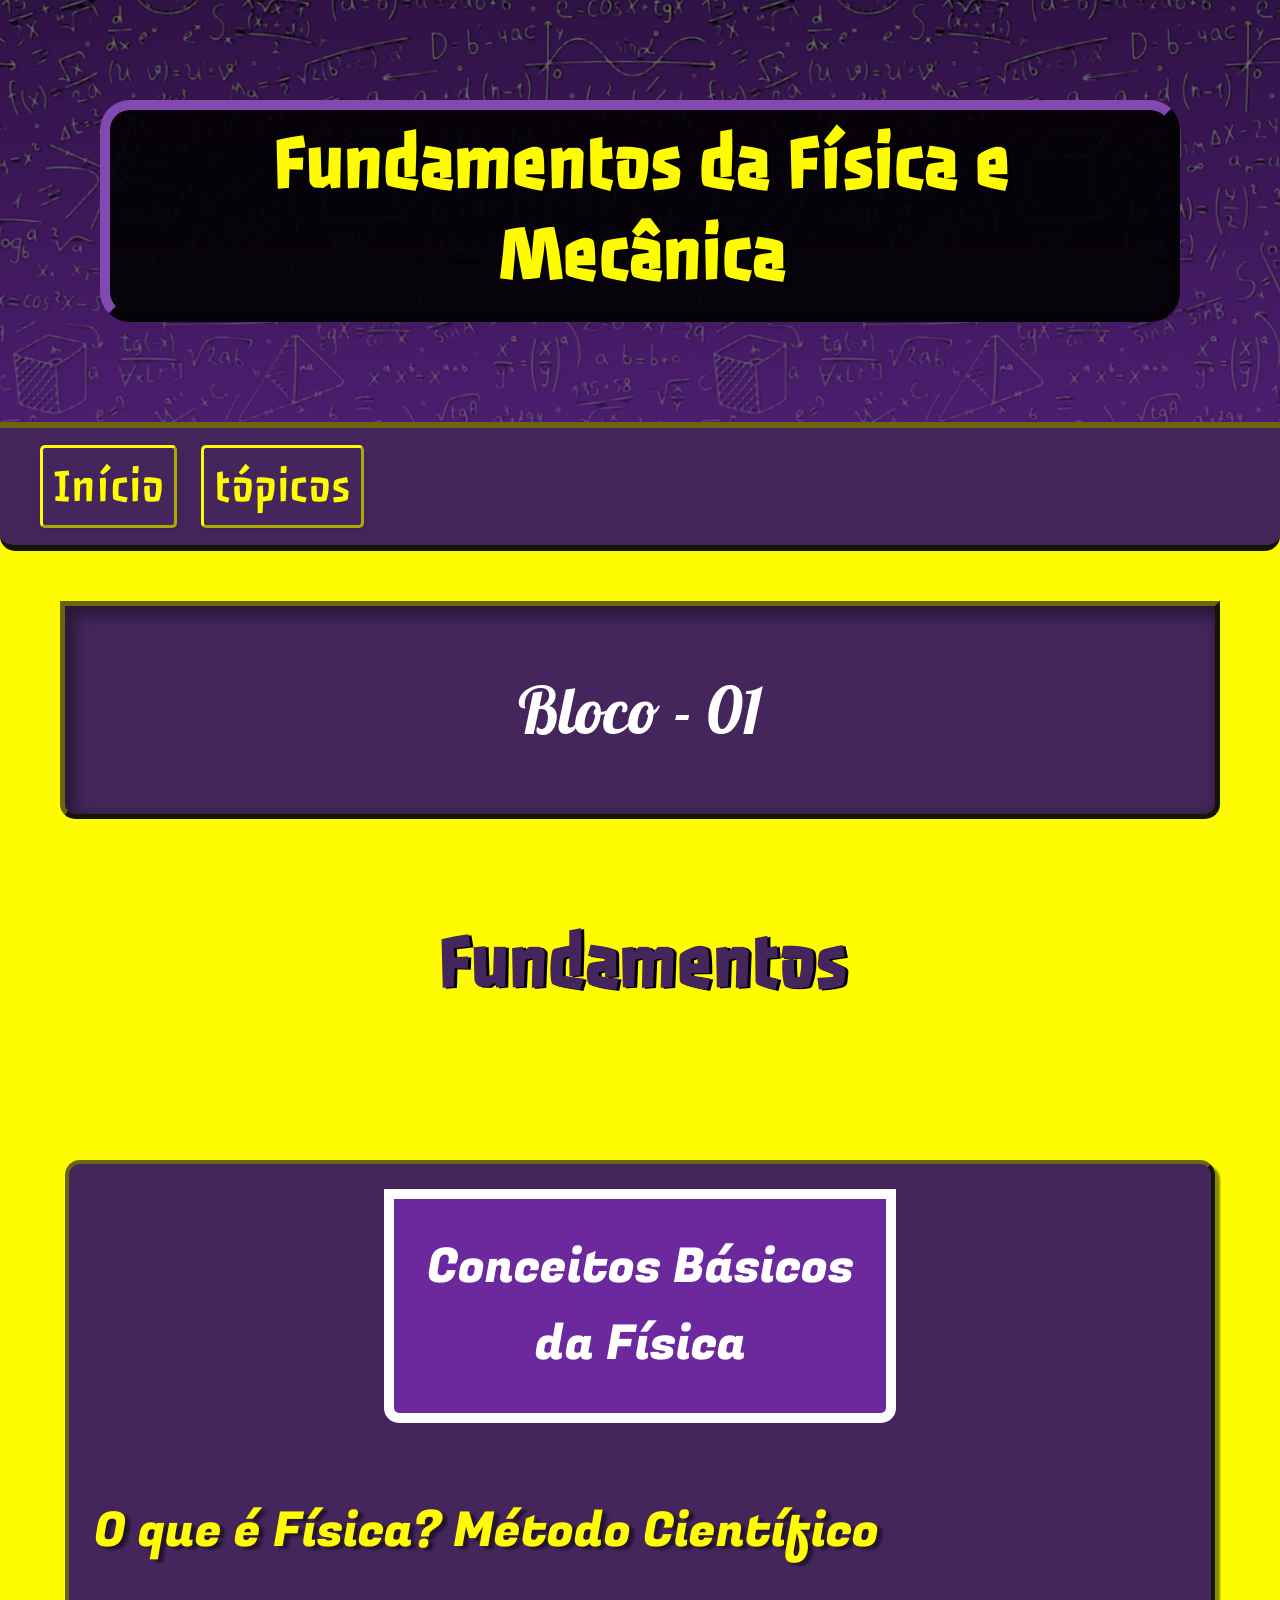
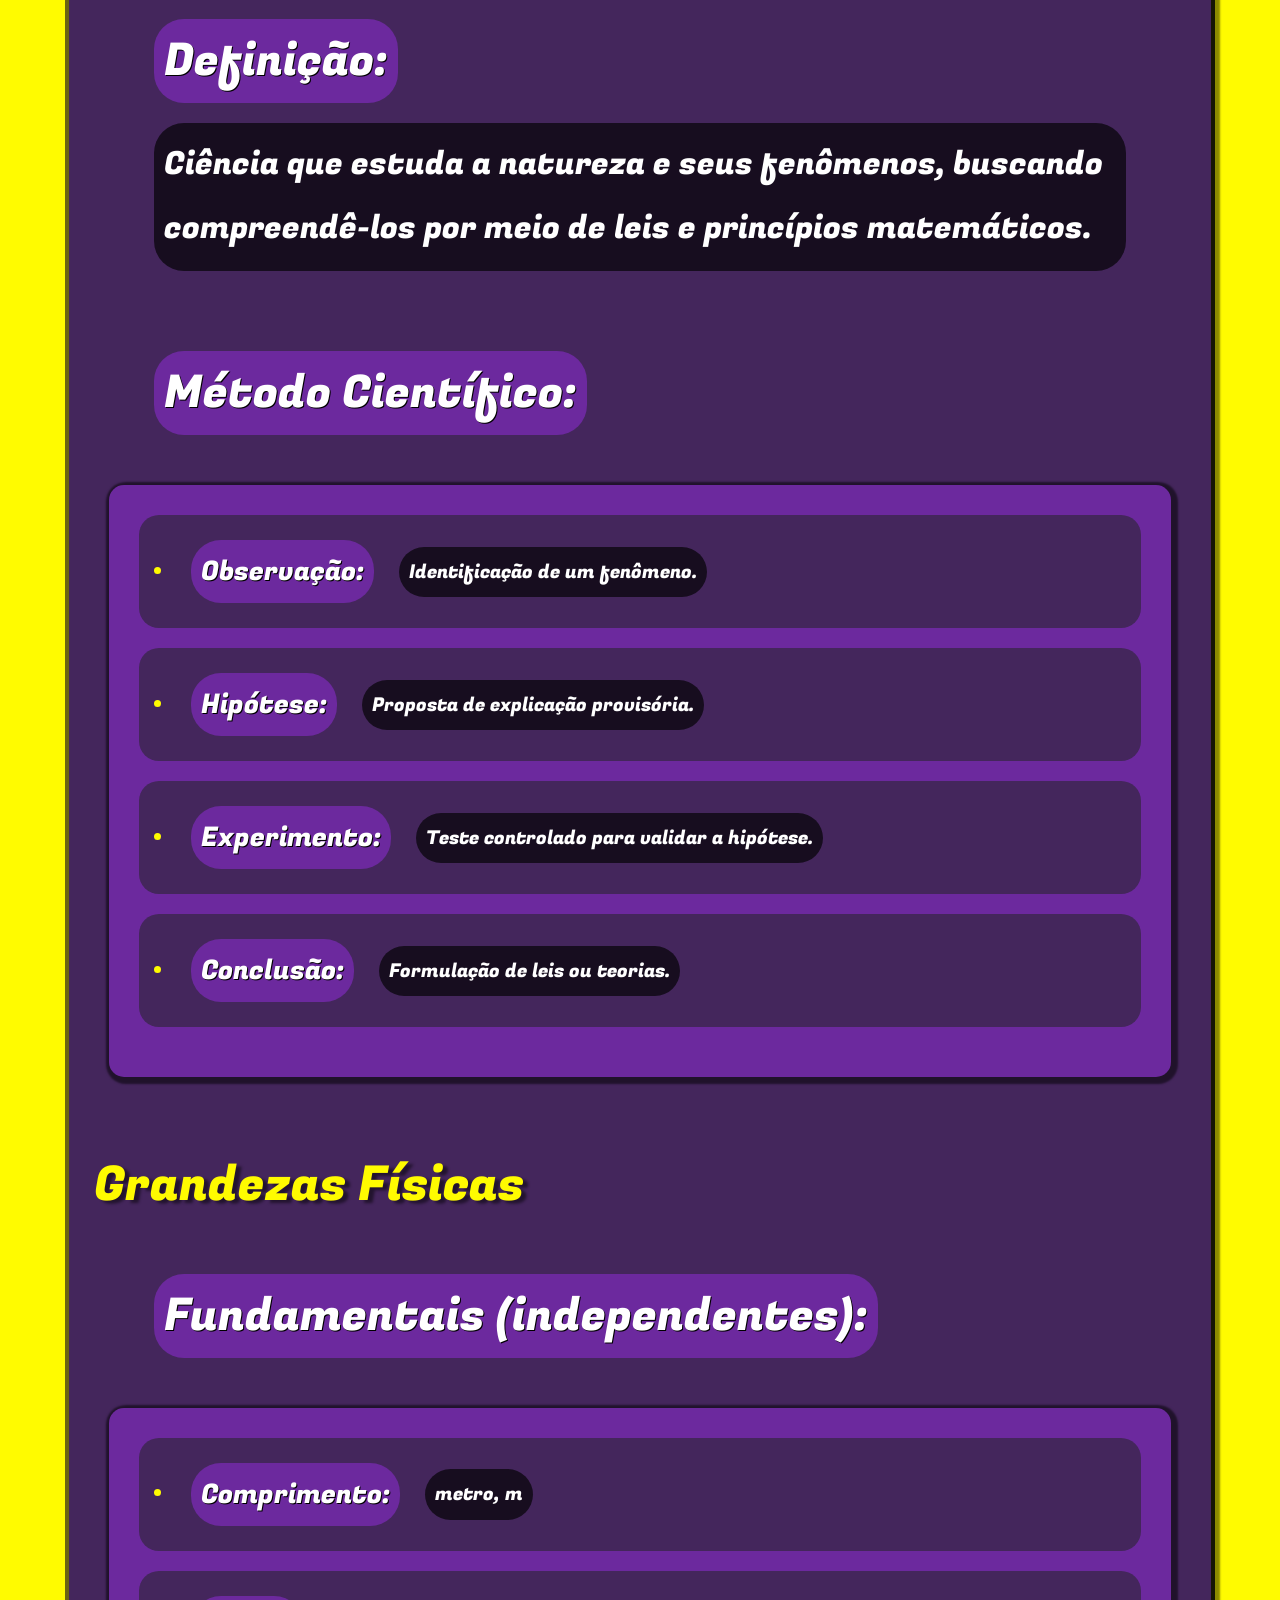
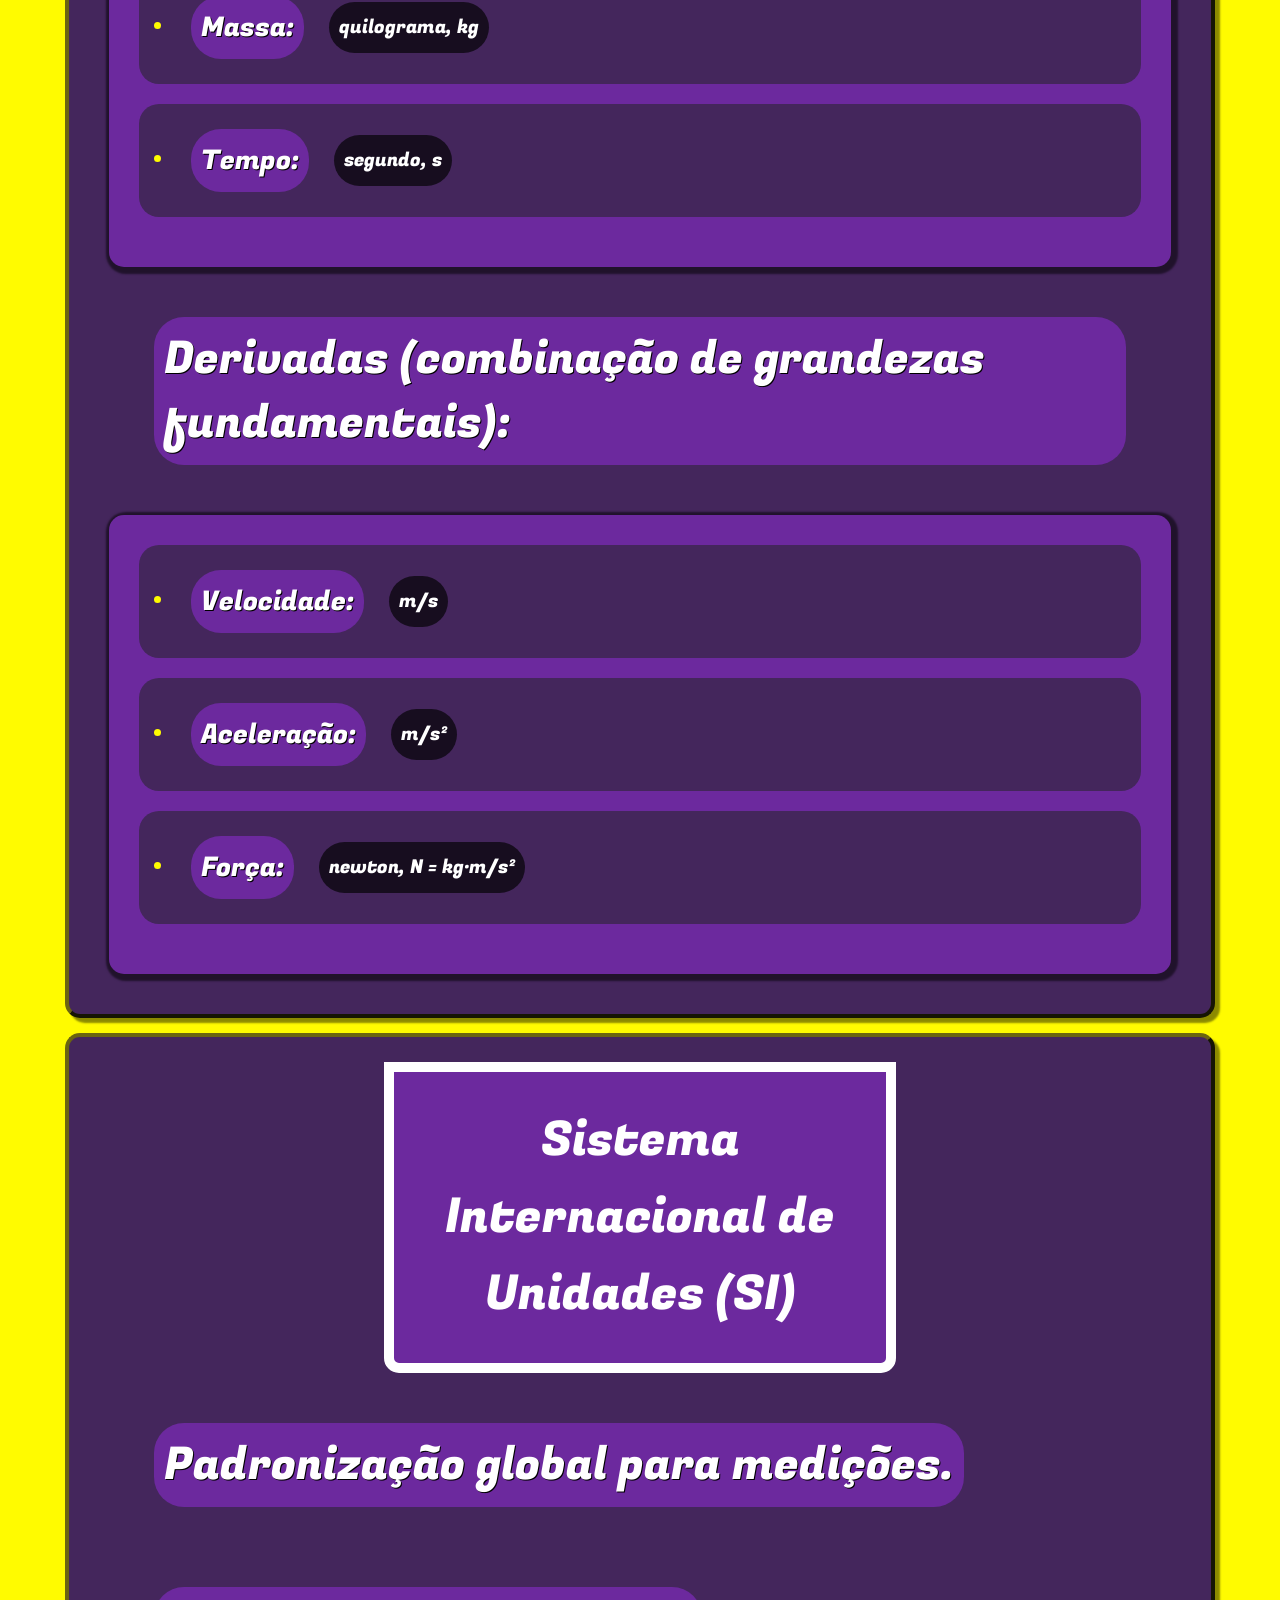
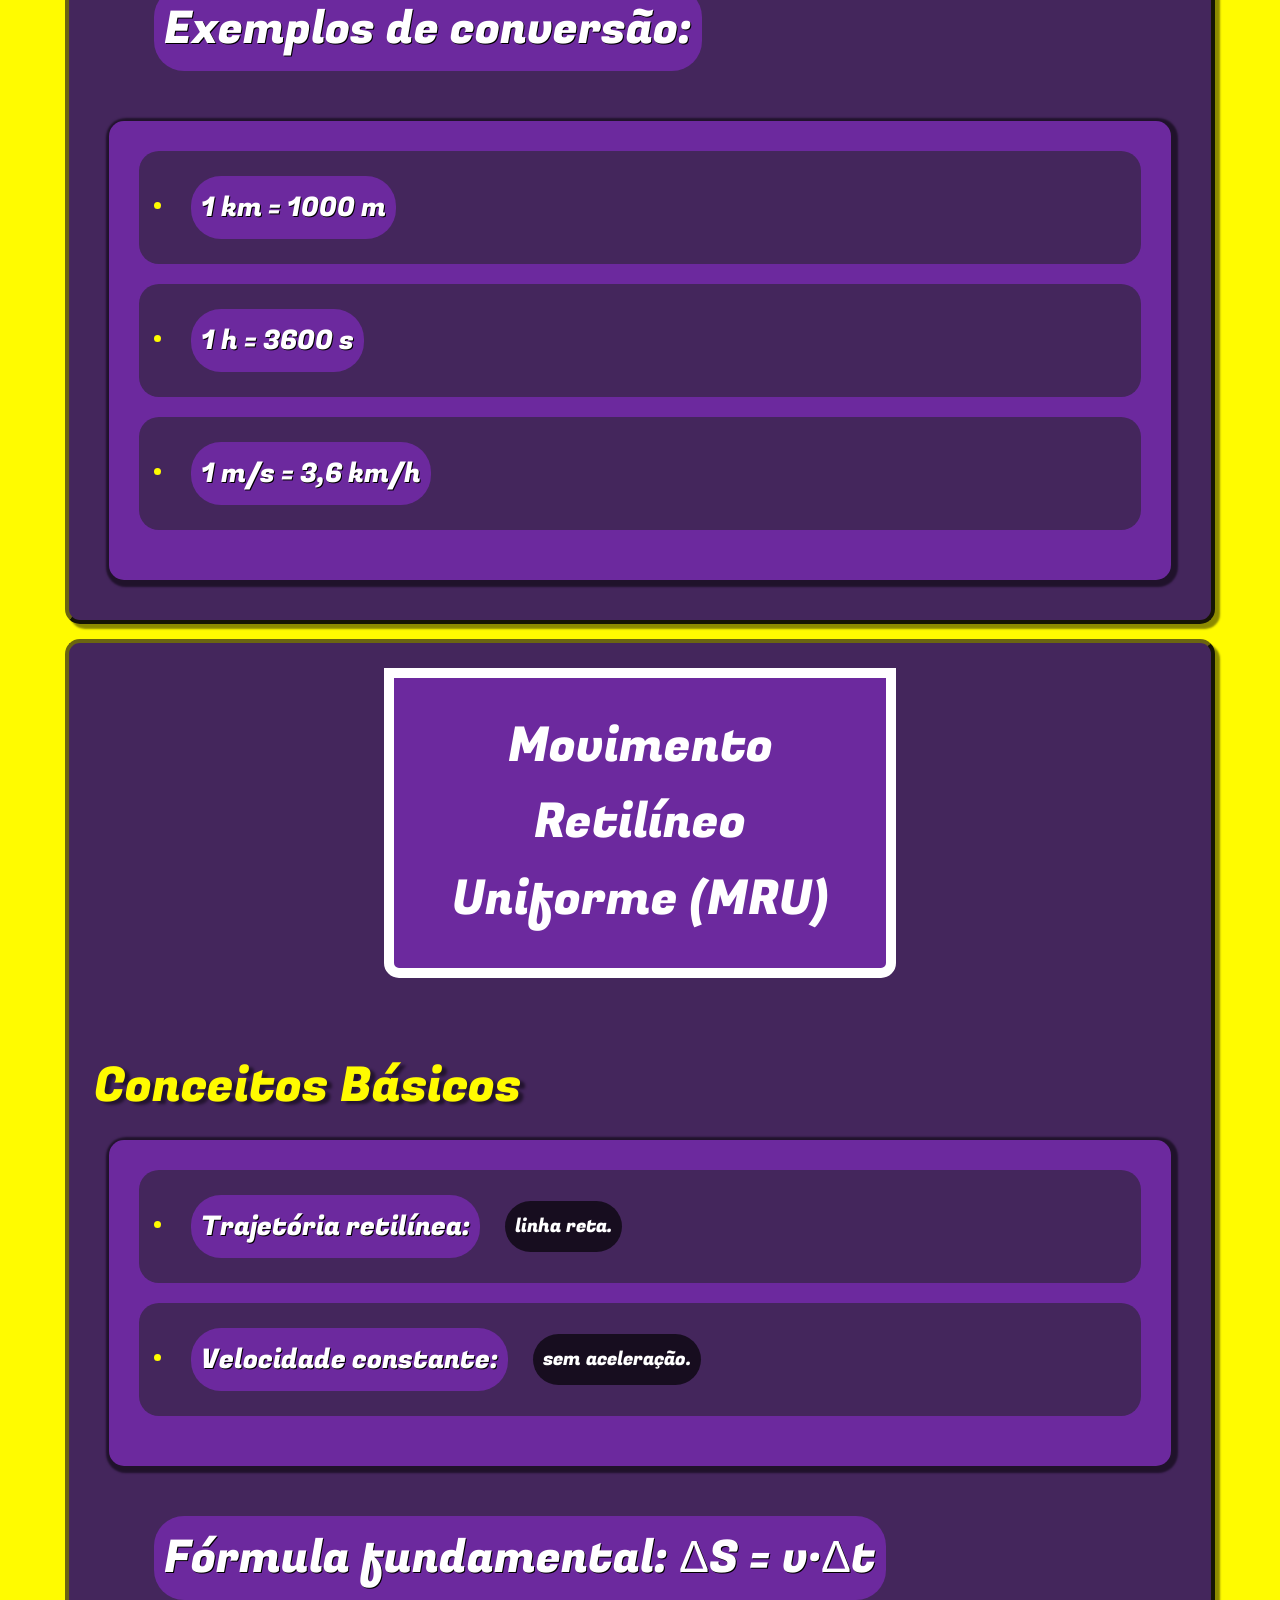
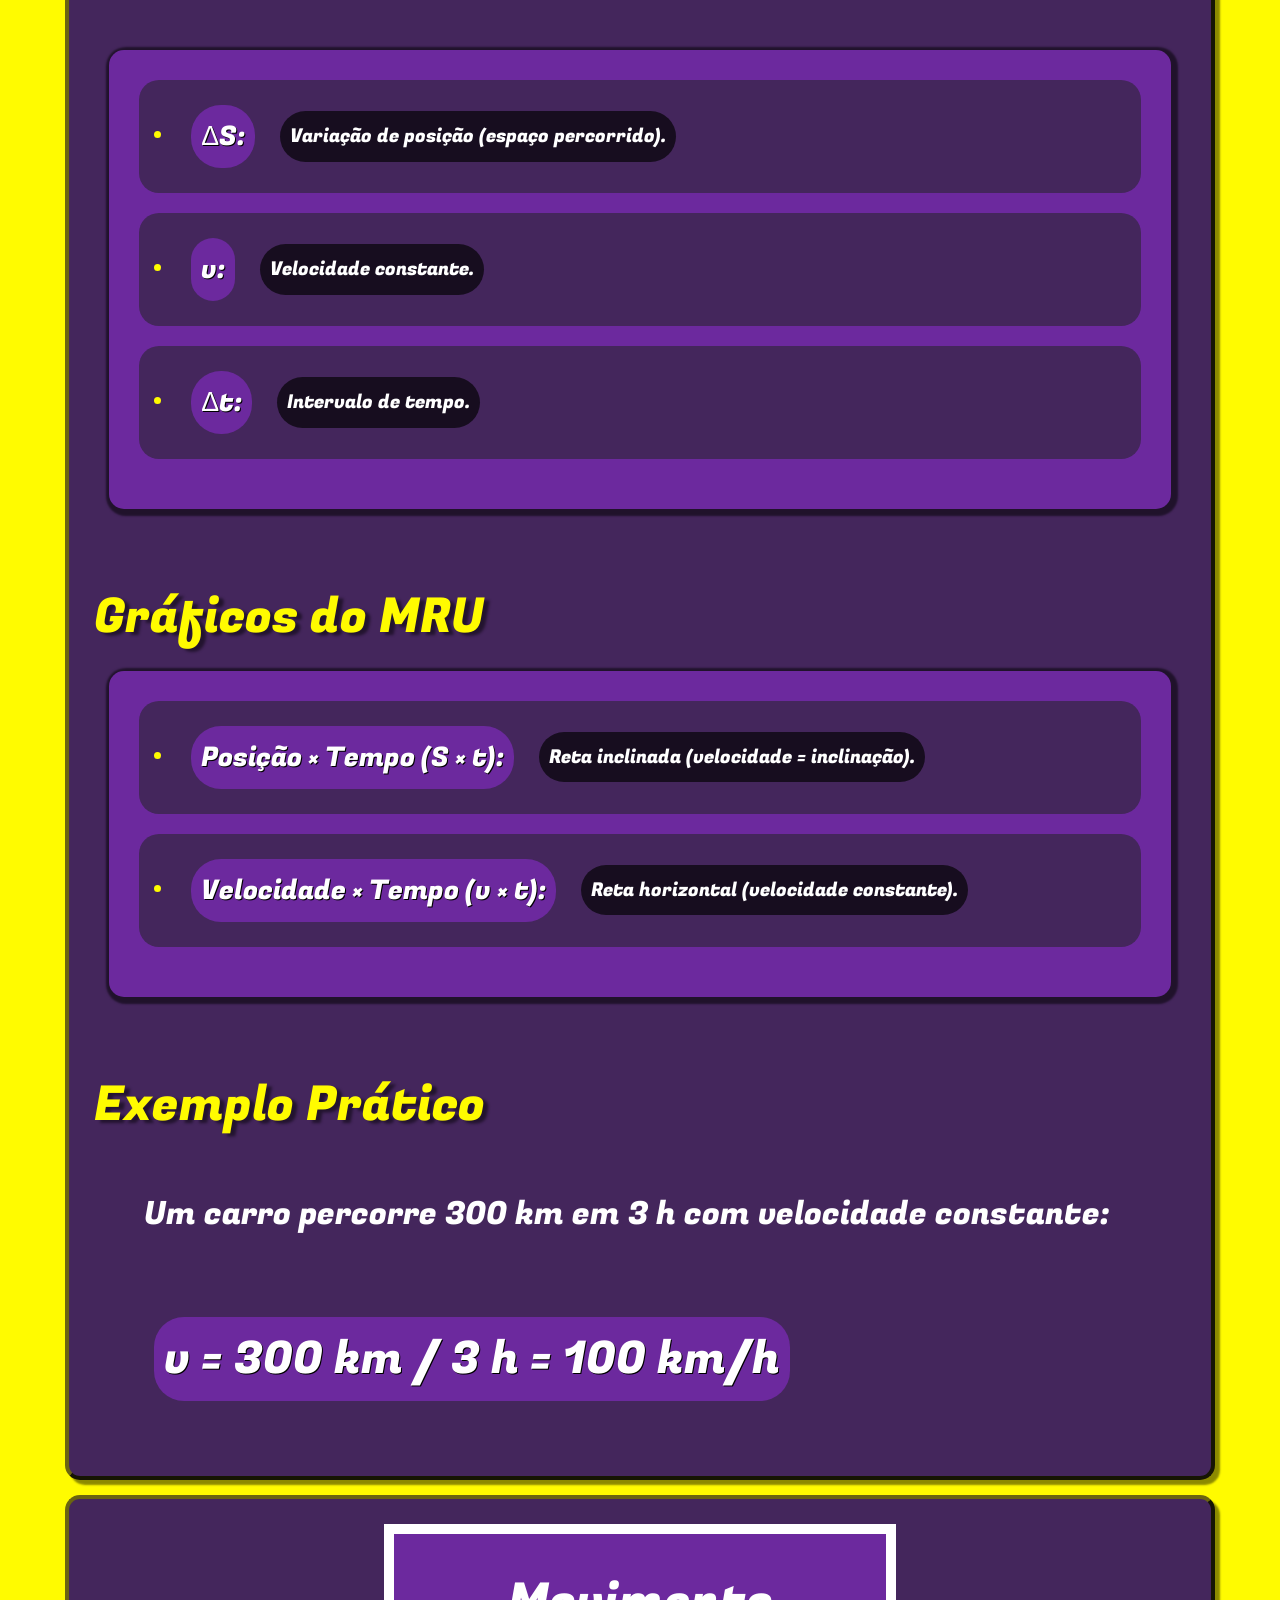
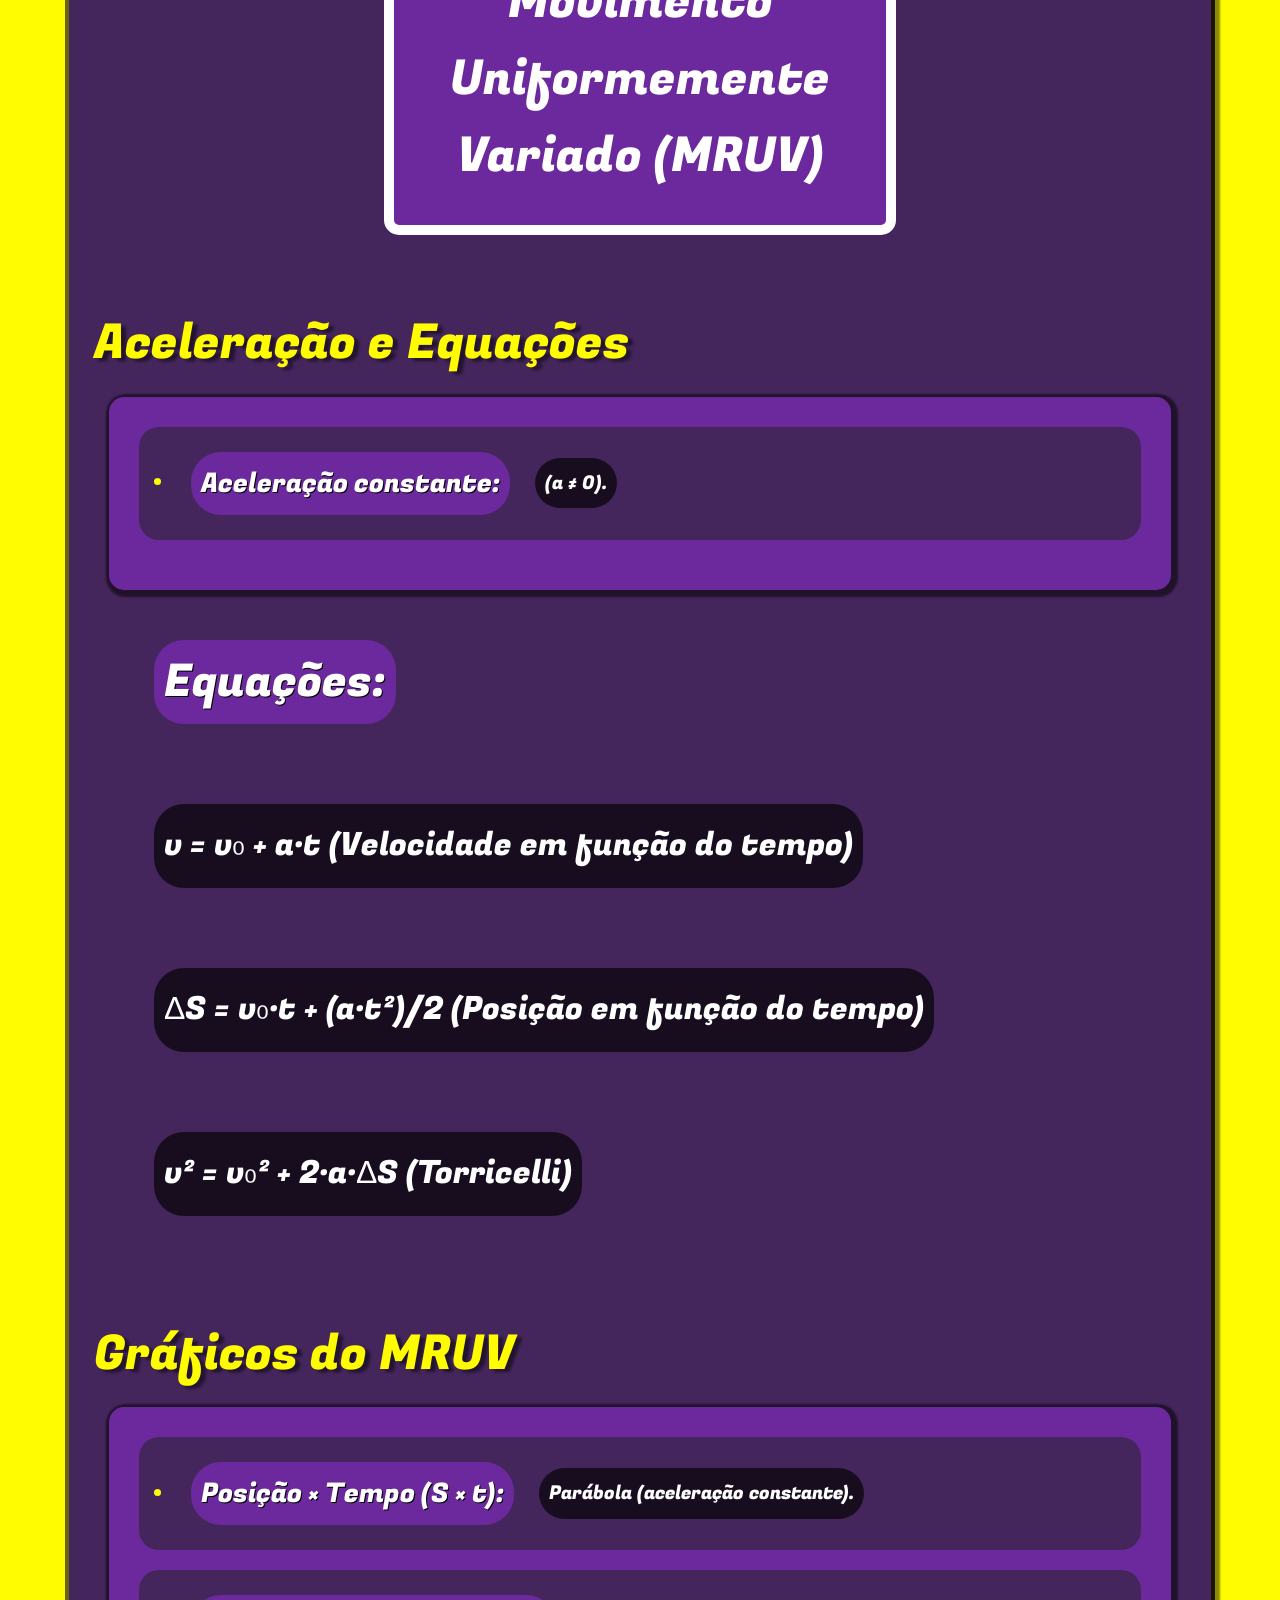
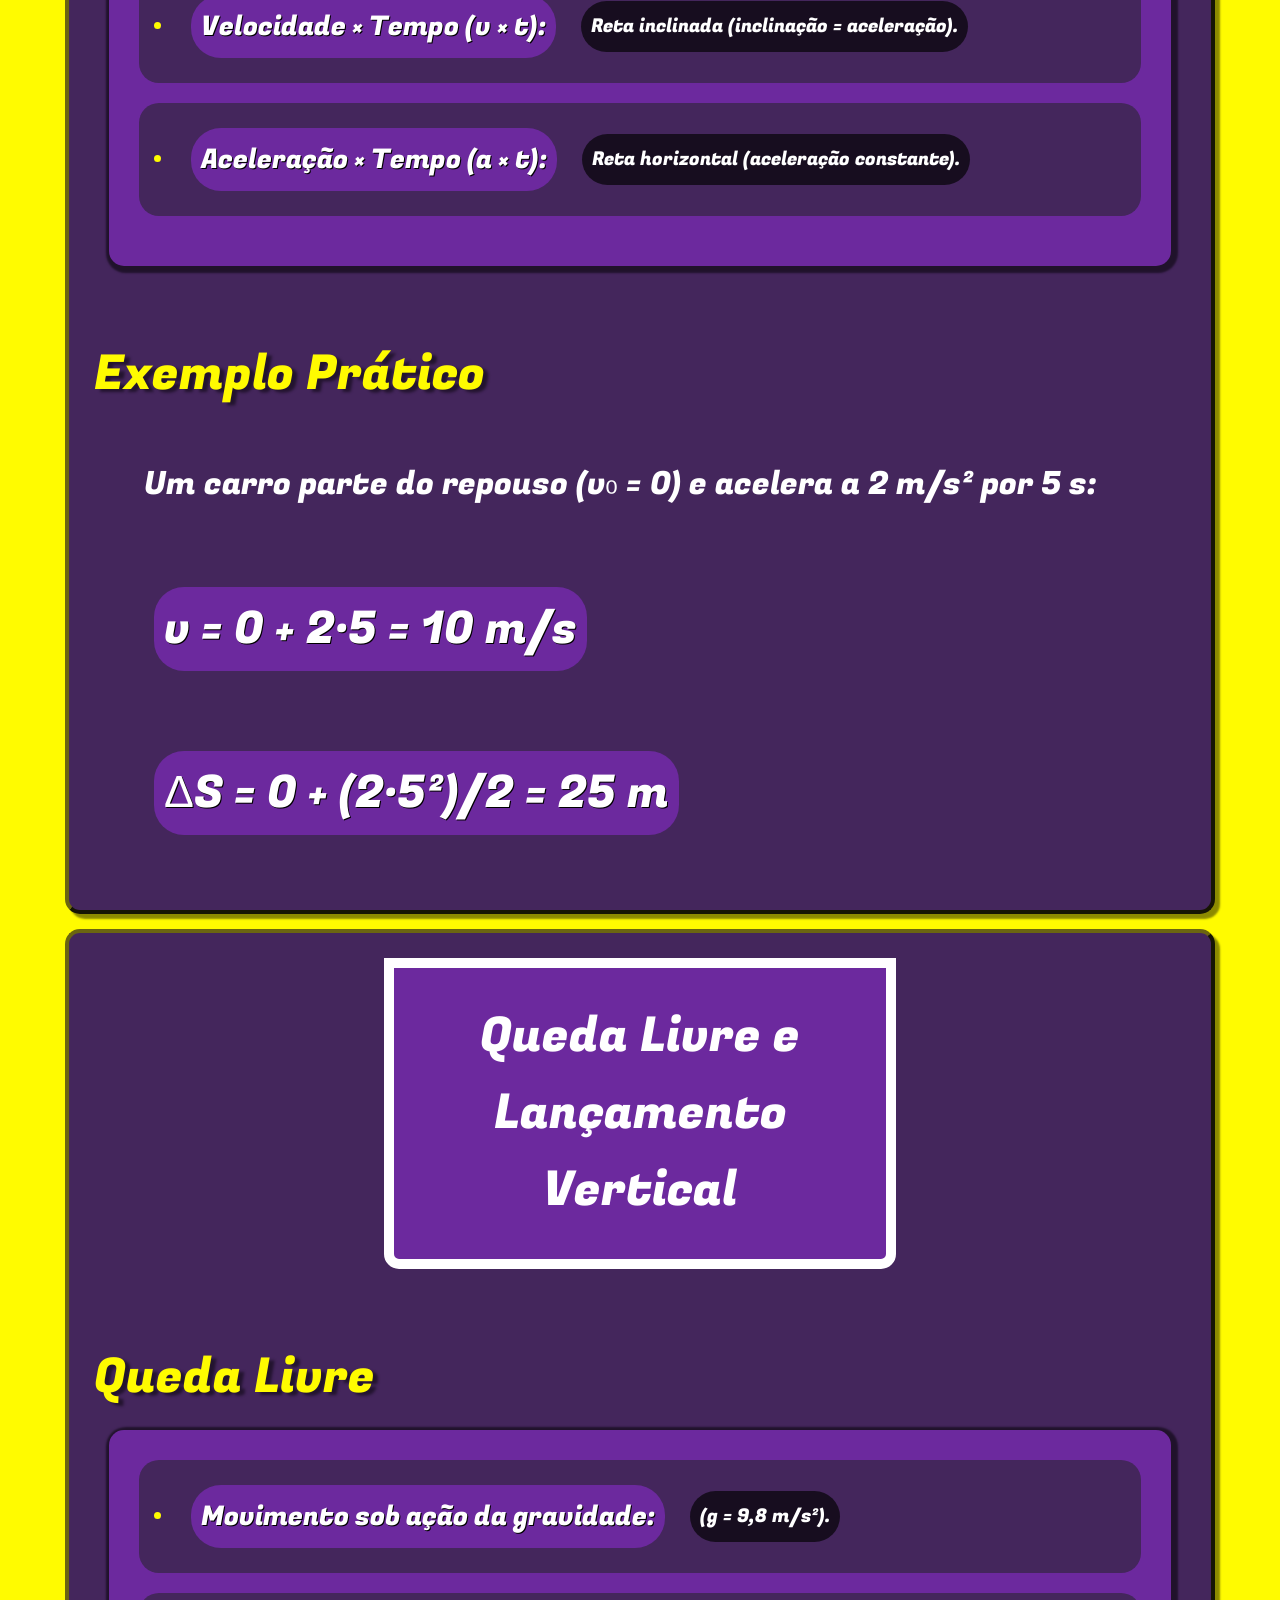
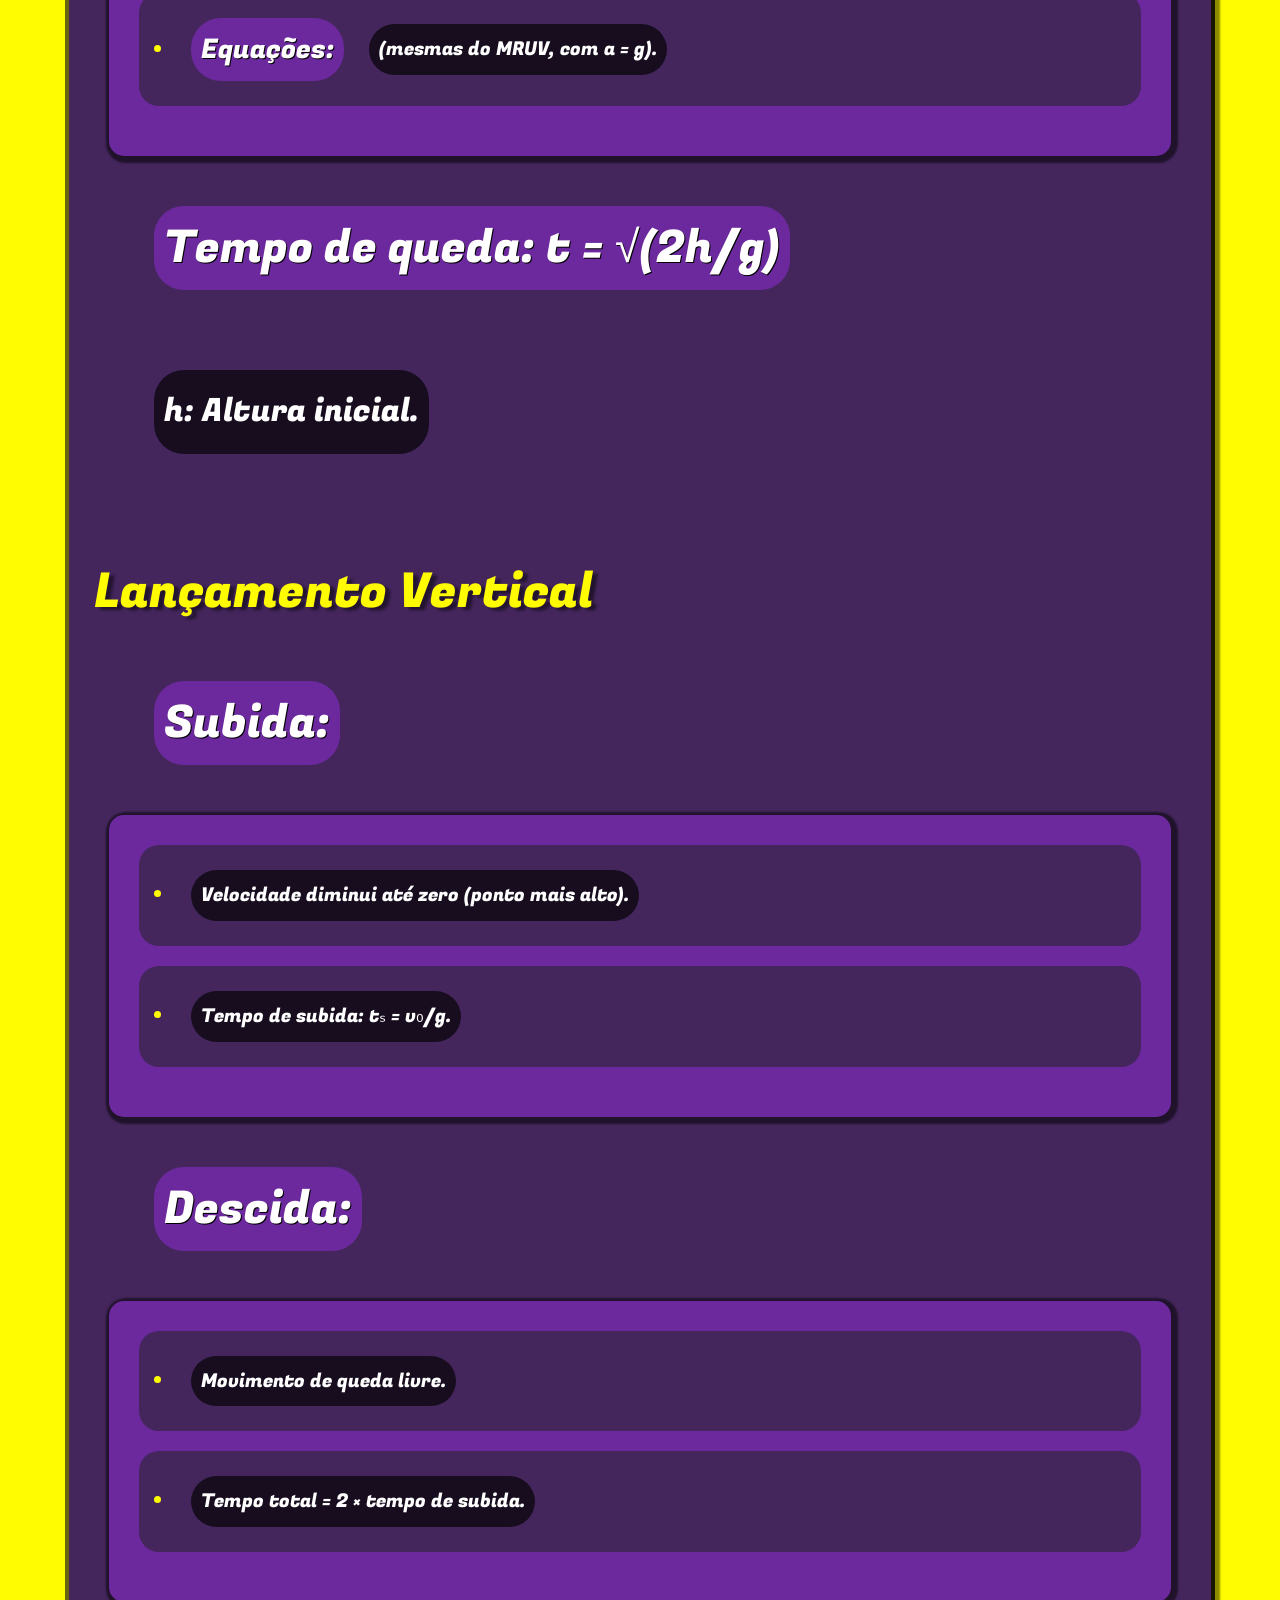
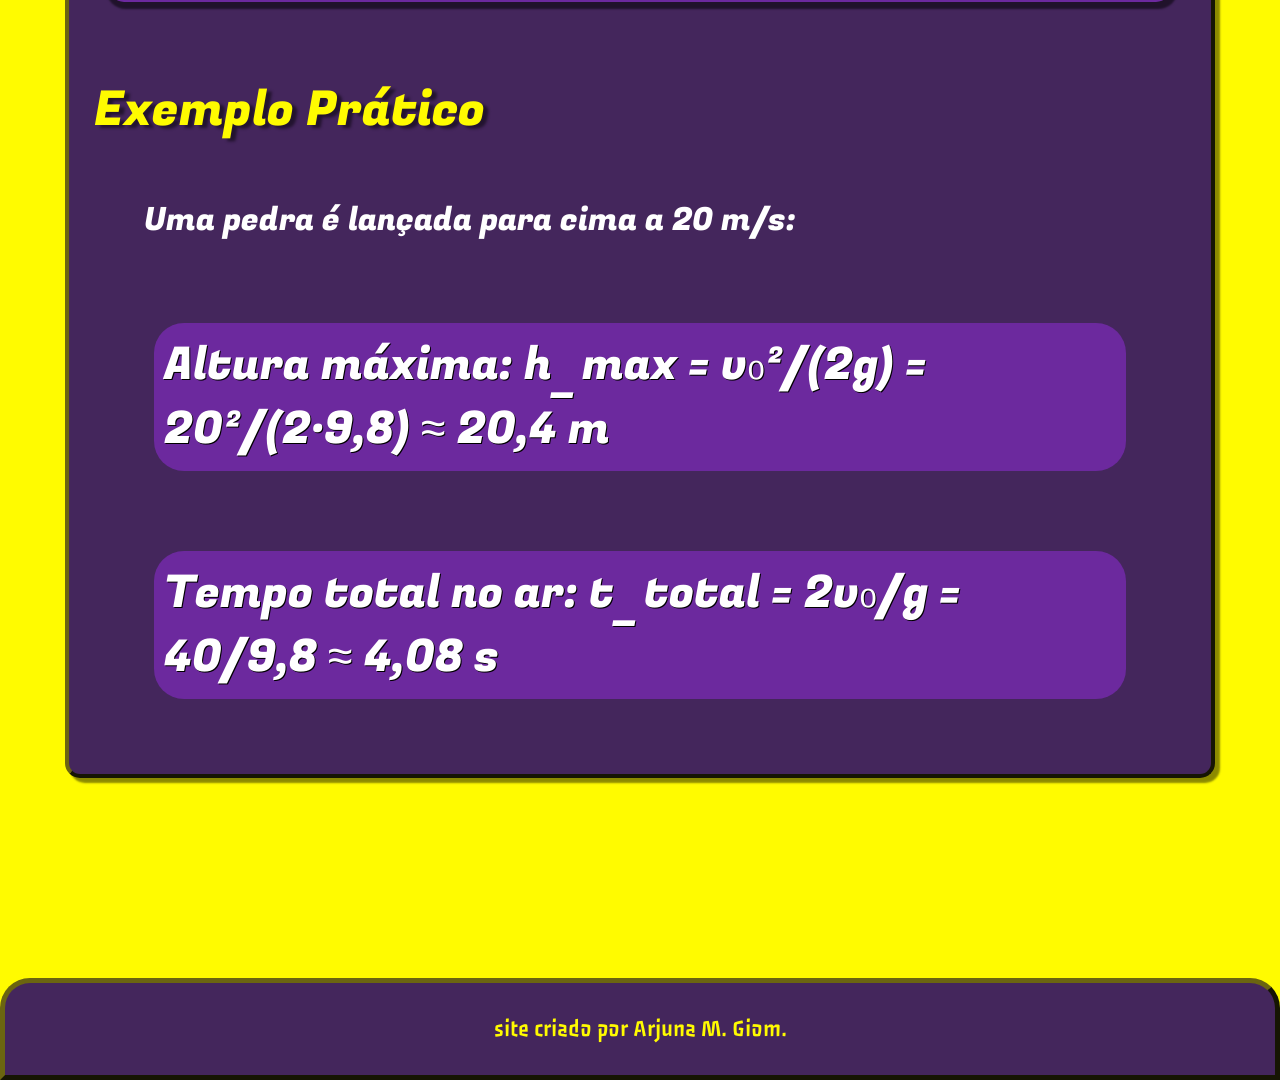
<file: Física/bloco/01.html>
<!DOCTYPE html>
<html lang="pt-br">
<head>
  <meta charset="UTF-8">
  <meta name="viewport" content="width=device-width, initial-scale=1.0">
  <title>Caderno de História</title>
  <link rel="stylesheet" href="../bloco/estilo/estilo1.css">
</head>
<body>

    <header class="capa">
        <h1 class="cabeçalho">Fundamentos da Física e Mecânica</h1>
    </header>

    <nav>
     <a href="../../index.html" class="navegador">Início</a>
     <a href="../física.html" class="navegador">tópicos</a>
    </nav>

    <section>
        <p id="marcabloco"> Bloco - 01</p>
        <h2>Fundamentos</h2>
    </section>

    <main>
        
        <article>
            <h4 class="s1">Conceitos Básicos da Física</h4>
            <h5>O que é Física? Método Científico</h5>
            <p class="conteudo">
                <strong class="t1">Definição:</strong> 
                <strong class="t2">Ciência que estuda a natureza e seus fenômenos, buscando compreendê-los por meio de leis e princípios matemáticos.</strong>
            </p>
            
            <p class="conteudo"><strong class="t1">Método Científico:</strong></p>
            <ul>
                <li><strong class="t1">Observação:</strong> <strong class="t2">Identificação de um fenômeno.</strong></li>
                <li><strong class="t1">Hipótese:</strong> <strong class="t2">Proposta de explicação provisória.</strong></li>
                <li><strong class="t1">Experimento:</strong> <strong class="t2">Teste controlado para validar a hipótese.</strong></li>
                <li><strong class="t1">Conclusão:</strong> <strong class="t2">Formulação de leis ou teorias.</strong></li>
            </ul>
            
            <h5>Grandezas Físicas</h5>
            <p class="conteudo"><strong class="t1">Fundamentais (independentes):</strong></p>
            <ul>
                <li><strong class="t1">Comprimento:</strong> <strong class="t2">metro, m</strong></li>
                <li><strong class="t1">Massa:</strong> <strong class="t2">quilograma, kg</strong></li>
                <li><strong class="t1">Tempo:</strong> <strong class="t2">segundo, s</strong></li>
            </ul>
            
            <p class="conteudo"><strong class="t1">Derivadas (combinação de grandezas fundamentais):</strong></p>
            <ul>
                <li><strong class="t1">Velocidade:</strong> <strong class="t2">m/s</strong></li>
                <li><strong class="t1">Aceleração:</strong> <strong class="t2">m/s²</strong></li>
                <li><strong class="t1">Força:</strong> <strong class="t2">newton, N = kg·m/s²</strong></li>
            </ul>
        </article>
        
        <article>
            <h4 class="s1">Sistema Internacional de Unidades (SI)</h4>
            <p class="conteudo"><strong class="t1">Padronização global para medições.</strong></p>
            
            <p class="conteudo"><strong class="t1">Exemplos de conversão:</strong></p>
            <ul>
                <li><strong class="t1">1 km = 1000 m</strong></li>
                <li><strong class="t1">1 h = 3600 s</strong></li>
                <li><strong class="t1">1 m/s = 3,6 km/h</strong></li>
            </ul>
        </article>
        
        <article>
            <h4 class="s1">Movimento Retilíneo Uniforme (MRU)</h4>
            <h5>Conceitos Básicos</h5>
            <ul>
                <li><strong class="t1">Trajetória retilínea:</strong> <strong class="t2">linha reta.</strong></li>
                <li><strong class="t1">Velocidade constante:</strong> <strong class="t2">sem aceleração.</strong></li>
            </ul>
            
            <p class="conteudo"><strong class="t1">Fórmula fundamental: ΔS = v·Δt</strong></p>
            <ul>
                <li><strong class="t1">ΔS:</strong> <strong class="t2">Variação de posição (espaço percorrido).</strong></li>
                <li><strong class="t1">v:</strong> <strong class="t2">Velocidade constante.</strong></li>
                <li><strong class="t1">Δt:</strong> <strong class="t2">Intervalo de tempo.</strong></li>
            </ul>
            
            <h5>Gráficos do MRU</h5>
            <ul>
                <li><strong class="t1">Posição × Tempo (S × t):</strong> <strong class="t2">Reta inclinada (velocidade = inclinação).</strong></li>
                <li><strong class="t1">Velocidade × Tempo (v × t):</strong> <strong class="t2">Reta horizontal (velocidade constante).</strong></li>
            </ul>
            
            <h5>Exemplo Prático</h5>
            <p class="conteudo">Um carro percorre 300 km em 3 h com velocidade constante:</p>
            <p class="conteudo"><strong class="t1">v = 300 km / 3 h = 100 km/h</strong></p>
        </article>
        
        <article>
            <h4 class="s1">Movimento Uniformemente Variado (MRUV)</h4>
            <h5>Aceleração e Equações</h5>
            <ul>
                <li><strong class="t1">Aceleração constante:</strong> <strong class="t2">(a ≠ 0).</strong></li>
            </ul>
            
            <p class="conteudo"><strong class="t1">Equações:</strong></p>
            <p class="conteudo"><strong class="t2">v = v₀ + a·t (Velocidade em função do tempo)</strong></p>
            <p class="conteudo"><strong class="t2">ΔS = v₀·t + (a·t²)/2 (Posição em função do tempo)</strong></p>
            <p class="conteudo"><strong class="t2">v² = v₀² + 2·a·ΔS (Torricelli)</strong></p>
            
            <h5>Gráficos do MRUV</h5>
            <ul>
                <li><strong class="t1">Posição × Tempo (S × t):</strong> <strong class="t2">Parábola (aceleração constante).</strong></li>
                <li><strong class="t1">Velocidade × Tempo (v × t):</strong> <strong class="t2">Reta inclinada (inclinação = aceleração).</strong></li>
                <li><strong class="t1">Aceleração × Tempo (a × t):</strong> <strong class="t2">Reta horizontal (aceleração constante).</strong></li>
            </ul>
            
            <h5>Exemplo Prático</h5>
            <p class="conteudo">Um carro parte do repouso (v₀ = 0) e acelera a 2 m/s² por 5 s:</p>
            <p class="conteudo"><strong class="t1">v = 0 + 2·5 = 10 m/s</strong></p>
            <p class="conteudo"><strong class="t1">ΔS = 0 + (2·5²)/2 = 25 m</strong></p>
        </article>
        
        <article>
            <h4 class="s1">Queda Livre e Lançamento Vertical</h4>
            <h5>Queda Livre</h5>
            <ul>
                <li><strong class="t1">Movimento sob ação da gravidade:</strong> <strong class="t2">(g = 9,8 m/s²).</strong></li>
                <li><strong class="t1">Equações:</strong> <strong class="t2">(mesmas do MRUV, com a = g).</strong></li>
            </ul>
            
            <p class="conteudo"><strong class="t1">Tempo de queda: t = √(2h/g)</strong></p>
            <p class="conteudo"><strong class="t2">h: Altura inicial.</strong></p>
            
            <h5>Lançamento Vertical</h5>
            <p class="conteudo"><strong class="t1">Subida:</strong></p>
            <ul>
                <li><strong class="t2">Velocidade diminui até zero (ponto mais alto).</strong></li>
                <li><strong class="t2">Tempo de subida: tₛ = v₀/g.</strong></li>
            </ul>
            
            <p class="conteudo"><strong class="t1">Descida:</strong></p>
            <ul>
                <li><strong class="t2">Movimento de queda livre.</strong></li>
                <li><strong class="t2">Tempo total = 2 × tempo de subida.</strong></li>
            </ul>
            
            <h5>Exemplo Prático</h5>
            <p class="conteudo">Uma pedra é lançada para cima a 20 m/s:</p>
            <p class="conteudo"><strong class="t1">Altura máxima: h_max = v₀²/(2g) = 20²/(2·9,8) ≈ 20,4 m</strong></p>
            <p class="conteudo"><strong class="t1">Tempo total no ar: t_total = 2v₀/g = 40/9,8 ≈ 4,08 s</strong></p>
        </article>
    </main>

  <footer>
    <p class="rodape">site criado por <a href="" class="footer">Arjuna M. Giom</a>.</p>
  </footer>

</body>
</html>
</file>
<file: biologia/bloco/estilo/estilo1.css>
@charset "UTF-8";

/* ============================================ 
   # FONTES EXTERNAS
   ============================================ */
@import url('https://fonts.googleapis.com/css2?family=Passero+One&display=swap');
@import url('https://fonts.googleapis.com/css2?family=Lobster&display=swap');
@import url('https://fonts.googleapis.com/css2?family=Fugaz+One&display=swap');

/* ============================================ 
   # RESET E VARIÁVEIS GLOBAIS
   ============================================ */
* {
    margin: 0;
    padding: 0;
}

:root {
    /* Paleta de Cores Principal */
    --cor01: #fffb00; /* Amarelo base */
    --cor02: #afb132; /* Verde-amarelado */
    --cor03: #6b6510; /* Marrom escuro */
    --cor04: #8B21DB; /* Roxo claro */
    --cor05: #6C299E; /* Roxo médio */
    --cor06: #44265C; /* Roxo escuro */
    
    /* Cores para Destaques de Texto */
    --cort2: #2abd0d;  /* Verde para hover */
    --cort3: #ff00d4;  /* Rosa para hover */
    
    /* Tipografia */
    --fonte1: Verdana, Geneva, Tahoma, sans-serif;
    --destaque: "Passero One", sans-serif;
    --topico: "Lobster", sans-serif;
    --conteudo: "Fugaz One", sans-serif;
}

/* ============================================ 
   # ESTRUTURA BASE
   ============================================ */
body {
    background-color: var(--cor01);
    font-family: var(--conteudo);
}

/* ============================================ 
   # COMPONENTES REUTILIZÁVEIS
   ============================================ */

/* Destaques de Texto (marca-texto) */
strong.t1,
strong.t2,
strong.t3 {
    display: inline-block;
    margin: 10px;
    vertical-align: middle;
    padding: 10px;
    border-radius: 30px;
    font-weight: lighter;
    transition: all 0.3s ease;
}

strong.t1 {
    background-color: var(--cor05);
    color: white;
    font-size: 1.4em;
    text-shadow: 1px 1px black;
}

strong.t2 {
    background-color: rgba(0, 0, 0, 0.664);
    color: white;
}

strong.t3 {
    background-color: aqua;
    color: black;
    margin: 30px;
}

/* ============================================ 
   # EFEITOS HOVER
   ============================================ */
a.navegador:hover {
    border-color: var(--cor05);
    background-color: var(--cor01);
    color: var(--cor06);
    border-radius: 5px;
}

h4.s1:hover {
    background-color: var(--cor01);
    color: black;
}

p strong.t1:hover {
    background-color: var(--cor01);
    color: black;
}

p strong.t2:hover {
    background-color: var(--cort2);
}

p strong.t3:hover {
    background-color: var(--cort3);
}

p.conteudo:hover {
    background-color: var(--cor04);
    border-radius: 0px 0px 15px 15px;
}

li strong.t1:hover {
    background-color: var(--cor01);
    color: black;
}

li strong.t2:hover {
    background-color: var(--cor01);
    color: black;
}

article ul li:hover {
    background-color: var(--cor04);
}

/* ============================================ 
   # CABEÇALHO
   ============================================ */
header {
    background-color: var(--cor05);
    background-image: 
        linear-gradient(to top, var(--cor05), rgba(0, 0, 0, 0.562)),
        url(../estilo/imagem/capa1.png);
    background-size: 700px;
    background-position: center center;
    background-attachment: fixed;
    padding: 100px;
}

h1 {
    padding: 10px;
    background-color: rgba(0, 0, 0, 0.897);
    color: var(--cor01);
    font-family: var(--destaque);
    font-size: clamp(2em, 6vw, 7em);
    text-align: center;
    text-shadow: 3px 1px black;
    border-radius: 30px;
    border: 10px outset var(--cor06);
}

/* ============================================ 
   # BARRA DE NAVEGAÇÃO
   ============================================ */
nav {
    background-color: var(--cor06);
    padding: 30px;
    margin-bottom: 10px;
    border: 6px outset var(--cor03);
    border-width: 6px 0px;
    border-radius: 0px 0px 15px 15px;
}

a.navegador {
    color: var(--cor01);
    padding: 10px;
    margin: 5px 10px;
    font-size: clamp(1.5em, 4vw, 3em);
    font-family: var(--destaque);
    text-decoration: none;
    border-radius: 5px;
    border: outset var(--cor01);
    box-shadow: 0 4px 8px rgba(0,0,0,0.1);
    transition: all 0.3s ease;
}

/* ============================================ 
   # CONTEÚDO PRINCIPAL
   ============================================ */
main {
    padding: 0px 50px;
}

section {
    margin: 30px;
    padding: 20px 30px;
    text-align: center;
}

/* Bloco de Identificação */
p#marcabloco {
    padding: 40px;
    font-size: clamp(2em, 6vw, 4em);
    font-family: var(--topico);
    text-align: center;
    background-color: var(--cor06);
    color: white;
    box-shadow: inset 6px 6px 13px 5px rgba(0, 0, 0, 0.377);
    border: 5px outset var(--cor03);
    border-radius: 0px 0px 15px 15px;
}

/* Artigos/Seções */
article {
    line-height: 1.6;
    background-color: var(--cor06);
    border-radius: 15px;
    padding: 25px;
    margin: 15px;
    box-shadow: 5px 5px 2px rgba(0, 0, 0, 0.452);
    border: 0.3em outset var(--cor03);
    min-width: 70vw;
}

h2 {
    padding: 100px;
    font-size: clamp(2.5em, 6vw, 7em);
    font-family: var(--destaque);
    text-align: center;
    color: var(--cor06);
    text-shadow: 3px 1px black;
}

h3 {
    margin: 20px;
    padding: 20px;
    font-size: clamp(2em, 4vw, 5em);
    font-family: var(--conteudo);
    font-weight: lighter;
    text-align: left;
    text-shadow: 3px 1px black;
    border-radius: 15px 15px 0px 0px;
    color: var(--cor01);
    background: linear-gradient(to top, var(--cor04), rgba(0, 0, 0, 0.623));
}

/* Títulos Nível 4 */
h4, h4.s1 {
    max-width: 40vw;
    margin: 0 auto;
    padding: 30px;
    background-color: var(--cor05);
    color: white;
    font-family: var(--conteudo);
    font-size: clamp(1.5em, 4vw, 3em);
    line-height: 1.4em;
    border-radius: 0px 0px 15px 15px;
    text-align: center;
    transition: all 0.3s ease;
}

h4.s1 {
    width: 100%;
    max-width: 1000px;
    background-color: var(--cor03);
    box-sizing: border-box;
}

/* Parágrafos */
p {
    padding: 20px 30px;
    color: white;
    font-size: clamp(.7em, 4vw, 2em);
    line-height: 2em;
    border-radius: 0px 0px 15px 15px;
    transition: all 0.3s ease;
}

p.conteudo {
    margin: 20px;
}

/* Listas */
ul {
    margin: 15px;
    padding: 30px;
    background-color: var(--cor05);
    border-radius: 15px;
    box-shadow: 2px 2px 2px 5px rgba(0, 0, 0, 0.527);
    min-width: 50vw;
}

li {
    text-align: left;
    font-family: var(--conteudo);
    font-size: clamp(1em, 1.5vw, 1.5em);
    border-radius: 20px;
    margin-bottom: 20px;
    padding: 15px;
    background-color: var(--cor06);
    color: var(--cor01);
    list-style-position: inside;
    list-style-type: disc;
    transition: all 0.3s ease;
}

ul li::marker {
    color: var(--cor01);
}

/* ============================================ 
   # RODAPÉ
   ============================================ */
footer {
    background-color: var(--cor06);
    padding: 20px;
    margin-top: 200px;
    text-align: center;
    border-radius: 30px 30px 0px 0px;
    border: 5px outset var(--cor03);
}

p.rodape {
    padding: 2px;
    font-family: var(--destaque);
    font-size: 1.5em;
    color: var(--cor01);
}

a.footer {
    color: var(--cor01);
    font-size: 1em;
    text-decoration: none;
}
</file>
<file: biologia/bloco/estilo/estilo2.css>
@charset "UTF-8";

/* ============================================ 
   # IMPORTAÇÕES DE FONTES
   ============================================ */
@import url('https://fonts.googleapis.com/css2?family=Passero+One&display=swap');
@import url('https://fonts.googleapis.com/css2?family=Lobster&display=swap');
@import url('https://fonts.googleapis.com/css2?family=Fugaz+One&display=swap');

/* ============================================ 
   # VARIÁVEIS GLOBAIS E RESET
   ============================================ */
:root {
    /* Cores Principais */
    --cor01: #fffb00; /* Amarelo base */
    --cor02: #afb132; /* Verde-amarelado */
    --cor03: #6b6510; /* Marrom escuro */
    --cor04: #8B21DB; /* Roxo claro */
    --cor05: #6C299E; /* Roxo médio */
    --cor06: #44265C; /* Roxo escuro */
    
    /* Cores para Destaques */
    --cort2: #2abd0d; /* Verde para hover */
    --cort3: #ff00d4; /* Rosa para hover */
    
    /* Tipografia */
    --fonte1: Verdana, Geneva, Tahoma, sans-serif;
    --destaque: "Passero One", sans-serif; /* Para títulos principais */
    --topico: "Lobster", sans-serif;      /* Para títulos secundários */
    --conteudo: "Fugaz One", sans-serif;  /* Para texto corrido */
}

* {
    margin: 0;
    padding: 0;
    box-sizing: border-box;
}

/* ============================================ 
   # ESTRUTURA BASE
   ============================================ */
body {
    background-color: var(--cor01);
    font-family: var(--conteudo);
    line-height: 1.6;
}

/* ============================================ 
   # CABEÇALHO
   ============================================ */
header {
    background-color: var(--cor05);
    background-image: 
    linear-gradient(to top, var(--cor05), rgba(0, 0, 0, 0.562)),
    url(../estilo/imagem/capa1.png);
    background-size: 700px;
    background-position: center center;
    background-attachment: fixed;
    padding: 100px;
}

h1 {
    padding: 10px;
    background-color: rgba(0, 0, 0, 0.897);
    color: var(--cor01);
    font-family: var(--destaque);
    font-size: clamp(2em, 6vw, 7em);
    text-shadow: 3px 1px black;
    border-radius: 30px;
    border: 10px outset var(--cor06);
}

/* ============================================ 
   # BARRA DE NAVEGAÇÃO
   ============================================ */
nav {
    background-color: var(--cor06);
    padding: 30px;
    margin-bottom: 10px;
    border: 6px outset var(--cor03);
    border-width: 6px 0;
    border-radius: 0 0 15px 15px;
}

a {
    color: white;
    text-decoration: none;
    transition: all 0.3s ease;
}

a.navegador {
    color: var(--cor01);
    padding: 10px;
    margin: 5px 10px;
    font-size: clamp(1.5em, 4vw, 3em);
    font-family: var(--destaque);
    border-radius: 5px;
    border: outset var(--cor01);
    box-shadow: 0 4px 8px rgba(0,0,0,0.1);
}

a.navegador:hover {
    border-color: var(--cor05);
    background-color: var(--cor01);
    color: var(--cor06);
}

/* ============================================ 
   # CONTEÚDO PRINCIPAL
   ============================================ */
main {
    padding: 0 50px;
}

section {
    margin: 30px;
    padding: 20px 30px;
    text-align: center;
}

/* Bloco de Identificação */
p#marcabloco {
    padding: 40px;
    font-size: clamp(2em, 6vw, 4em);
    font-family: var(--topico);
    background-color: var(--cor06);
    color: white;
    box-shadow: inset 6px 6px 13px 5px rgba(0, 0, 0, 0.377);
    border: 5px outset var(--cor03);
    border-radius: 0 0 15px 15px;
}

/* ============================================ 
   # ARTIGOS E SEÇÕES DE CONTEÚDO
   ============================================ */
article {
    background-color: var(--cor06);
    border-radius: 15px;
    padding: 25px;
    margin: 15px;
    box-shadow: 5px 5px 2px rgba(0, 0, 0, 0.452);
    border: 0.3em outset var(--cor03);
    min-width: 70vw;
}

h2 {
    padding: 100px;
    font-size: clamp(2.5em, 6vw, 7em);
    font-family: var(--destaque);
    color: var(--cor06);
    text-shadow: 3px 1px black;
}

h3 {
    margin: 20px;
    padding: 20px;
    font-size: clamp(2em, 4vw, 5em);
    font-family: var(--conteudo);
    font-weight: lighter;
    text-align: left;
    text-shadow: 3px 1px black;
    border-radius: 15px 15px 0 0;
    color: var(--cor01);
    background: linear-gradient(to top, var(--cor04), rgba(0, 0, 0, 0.623));
}

/* ============================================ 
   # ELEMENTOS DE TEXTO
   ============================================ */
p.conteudo {
    padding: 20px 30px;
    color: white;
    font-size: clamp(.7em, 4vw, 2em);
    line-height: 2em;
    border-radius: 0 0 15px 15px;
    margin: 20px;
    transition: all 0.3s ease;
}

p.conteudo:hover {
    background-color: var(--cor04);
}

/* Destaques de Texto */
strong.t1, strong.t2 {
    display: inline-block;
    margin: 10px;
    vertical-align: middle;
    padding: 10px;
    border-radius: 30px;
    font-weight: lighter;
    transition: all 0.3s ease;
}

strong.t1 {
    background-color: var(--cor05);
    color: white;
    text-shadow: 1px 1px black;
    font-size: 1.4em;
}

strong.t2 {
    background-color: rgba(0, 0, 0, 0.664);
    color: white;
}

/* Efeitos Hover para Destaques */
p strong.t1:hover {
    background-color: var(--cor01);
    color: black;
}

p strong.t2:hover {
    background-color: var(--cort2);
}

/* ============================================ 
   # RODAPÉ
   ============================================ */
footer {
    
    background-color: var(--cor06);
    padding: 20px;
    margin-top: 200px;
    text-align: center;
    border-radius: 30px 30px 0 0;
    border: 5px outset var(--cor03);
}

p.rodape {
    padding: 2px;
    font-family: var(--destaque);
    font-size: 1em;
    color: var(--cor01);
}

a.footer {
    color: var(--cor01);
    font-size: 1em;
}
</file>
<file: biologia/bloco/estilo/estilo3.css>
@charset "UTF-8";

/* ============================================ 
   # FONTES EXTERNAS
   ============================================ */
@import url('https://fonts.googleapis.com/css2?family=Passero+One&display=swap');
@import url('https://fonts.googleapis.com/css2?family=Lobster&display=swap');
@import url('https://fonts.googleapis.com/css2?family=Fugaz+One&display=swap');

/* ============================================ 
   # RESET E VARIÁVEIS GLOBAIS
   ============================================ */
* {
    margin: 0;
    padding: 0;
}

:root {
    /* Paleta de Cores Principal */
    --cor01: #fffb00; /* Amarelo base */
    --cor02: #afb132; /* Verde-amarelado */
    --cor03: #6b6510; /* Marrom escuro */
    --cor04: #8B21DB; /* Roxo claro */
    --cor05: #6C299E; /* Roxo médio */
    --cor06: #44265C; /* Roxo escuro */
    
    /* Cores para Destaques de Texto */
    --cort2: #2abd0d;  /* Verde para hover */
    --cort3: #ff00d4;  /* Rosa para hover */
    
    /* Tipografia */
    --fonte1: Verdana, Geneva, Tahoma, sans-serif;
    --destaque: "Passero One", sans-serif;
    --topico: "Lobster", sans-serif;
    --conteudo: "Fugaz One", sans-serif;
}

/* ============================================ 
   # ESTRUTURA BASE
   ============================================ */
body {
    background-color: var(--cor01);
    font-family: var(--conteudo);
}

/* ============================================ 
   # COMPONENTES REUTILIZÁVEIS
   ============================================ */

/* Destaques de Texto (marca-texto) */
strong.t1,
strong.t2,
strong.t3 {
    display: inline-block;
    margin: 10px;
    vertical-align: middle;
    padding: 10px;
    border-radius: 30px;
    font-weight: lighter;
    transition: all 0.3s ease;
}

strong.t1 {
    background-color: var(--cor05);
    color: white;
    font-size: 1.4em;
    text-shadow: 1px 1px black;
}

strong.t2 {
    background-color: rgba(0, 0, 0, 0.664);
    color: white;
}

strong.t3 {
    background-color: aqua;
    color: black;
    margin: 30px;
}

/* ============================================ 
   # EFEITOS HOVER
   ============================================ */
a.navegador:hover {
    border-color: var(--cor05);
    background-color: var(--cor01);
    color: var(--cor06);
    border-radius: 5px;
}

p strong.t1:hover {
    background-color: var(--cor01);
    color: black;
}

p strong.t2:hover {
    background-color: var(--cort2);
}

p strong.t3:hover {
    background-color: var(--cort3);
}

p.conteudo:hover {
    background-color: var(--cor04);
    border-radius: 0px 0px 15px 15px;
}

/* ============================================ 
   # CABEÇALHO
   ============================================ */
header {
    background-color: var(--cor05);
    background-image: 
    linear-gradient(to top, var(--cor05), rgba(0, 0, 0, 0.562)),
    url(../estilo/imagem/capa1.png);
    background-size: 700px;
    background-position: center center;
    background-attachment: fixed;
    padding: 100px;
}

h1 {
    padding: 10px;
    background-color: rgba(0, 0, 0, 0.897);
    color: var(--cor01);
    font-family: var(--destaque);
    font-size: clamp(2em, 6vw, 7em);
    text-align: center;
    text-shadow: 3px 1px black;
    border-radius: 30px;
    border: 10px outset var(--cor06);
}

/* ============================================ 
   # BARRA DE NAVEGAÇÃO
   ============================================ */
nav {
    background-color: var(--cor06);
    padding: 30px;
    margin-bottom: 10px;
    border: 6px outset var(--cor03);
    border-width: 6px 0px;
    border-radius: 0px 0px 15px 15px;
}

a.navegador {
    color: var(--cor01);
    padding: 10px;
    margin: 5px 10px;
    font-size: clamp(1.5em, 4vw, 3em);
    font-family: var(--destaque);
    text-decoration: none;
    border-radius: 5px;
    border: outset var(--cor01);
    box-shadow: 0 4px 8px rgba(0,0,0,0.1);
    transition: all 0.3s ease;
}

/* ============================================ 
   # CONTEÚDO PRINCIPAL
   ============================================ */
main {
    padding: 0px 50px;
}

section {
    margin: 30px;
    padding: 20px 30px;
    text-align: center;
}

/* Bloco de Identificação */
p#marcabloco {
    padding: 40px;
    font-size: clamp(2em, 6vw, 4em);
    font-family: var(--topico);
    text-align: center;
    background-color: var(--cor06);
    color: white;
    box-shadow: inset 6px 6px 13px 5px rgba(0, 0, 0, 0.377);
    border: 5px outset var(--cor03);
    border-radius: 0px 0px 15px 15px;
}

/* Artigos/Seções */
article {
    line-height: 1.6;
    background-color: var(--cor06);
    border-radius: 15px;
    padding: 25px;
    margin: 15px;
    box-shadow: 5px 5px 2px rgba(0, 0, 0, 0.452);
    border: 0.3em outset var(--cor03);
    min-width: 70vw;
}

h2 {
    padding: 100px;
    font-size: clamp(2.5em, 6vw, 7em);
    font-family: var(--destaque);
    text-align: center;
    color: var(--cor06);
    text-shadow: 3px 1px black;
}

h3 {
    margin: 20px;
    padding: 20px;
    font-size: clamp(2em, 4vw, 5em);
    font-family: var(--conteudo);
    font-weight: lighter;
    text-align: left;
    text-shadow: 3px 1px black;
    border-radius: 15px 15px 0px 0px;
    color: var(--cor01);
    background: linear-gradient(to top, var(--cor04), rgba(0, 0, 0, 0.623));
}

/* Parágrafos */
p {
    padding: 20px 30px;
    color: white;
    font-size: clamp(.7em, 4vw, 2em);
    line-height: 2em;
    border-radius: 0px 0px 15px 15px;
    transition: all 0.3s ease;
}

p.conteudo {
    margin: 20px;
}

/* ============================================ 
   # RODAPÉ
   ============================================ */
footer {
    background-color: var(--cor06);
    padding: 20px;
    margin-top: 200px;
    text-align: center;
    border-radius: 30px 30px 0px 0px;
    border: 5px outset var(--cor03);
}

p.rodape {
    padding: 2px;
    font-family: var(--destaque);
    font-size: 1em;
    color: var(--cor01);
}

a.footer {
    color: var(--cor01);
    font-size: 1em;
    text-decoration: none;
}
</file>
<file: biologia/bloco/estilo/estilo4.css>
@charset "UTF-8";

/* ============================================ 
   # FONTES EXTERNAS
   ============================================ */
@import url('https://fonts.googleapis.com/css2?family=Passero+One&display=swap');
@import url('https://fonts.googleapis.com/css2?family=Lobster&display=swap');
@import url('https://fonts.googleapis.com/css2?family=Fugaz+One&display=swap');

/* ============================================ 
   # RESET E VARIÁVEIS GLOBAIS
   ============================================ */
* {
    margin: 0;
    padding: 0;
}

:root {
    /* Paleta de Cores Principal */
    --cor01: #fffb00; /* Amarelo base */
    --cor02: #afb132; /* Verde-amarelado */
    --cor03: #6b6510; /* Marrom escuro */
    --cor04: #8B21DB; /* Roxo claro */
    --cor05: #6C299E; /* Roxo médio */
    --cor06: #44265C; /* Roxo escuro */
    
    /* Cores para Destaques de Texto */
    --cort2: #2abd0d;  /* Verde para hover */
    --cort3: #ff00d4;  /* Rosa para hover */
    
    /* Tipografia */
    --fonte1: Verdana, Geneva, Tahoma, sans-serif;
    --destaque: "Passero One", sans-serif;
    --topico: "Lobster", sans-serif;
    --conteudo: "Fugaz One", sans-serif;
}

/* ============================================ 
   # ESTRUTURA BASE
   ============================================ */
body {
    background-color: var(--cor01);
    font-family: var(--conteudo);
}

/* ============================================ 
   # COMPONENTES REUTILIZÁVEIS
   ============================================ */

/* Destaques de Texto (marca-texto) */
strong.t1,
strong.t2,
strong.t3 {
    display: inline-block;
    margin: 10px;
    vertical-align: middle;
    padding: 10px;
    border-radius: 30px;
    font-weight: lighter;
    transition: all 0.3s ease;
}

strong.t1 {
    background-color: var(--cor05);
    color: white;
    font-size: 1.4em;
    text-shadow: 1px 1px black;
}

strong.t2 {
    background-color: rgba(0, 0, 0, 0.664);
    color: white;
}

strong.t3 {
    background-color: aqua;
    color: black;
    margin: 30px;
}

/* ============================================ 
   # EFEITOS HOVER
   ============================================ */
a.navegador:hover {
    border-color: var(--cor05);
    background-color: var(--cor01);
    color: var(--cor06);
    border-radius: 5px;
}

p strong.t1:hover {
    background-color: var(--cor01);
    color: black;
}

p strong.t2:hover {
    background-color: var(--cort2);
}

p strong.t3:hover {
    background-color: var(--cort3);
}

p.conteudo:hover {
    background-color: var(--cor04);
    border-radius: 0px 0px 15px 15px;
}

/* ============================================ 
   # CABEÇALHO
   ============================================ */
header {
    background-color: var(--cor05);
    background-image: 
    linear-gradient(to top, var(--cor05), rgba(0, 0, 0, 0.562)),
    url(../estilo/imagem/capa1.png);
    background-size: 700px;
    background-position: center center;
    background-attachment: fixed;
    padding: 100px;
}

h1 {
    padding: 10px;
    background-color: rgba(0, 0, 0, 0.897);
    color: var(--cor01);
    font-family: var(--destaque);
    font-size: clamp(2em, 6vw, 7em);
    text-align: center;
    text-shadow: 3px 1px black;
    border-radius: 30px;
    border: 10px outset var(--cor06);
}

/* ============================================ 
   # BARRA DE NAVEGAÇÃO
   ============================================ */
nav {
    background-color: var(--cor06);
    padding: 30px;
    margin-bottom: 10px;
    border: 6px outset var(--cor03);
    border-width: 6px 0px;
    border-radius: 0px 0px 15px 15px;
}

a.navegador {
    color: var(--cor01);
    padding: 10px;
    margin: 5px 10px;
    font-size: clamp(1.5em, 4vw, 3em);
    font-family: var(--destaque);
    text-decoration: none;
    border-radius: 5px;
    border: outset var(--cor01);
    box-shadow: 0 4px 8px rgba(0,0,0,0.1);
    transition: all 0.3s ease;
}

/* ============================================ 
   # CONTEÚDO PRINCIPAL
   ============================================ */
main {
    padding: 0px 50px;
}

section {
    margin: 30px;
    padding: 20px 30px;
    text-align: center;
}

/* Bloco de Identificação */
p#marcabloco {
    padding: 40px;
    font-size: clamp(2em, 6vw, 4em);
    font-family: var(--topico);
    text-align: center;
    background-color: var(--cor06);
    color: white;
    box-shadow: inset 6px 6px 13px 5px rgba(0, 0, 0, 0.377);
    border: 5px outset var(--cor03);
    border-radius: 0px 0px 15px 15px;
}

/* Artigos/Seções */
article {
    line-height: 1.6;
    background-color: var(--cor06);
    border-radius: 15px;
    padding: 25px;
    margin: 15px;
    box-shadow: 5px 5px 2px rgba(0, 0, 0, 0.452);
    border: 0.3em outset var(--cor03);
    min-width: 70vw;
}

h2 {
    padding: 100px;
    font-size: clamp(2.5em, 6vw, 7em);
    font-family: var(--destaque);
    text-align: center;
    color: var(--cor06);
    text-shadow: 3px 1px black;
}

h3 {
    margin: 20px;
    padding: 20px;
    font-size: clamp(2em, 4vw, 5em);
    font-family: var(--conteudo);
    font-weight: lighter;
    text-align: left;
    text-shadow: 3px 1px black;
    border-radius: 15px 15px 0px 0px;
    color: var(--cor01);
    background: linear-gradient(to top, var(--cor04), rgba(0, 0, 0, 0.623));
}

/* Parágrafos */
p {
    padding: 20px 30px;
    color: white;
    font-size: clamp(.7em, 4vw, 2em);
    line-height: 2em;
    border-radius: 0px 0px 15px 15px;
    transition: all 0.3s ease;
}

p.conteudo {
    margin: 20px;
}

/* ============================================ 
   # RODAPÉ
   ============================================ */
footer {
    background-color: var(--cor06);
    padding: 20px;
    margin-top: 200px;
    text-align: center;
    border-radius: 30px 30px 0px 0px;
    border: 5px outset var(--cor03);
}

p.rodape {
    padding: 2px;
    font-family: var(--destaque);
    font-size: 1em;
    color: var(--cor01);
}

a.footer {
    color: var(--cor01);
    font-size: 1em;
    text-decoration: none;
}
</file>
<file: Física/bloco/estilo/estilo1.css>
@charset "UTF-8";

/* ============================================ 
   # FONTES EXTERNAS
   ============================================ */
@import url('https://fonts.googleapis.com/css2?family=Passero+One&display=swap');
@import url('https://fonts.googleapis.com/css2?family=Lobster&display=swap');
@import url('https://fonts.googleapis.com/css2?family=Fugaz+One&display=swap');

/* ============================================ 
   # RESET E VARIÁVEIS GLOBAIS
   ============================================ */
* {
    margin: 0;
    padding: 0;
}

:root {
    /* Paleta de Cores Principal */
    --cor01: #fffb00; /* Amarelo base */
    --cor02: #afb132; /* Verde-amarelado */
    --cor03: #6b6510; /* Marrom escuro */
    --cor04: #8B21DB; /* Roxo claro */
    --cor05: #6C299E; /* Roxo médio */
    --cor06: #44265C; /* Roxo escuro */
    
    /* Cores para Destaques de Texto */
    --cort2: #2abd0d;  /* Verde para hover */
    --cort3: #ff00d4;  /* Rosa para hover */
    
    /* Tipografia */
    --fonte1: Verdana, Geneva, Tahoma, sans-serif;
    --destaque: "Passero One", sans-serif;
    --topico: "Lobster", sans-serif;
    --conteudo: "Fugaz One", sans-serif;
}

/* ============================================ 
   # ESTRUTURA BASE
   ============================================ */
body {
    background-color: var(--cor01);
    font-family: var(--conteudo);
}

/* ============================================ 
   # COMPONENTES REUTILIZÁVEIS
   ============================================ */

/* Destaques de Texto (marca-texto) */
strong.t1,
strong.t2,
strong.t3 {
    display: inline-block;
    margin: 10px;
    vertical-align: middle;
    padding: 10px;
    border-radius: 30px;
    font-weight: lighter;
    transition: all 0.3s ease;
}

strong.t1 {
    background-color: var(--cor05);
    color: white;
    font-size: 1.4em;
    text-shadow: 1px 1px black;
}

strong.t2 {
    background-color: rgba(0, 0, 0, 0.664);
    color: white;
}

strong.t3 {
    background-color: aqua;
    color: black;
    margin: 30px;
}

/* ============================================ 
   # EFEITOS HOVER
   ============================================ */
a.navegador:hover {
    border-color: var(--cor05);
    background-color: var(--cor01);
    color: var(--cor06);
    border-radius: 5px;
}

h4.s1:hover {
    background-color: var(--cor01);
    color: black;
}

p strong.t1:hover {
    background-color: var(--cor01);
    color: black;
}

p strong.t2:hover {
    background-color: var(--cort2);
}

p strong.t3:hover {
    background-color: var(--cort3);
}

p.conteudo:hover {
    background-color: var(--cor04);
    border-radius: 0px 0px 15px 15px;
}

li strong.t1:hover {
    background-color: var(--cor01);
    color: black;
}

li strong.t2:hover {
    background-color: var(--cor01);
    color: black;
}

article ul li:hover {
    background-color: var(--cor04);
}

/* ============================================ 
   # CABEÇALHO
   ============================================ */
header {
    background-color: var(--cor05);
    background-image: 
    linear-gradient(to top, var(--cor05), rgba(0, 0, 0, 0.562)),
    url(imagens/capa.png);
    background-size: 700px;
    background-position: center center;
    background-attachment: fixed;
    padding: 100px;
}

h1 {
    padding: 10px;
    background-color: rgba(0, 0, 0, 0.897);
    color: var(--cor01);
    font-family: var(--destaque);
    font-size: clamp(2em, 6vw, 7em);
    text-align: center;
    text-shadow: 3px 1px black;
    border-radius: 30px;
    border: 10px outset var(--cor06);
}

/* ============================================ 
   # BARRA DE NAVEGAÇÃO
   ============================================ */
nav {
    background-color: var(--cor06);
    padding: 30px;
    margin-bottom: 10px;
    border: 6px outset var(--cor03);
    border-width: 6px 0px;
    border-radius: 0px 0px 15px 15px;
}

a.navegador {
    color: var(--cor01);
    padding: 10px;
    margin: 5px 10px;
    font-size: clamp(1.5em, 4vw, 3em);
    font-family: var(--destaque);
    text-decoration: none;
    border-radius: 5px;
    border: outset var(--cor01);
    box-shadow: 0 4px 8px rgba(0,0,0,0.1);
    transition: all 0.3s ease;
}

/* ============================================ 
   # CONTEÚDO PRINCIPAL
   ============================================ */
main {
    padding: 0px 50px;
}

section {
    margin: 30px;
    padding: 20px 30px;
    text-align: center;
}

/* Bloco de Identificação */
p#marcabloco {
    padding: 40px;
    font-size: clamp(2em, 6vw, 4em);
    font-family: var(--topico);
    text-align: center;
    background-color: var(--cor06);
    color: white;
    box-shadow: inset 6px 6px 13px 5px rgba(0, 0, 0, 0.377);
    border: 5px outset var(--cor03);
    border-radius: 0px 0px 15px 15px;
}

/* Artigos/Seções */
article {
    line-height: 1.6;
    background-color: var(--cor06);
    border-radius: 15px;
    padding: 25px;
    margin: 15px;
    box-shadow: 5px 5px 2px rgba(0, 0, 0, 0.452);
    border: 0.3em outset var(--cor03);
    min-width: 70vw;
}

h2 {
    padding: 100px;
    font-size: clamp(2.5em, 6vw, 7em);
    font-family: var(--destaque);
    text-align: center;
    color: var(--cor06);
    text-shadow: 3px 1px black;
}

h3 {
    margin: 20px;
    padding: 20px;
    font-size: clamp(2em, 4vw, 5em);
    font-family: var(--conteudo);
    font-weight: lighter;
    text-align: left;
    text-shadow: 3px 1px black;
    border-radius: 15px 15px 0px 0px;
    color: var(--cor01);
    background: linear-gradient(to top, var(--cor04), rgba(0, 0, 0, 0.623));
}

/* Títulos Nível 4 */
h4, h4.s1 {
    max-width: 40vw;
    margin: 0 auto;
    padding: 30px;
    background-color: var(--cor05);
    color: white;
    font-family: var(--conteudo);
    font-size: clamp(1.5em, 4vw, 3em);
    font-weight: lighter;
    border-radius: 0px 0px 15px 15px;
    text-align: center;
    transition: all 0.3s ease;
}

h4.s1 {
    border-width: 10px;
    border-style: solid;
    width: 50vw;
    background-color: var(--cor05);
    box-sizing: border-box;
    font-weight: lighter;
}

article h5 {
    margin-top: 70px;
    font-weight: lighter;
    font-size: 3em;
    color: var(--cor01);
    text-shadow: 5px 3px 3px rgba(0, 0, 0, 0.493);
}


/* Parágrafos */
p {
    text-align: left;
    padding: 20px 30px;
    color: white;
    font-size: clamp(.7em, 4vw, 2em);
    line-height: 2em;
    border-radius: 0px 0px 15px 15px;
    transition: all 0.3s ease;
}

p.conteudo {
    margin: 20px;
}

/* Listas */
ul {
    margin: 15px;
    padding: 30px;
    background-color: var(--cor05);
    border-radius: 15px;
    box-shadow: 2px 2px 2px 5px rgba(0, 0, 0, 0.527);
    min-width: 50vw;
}

li {
    text-align: left;
    font-family: var(--conteudo);
    font-size: clamp(1em, 1.5vw, 1.5em);
    border-radius: 20px;
    margin-bottom: 20px;
    padding: 15px;
    background-color: var(--cor06);
    color: var(--cor01);
    list-style-position: inside;
    list-style-type: disc;
    transition: all 0.3s ease;
}

ul li::marker {
    color: var(--cor01);
}

/* ============================================ 
   # RODAPÉ
   ============================================ */
footer {
    background-color: var(--cor06);
    padding: 20px;
    margin-top: 200px;
    border-radius: 30px 30px 0px 0px;
    border: 5px outset var(--cor03);
}

p.rodape {
    text-align: center;
    padding: 2px;
    font-family: var(--destaque);
    font-size: 1.5em;
    color: var(--cor01);
}

a.footer {
    color: var(--cor01);
    font-size: 1em;
    text-decoration: none;
}
</file>
